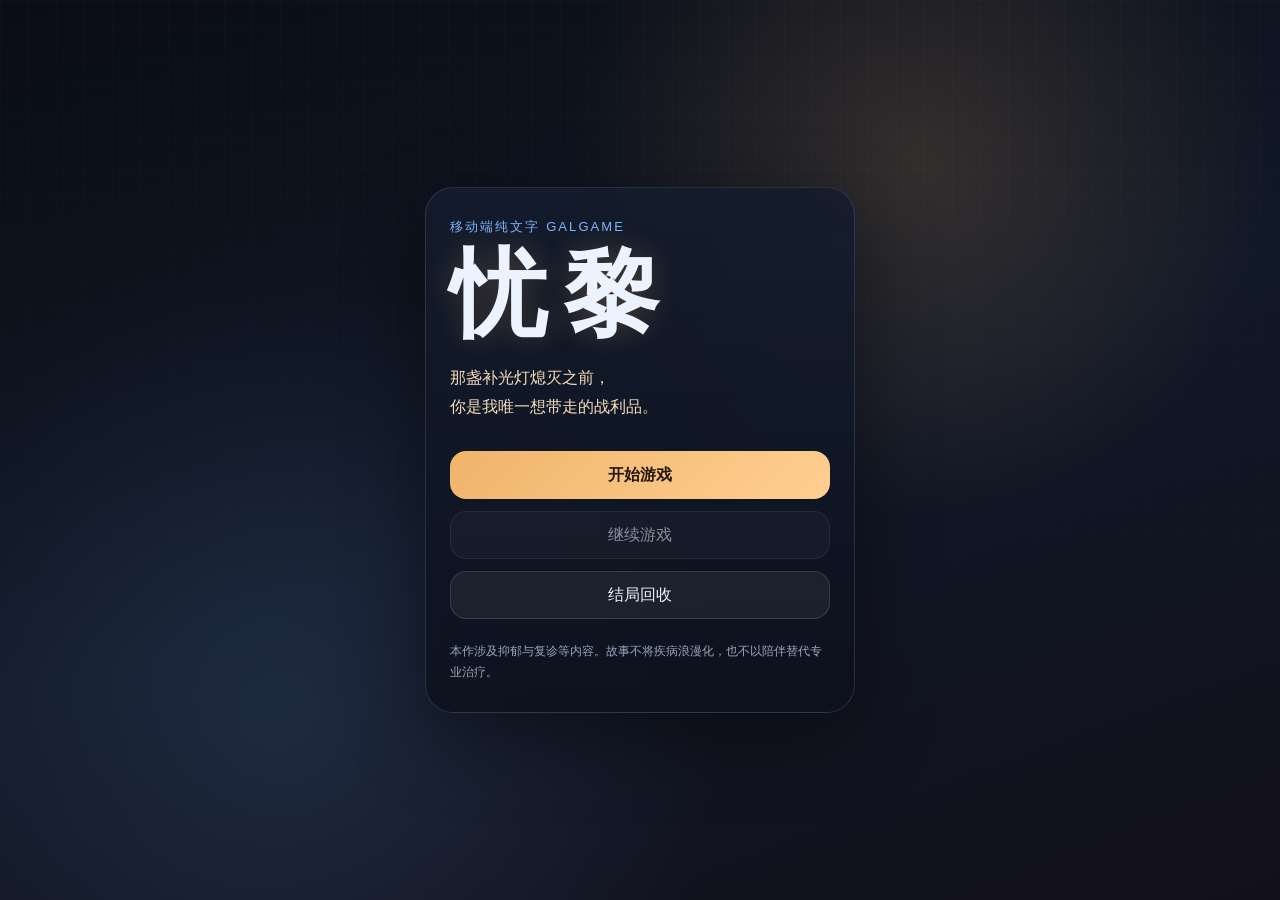
<file: index.html>
<!DOCTYPE html>
<html lang="zh-CN">
<head>
  <meta charset="UTF-8" />
  <meta name="viewport" content="width=device-width, initial-scale=1.0, maximum-scale=1.0, user-scalable=no" />
  <meta name="theme-color" content="#101522" />
  <title>忧黎</title>
  <link rel="stylesheet" href="./style.css" />
</head>
<body>
  <main id="app">
    <section id="title-screen" class="screen active">
      <div class="title-card">
        <p class="eyebrow">移动端纯文字 Galgame</p>
        <h1>忧黎</h1>
        <p class="tagline">那盏补光灯熄灭之前，<br />你是我唯一想带走的战利品。</p>
        <div class="menu-buttons">
          <button id="start-btn" class="primary-btn">开始游戏</button>
          <button id="continue-btn" class="ghost-btn">继续游戏</button>
          <button id="endings-btn" class="ghost-btn">结局回收</button>
        </div>
        <p class="notice">本作涉及抑郁与复诊等内容。故事不将疾病浪漫化，也不以陪伴替代专业治疗。</p>
      </div>
    </section>

    <section id="game-screen" class="screen">
      <header class="top-bar">
        <button id="back-title-btn" aria-label="返回标题">‹</button>
        <div>
          <p id="chapter-label">序章</p>
          <h2 id="scene-title">那把枪的配法</h2>
        </div>
        <button id="save-btn">存档</button>
      </header>

      <section id="story-panel">
        <div id="speaker" class="speaker hidden"></div>
        <div id="text-box" class="text-box"></div>
        <div id="choices" class="choices hidden"></div>
      </section>

      <footer class="hint-bar">
        <span id="hint">点击文字区域继续</span>
      </footer>
    </section>

    <section id="ending-screen" class="screen">
      <div class="ending-card">
        <p class="eyebrow">结局回收</p>
        <h2>已解锁结局</h2>
        <ul id="ending-list"></ul>
        <button id="ending-back-btn" class="primary-btn">返回标题</button>
      </div>
    </section>
  </main>

  <script src="./data/story.js"></script>
  <script src="./script.js"></script>
</body>
</html>
</file>
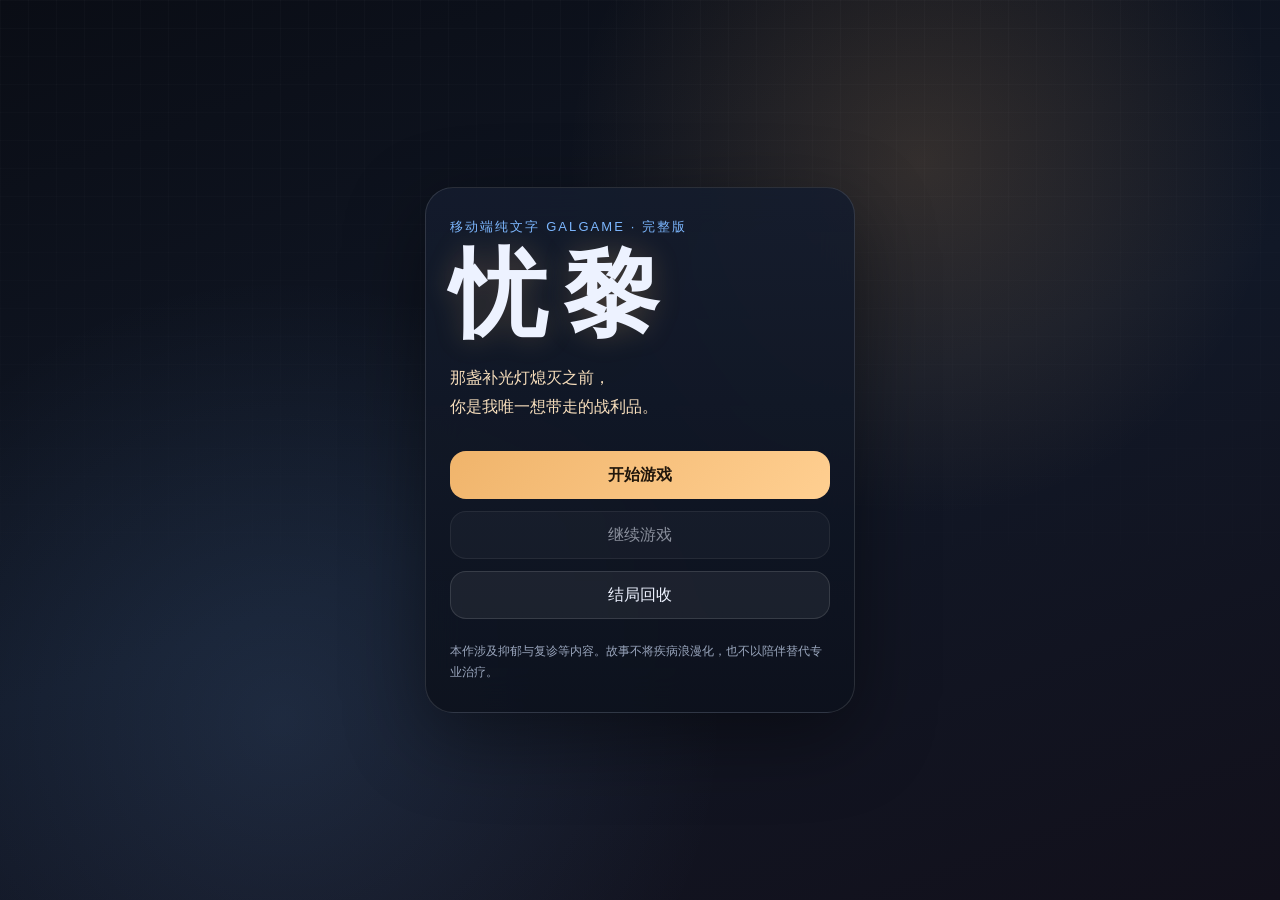
<file: youli-single.html>
<!DOCTYPE html>
<html lang="zh-CN">
<head>
  <meta charset="UTF-8" />
  <meta name="viewport" content="width=device-width, initial-scale=1.0, maximum-scale=1.0, user-scalable=no" />
  <meta name="theme-color" content="#101522" />
  <title>忧黎 - 完整版</title>
  <style>
:root {
  --bg: #0d111c;
  --panel: rgba(18, 24, 38, 0.86);
  --panel-strong: rgba(23, 31, 50, 0.96);
  --text: #edf2ff;
  --muted: #9aa6bd;
  --accent: #f0b46b;
  --accent-2: #7cb7ff;
  --danger: #ff8c9a;
  --border: rgba(255, 255, 255, 0.12);
  --shadow: 0 24px 80px rgba(0, 0, 0, 0.42);
}

* {
  box-sizing: border-box;
  -webkit-tap-highlight-color: transparent;
}

html,
body {
  width: 100%;
  min-height: 100%;
  margin: 0;
  background: var(--bg);
  color: var(--text);
  font-family: -apple-system, BlinkMacSystemFont, "Segoe UI", "PingFang SC", "Hiragino Sans GB", "Microsoft YaHei", sans-serif;
  overflow: hidden;
}

button {
  font: inherit;
  color: inherit;
  border: 0;
  cursor: pointer;
}

#app {
  position: relative;
  width: 100vw;
  height: 100vh;
  height: 100dvh;
  background:
    radial-gradient(circle at 72% 18%, rgba(240, 180, 107, 0.16), transparent 30%),
    radial-gradient(circle at 22% 80%, rgba(124, 183, 255, 0.12), transparent 36%),
    linear-gradient(160deg, #0a0d15 0%, #111827 52%, #12101b 100%);
}

#app::before {
  content: "";
  position: absolute;
  inset: 0;
  background-image:
    linear-gradient(rgba(255,255,255,0.025) 1px, transparent 1px),
    linear-gradient(90deg, rgba(255,255,255,0.025) 1px, transparent 1px);
  background-size: 28px 28px;
  mask-image: linear-gradient(to bottom, rgba(0,0,0,0.8), transparent 88%);
  pointer-events: none;
}

.screen {
  position: absolute;
  inset: 0;
  display: none;
  padding: max(18px, env(safe-area-inset-top)) 18px max(18px, env(safe-area-inset-bottom));
}

.screen.active {
  display: flex;
}

#title-screen,
#ending-screen {
  align-items: center;
  justify-content: center;
}

.title-card,
.ending-card {
  width: min(92vw, 430px);
  padding: 30px 24px;
  border: 1px solid var(--border);
  border-radius: 28px;
  background: linear-gradient(180deg, rgba(20, 28, 45, 0.9), rgba(12, 17, 28, 0.88));
  box-shadow: var(--shadow);
  backdrop-filter: blur(18px);
}

.eyebrow {
  margin: 0 0 10px;
  color: var(--accent-2);
  font-size: 13px;
  letter-spacing: 0.16em;
  text-transform: uppercase;
}

h1 {
  margin: 0;
  font-size: clamp(64px, 22vw, 96px);
  line-height: 1;
  letter-spacing: 0.18em;
  font-weight: 700;
  text-shadow: 0 0 28px rgba(240, 180, 107, 0.22);
}

.tagline {
  margin: 22px 0 30px;
  color: #f8dfbd;
  line-height: 1.8;
  font-size: 16px;
}

.menu-buttons {
  display: grid;
  gap: 12px;
}

.primary-btn,
.ghost-btn {
  width: 100%;
  min-height: 48px;
  padding: 12px 16px;
  border-radius: 16px;
  transition: transform 0.18s ease, opacity 0.18s ease, background 0.18s ease;
}

.primary-btn {
  background: linear-gradient(135deg, #f0b46b, #ffcf91);
  color: #21170c;
  font-weight: 700;
}

.ghost-btn {
  background: rgba(255, 255, 255, 0.06);
  border: 1px solid var(--border);
  color: var(--text);
}

.primary-btn:active,
.ghost-btn:active,
.choice-btn:active {
  transform: scale(0.98);
}

.notice {
  margin: 22px 0 0;
  color: var(--muted);
  font-size: 12px;
  line-height: 1.7;
}

#game-screen {
  flex-direction: column;
  gap: 14px;
}

.top-bar {
  position: relative;
  z-index: 2;
  display: grid;
  grid-template-columns: 44px 1fr 58px;
  gap: 10px;
  align-items: center;
}

.top-bar button {
  height: 42px;
  border-radius: 14px;
  background: rgba(255, 255, 255, 0.07);
  border: 1px solid var(--border);
  color: var(--muted);
}

#back-title-btn {
  font-size: 32px;
  line-height: 1;
}

#chapter-label {
  margin: 0 0 2px;
  color: var(--accent);
  font-size: 12px;
  letter-spacing: 0.12em;
}

#scene-title {
  margin: 0;
  font-size: 18px;
  font-weight: 650;
}

#story-panel {
  position: relative;
  z-index: 1;
  flex: 1;
  display: flex;
  flex-direction: column;
  justify-content: flex-end;
  min-height: 0;
  padding: 20px 0;
}

#story-panel::before {
  content: "REC · Li_QAQ · 00:30";
  position: absolute;
  top: 12px;
  left: 4px;
  color: rgba(255,255,255,0.18);
  font-size: 11px;
  letter-spacing: 0.16em;
}

.speaker {
  align-self: flex-start;
  margin: 0 0 8px 10px;
  padding: 7px 13px;
  border-radius: 999px;
  background: rgba(124, 183, 255, 0.16);
  border: 1px solid rgba(124, 183, 255, 0.24);
  color: #cde5ff;
  font-size: 14px;
}

.text-box {
  min-height: 190px;
  max-height: 48vh;
  overflow-y: auto;
  padding: 22px 20px;
  border: 1px solid var(--border);
  border-radius: 24px;
  background: var(--panel);
  box-shadow: var(--shadow);
  backdrop-filter: blur(18px);
  line-height: 1.9;
  font-size: 18px;
  white-space: pre-wrap;
}

.text-box::after {
  content: "▾";
  display: block;
  margin-top: 10px;
  color: var(--accent);
  text-align: right;
  animation: blink 1.2s infinite;
}

.choices {
  display: grid;
  gap: 10px;
  margin-top: 14px;
}

.choice-btn {
  width: 100%;
  padding: 15px 16px;
  border-radius: 18px;
  background: rgba(255, 255, 255, 0.08);
  border: 1px solid rgba(255, 255, 255, 0.16);
  text-align: left;
  line-height: 1.55;
}

.choice-btn:first-child {
  border-color: rgba(240, 180, 107, 0.35);
}

.hint-bar {
  min-height: 24px;
  color: var(--muted);
  text-align: center;
  font-size: 12px;
}

.hidden {
  display: none !important;
}

.ending-card h2 {
  margin: 0 0 18px;
}

#ending-list {
  min-height: 120px;
  margin: 0 0 22px;
  padding: 0;
  list-style: none;
}

#ending-list li {
  margin-bottom: 10px;
  padding: 12px 14px;
  border-radius: 14px;
  background: rgba(255,255,255,0.07);
  color: #f8dfbd;
}

.toast {
  position: fixed;
  left: 50%;
  bottom: calc(28px + env(safe-area-inset-bottom));
  z-index: 10;
  transform: translateX(-50%);
  padding: 10px 16px;
  border-radius: 999px;
  background: rgba(0,0,0,0.72);
  border: 1px solid var(--border);
  color: var(--text);
  font-size: 13px;
  animation: toast 1.8s ease forwards;
}

@keyframes blink {
  0%, 100% { opacity: 0.25; }
  50% { opacity: 1; }
}

@keyframes toast {
  0% { opacity: 0; transform: translate(-50%, 12px); }
  15%, 80% { opacity: 1; transform: translate(-50%, 0); }
  100% { opacity: 0; transform: translate(-50%, 8px); }
}

@media (min-width: 680px) {
  #game-screen {
    width: min(520px, 100vw);
    left: 50%;
    transform: translateX(-50%);
  }
}

  </style>
</head>
<body>
  <main id="app">
    <section id="title-screen" class="screen active">
      <div class="title-card">
        <p class="eyebrow">移动端纯文字 Galgame · 完整版</p>
        <h1>忧黎</h1>
        <p class="tagline">那盏补光灯熄灭之前，<br />你是我唯一想带走的战利品。</p>
        <div class="menu-buttons">
          <button id="start-btn" class="primary-btn">开始游戏</button>
          <button id="continue-btn" class="ghost-btn">继续游戏</button>
          <button id="endings-btn" class="ghost-btn">结局回收</button>
        </div>
        <p class="notice">本作涉及抑郁与复诊等内容。故事不将疾病浪漫化，也不以陪伴替代专业治疗。</p>
      </div>
    </section>

    <section id="game-screen" class="screen">
      <header class="top-bar">
        <button id="back-title-btn" aria-label="返回标题">‹</button>
        <div>
          <p id="chapter-label">序章</p>
          <h2 id="scene-title">那把枪的配法</h2>
        </div>
        <button id="save-btn">存档</button>
      </header>

      <section id="story-panel">
        <div id="speaker" class="speaker hidden"></div>
        <div id="text-box" class="text-box"></div>
        <div id="choices" class="choices hidden"></div>
      </section>

      <footer class="hint-bar">
        <span id="hint">点击文字区域继续</span>
      </footer>
    </section>

    <section id="ending-screen" class="screen">
      <div class="ending-card">
        <p class="eyebrow">结局回收</p>
        <h2>已解锁结局</h2>
        <ul id="ending-list"></ul>
        <button id="ending-back-btn" class="primary-btn">返回标题</button>
      </div>
    </section>
  </main>

  <script>
const STORY = {
  start: "prologue_001",
  endings: {
    ending_demo: "Demo 结局：下把一起",
    ending_ch3: "Demo 3 结局：复诊日",
    ending_ch4: "Demo 4 结局：主号",
    ending_ch5: "Demo 5 结局：双人视频",
    ending_ch6: "Demo 6 结局：期末周",
    ending_ch7: "Demo 7 结局：现实撤离点",
    ending_ch8: "Demo 8 结局：试运行",
    ending_ch9: "Demo 9 结局：低频联系",
    ending_ch10: "Demo 10 结局：开学再见",
    ending_normal: "普通结局：观众席",
    ending_good: "好结局：撤离点",
    ending_true: "真结局：组队成功",
    ending_hidden: "隐藏结局：主号"
  },
  nodes: {
    prologue_001: {
      chapter: "序章",
      title: "那把枪的配法",
      text: "选修课的投影仪发出很轻的电流声。你坐在第三排，笔记本摊开，页面却停在上一节课的标题。",
      next: "prologue_002"
    },
    prologue_002: {
      chapter: "序章",
      title: "那把枪的配法",
      text: "前排靠窗的位置，有个男生把电脑屏幕压得很低。不是在看课件。",
      next: "prologue_003"
    },
    prologue_003: {
      chapter: "序章",
      title: "那把枪的配法",
      text: "屏幕上是一张配装表。枪管、握把、枪托，密密麻麻的参数叠在一起，像一份只有玩家才看得懂的病历。",
      next: "prologue_004"
    },
    prologue_004: {
      chapter: "序章",
      title: "那把枪的配法",
      text: "你一眼认出了那把枪。也一眼看出了问题。",
      next: "choice_first_words"
    },
    choice_first_words: {
      chapter: "序章",
      title: "那把枪的配法",
      text: "你要怎么开口？",
      choices: [
        {
          label: "【报点】“这枪别这么配，后坐力会飘。”",
          next: "route_direct_001",
          effects: { trust: 1, honesty: 1 }
        },
        {
          label: "【试探】“你也玩搜打撤？”",
          next: "route_soft_001",
          effects: { trust: 1, distance: 1 }
        },
        {
          label: "【静步】假装没看见。",
          next: "route_silent_001",
          effects: { pressure: -1 }
        }
      ]
    },
    route_direct_001: {
      chapter: "序章",
      title: "那把枪的配法",
      speaker: "你",
      text: "“这枪别这么配，后坐力会飘。”",
      next: "first_meet_001"
    },
    route_soft_001: {
      chapter: "序章",
      title: "那把枪的配法",
      speaker: "你",
      text: "“你也玩搜打撤？”",
      next: "first_meet_001"
    },
    route_silent_001: {
      chapter: "序章",
      title: "那把枪的配法",
      text: "你原本打算把这句话咽回去。可他把鼠标停在了一个明显不该选的配件上。",
      next: "route_silent_002"
    },
    route_silent_002: {
      chapter: "序章",
      title: "那把枪的配法",
      speaker: "你",
      text: "“……那个握把不太适合这套。”",
      next: "first_meet_001"
    },
    first_meet_001: {
      chapter: "第一章",
      title: "匹配",
      text: "前排的男生肩膀很轻地僵了一下。",
      next: "first_meet_002"
    },
    first_meet_002: {
      chapter: "第一章",
      title: "匹配",
      text: "他转过头。黑色中长发被随手用鲨鱼夹别在脑后，几缕碎发落在耳机旁边。眼下有熬夜后的青色。",
      next: "first_meet_003"
    },
    first_meet_003: {
      chapter: "第一章",
      title: "匹配",
      speaker: "忧黎",
      text: "“……你玩这个？”",
      next: "first_meet_004"
    },
    first_meet_004: {
      chapter: "第一章",
      title: "匹配",
      text: "他的声音比你想象中低一点，尾音有些沙，像一台运行太久却还没关机的电脑。",
      next: "choice_reply_youli"
    },
    choice_reply_youli: {
      chapter: "第一章",
      title: "匹配",
      text: "你看着他屏幕右下角的配装数据，忽然觉得这不像一次搭话，更像一次匹配成功。",
      choices: [
        {
          label: "【架枪】“玩。虽然不算厉害。”",
          next: "reply_not_good_001",
          effects: { trust: 1, support: 1 }
        },
        {
          label: "【舔包】“只会看参数，实战经常白给。”",
          next: "reply_funny_001",
          effects: { trust: 1, distance: 1 }
        },
        {
          label: "【撤离】“嗯。随便玩玩。”",
          next: "reply_safe_001",
          effects: { distance: 1 }
        }
      ]
    },
    reply_not_good_001: {
      chapter: "第一章",
      title: "匹配",
      speaker: "你",
      text: "“玩。虽然不算厉害。”",
      next: "youli_smile_001"
    },
    reply_funny_001: {
      chapter: "第一章",
      title: "匹配",
      speaker: "你",
      text: "“只会看参数，实战经常白给。”",
      next: "youli_smile_001"
    },
    reply_safe_001: {
      chapter: "第一章",
      title: "匹配",
      speaker: "你",
      text: "“嗯。随便玩玩。”",
      next: "youli_smile_001"
    },
    youli_smile_001: {
      chapter: "第一章",
      title: "匹配",
      text: "他愣了很久。然后笑了一下。",
      next: "youli_smile_002"
    },
    youli_smile_002: {
      chapter: "第一章",
      title: "匹配",
      text: "那个笑容很短，像训练场里一闪而过的命中提示。可你还是记住了。",
      next: "bili_001"
    },
    bili_001: {
      chapter: "第一章",
      title: "匹配",
      text: "第二周课间，你又看见他在论坛里写配装回复。字很少，信息密度却高得离谱。",
      next: "bili_002"
    },
    bili_002: {
      chapter: "第一章",
      title: "匹配",
      speaker: "忧黎",
      text: "“我有时候会做视频。”",
      next: "bili_003"
    },
    bili_003: {
      chapter: "第一章",
      title: "匹配",
      text: "他说完这句，像是后悔暴露了自己的出生点，立刻把电脑合上。",
      next: "bili_004"
    },
    bili_004: {
      chapter: "第一章",
      title: "匹配",
      speaker: "忧黎",
      text: "“B站。忧黎official。”",
      next: "bili_005"
    },
    bili_005: {
      chapter: "第一章",
      title: "匹配",
      text: "晚上，你打开B站搜索他的ID。",
      next: "bili_006"
    },
    bili_006: {
      chapter: "第一章",
      title: "匹配",
      text: "忧黎official。粉丝7032。分区：FPS搜打撤游戏。最新投稿：《新版本M4配装思路：别只看面板》。",
      next: "bili_007"
    },
    bili_007: {
      chapter: "第一章",
      title: "匹配",
      text: "视频里没有脸。只有游戏画面和他的声音。冷静，沙哑，语速不快，却把每一个选择都讲得清清楚楚。",
      next: "bili_008"
    },
    bili_008: {
      chapter: "第一章",
      title: "匹配",
      speaker: "忧黎",
      text: "“如果你不是很确定自己能不能压住，那就别硬压。先保证能撤。”",
      next: "bili_009"
    },
    bili_009: {
      chapter: "第一章",
      title: "匹配",
      text: "你把他的视频一条条看下去。最早那条播放量只有三百。",
      next: "bili_010"
    },
    bili_010: {
      chapter: "第一章",
      title: "匹配",
      text: "他自己发了一条弹幕：第一条视频。录了五遍。就这样吧。",
      next: "id_001"
    },
    id_001: {
      chapter: "第一章",
      title: "匹配",
      text: "你在简介最底部找到了他的玩家ID。",
      next: "id_002"
    },
    id_002: {
      chapter: "第一章",
      title: "匹配",
      text: "Li_QAQ。后面写着：组队可加。但我不厉害。",
      next: "choice_add_friend"
    },
    choice_add_friend: {
      chapter: "第一章",
      title: "匹配",
      text: "好友申请框停在屏幕中央。你要发送吗？",
      choices: [
        {
          label: "【发起组队】发送申请。备注：同班，懂一点配装。",
          next: "add_friend_001",
          effects: { trust: 1, honesty: 1, support: 1 }
        },
        {
          label: "【低调摸点】发送申请。不写备注。",
          next: "add_friend_002",
          effects: { distance: 1, support: 1 }
        }
      ]
    },
    add_friend_001: {
      chapter: "第一章",
      title: "匹配",
      text: "申请发送后的第七秒，系统提示亮了起来。",
      next: "add_friend_003"
    },
    add_friend_002: {
      chapter: "第一章",
      title: "匹配",
      text: "申请发送后的第十九秒，系统提示亮了起来。",
      next: "add_friend_003"
    },
    add_friend_003: {
      chapter: "第一章",
      title: "匹配",
      text: "Li_QAQ 已通过你的好友申请。",
      next: "team_001"
    },
    team_001: {
      chapter: "第一章",
      title: "匹配",
      speaker: "忧黎",
      text: "“下把一起？”",
      next: "team_002"
    },
    team_002: {
      chapter: "第一章",
      title: "匹配",
      text: "你盯着那四个字。心跳忽然快得像撤离倒计时只剩三十秒。",
      next: "team_003"
    },
    team_003: {
      chapter: "第一章",
      title: "匹配",
      speaker: "忧黎",
      text: "“我掩护你。”",
      next: "chapter2_001"
    },
    chapter2_001: {
      chapter: "第二章",
      title: "组队",
      text: "你点下同意组队的瞬间，耳机里传来一声很轻的电流音。队伍语音接通了。",
      next: "chapter2_002"
    },
    chapter2_002: {
      chapter: "第二章",
      title: "组队",
      speaker: "忧黎",
      text: "“能听见吗？”",
      next: "chapter2_003"
    },
    chapter2_003: {
      chapter: "第二章",
      title: "组队",
      text: "他的声音从耳机里传出来，比视频里更近。近到你甚至能听见他按键时短促的机械轴声。",
      next: "choice_voice_reply"
    },
    choice_voice_reply: {
      chapter: "第二章",
      title: "组队",
      text: "第一次队伍语音，你要怎么回应？",
      choices: [
        {
          label: "【正常报麦】“能听见。你声音还挺清楚的。”",
          next: "voice_clear_001",
          effects: { trust: 1, honesty: 1 }
        },
        {
          label: "【开个玩笑】“听见了，主播老师请带带。”",
          next: "voice_joke_001",
          effects: { trust: 1, distance: -1 }
        },
        {
          label: "【小声一点】“嗯，能。”",
          next: "voice_soft_001",
          effects: { pressure: -1, support: 1 }
        }
      ]
    },
    voice_clear_001: {
      chapter: "第二章",
      title: "组队",
      speaker: "忧黎",
      text: "“那就好。我有点怕麦炸。”",
      next: "voice_common_001"
    },
    voice_joke_001: {
      chapter: "第二章",
      title: "组队",
      speaker: "忧黎",
      text: "“别叫老师。”\n\n他顿了一下。\n\n“……会紧张。”",
      next: "voice_common_001"
    },
    voice_soft_001: {
      chapter: "第二章",
      title: "组队",
      speaker: "忧黎",
      text: "“不用那么小声。我听得到。”\n\n他像是怕你误会，又补了一句。\n\n“不是嫌你小声。”",
      next: "voice_common_001"
    },
    voice_common_001: {
      chapter: "第二章",
      title: "组队",
      text: "地图载入。昏黄的厂区灯光铺在地面上，远处枪声像坏掉的烟花，忽近忽远。",
      next: "voice_common_002"
    },
    voice_common_002: {
      chapter: "第二章",
      title: "组队",
      speaker: "忧黎",
      text: "“这把别贪。”\n\n“你跟我半个身位。有人我先架。”",
      next: "voice_common_003"
    },
    voice_common_003: {
      chapter: "第二章",
      title: "组队",
      text: "你以前也和别人组过队。那些声音通常很吵，催促、责怪、抢物资，像一队临时拼起来的陌生人。",
      next: "voice_common_004"
    },
    voice_common_004: {
      chapter: "第二章",
      title: "组队",
      text: "可忧黎不一样。他说话很少，每一句都像提前量过距离。",
      next: "factory_001"
    },
    factory_001: {
      chapter: "第二章",
      title: "旧厂区",
      speaker: "忧黎",
      text: "“左边二楼有脚步。别上楼梯。”",
      next: "factory_002"
    },
    factory_002: {
      chapter: "第二章",
      title: "旧厂区",
      text: "你刚要切枪，二楼窗口就闪过一截枪管。下一秒，忧黎开火。",
      next: "factory_003"
    },
    factory_003: {
      chapter: "第二章",
      title: "旧厂区",
      text: "短点射。压得很稳。对面的影子从窗口后消失，像被屏幕直接擦掉。",
      next: "factory_004"
    },
    factory_004: {
      chapter: "第二章",
      title: "旧厂区",
      speaker: "忧黎",
      text: "“可以走。别看包。”",
      next: "choice_loot_or_follow"
    },
    choice_loot_or_follow: {
      chapter: "第二章",
      title: "旧厂区",
      text: "那个包就倒在楼下，离你只有几步。你要怎么办？",
      choices: [
        {
          label: "【听指挥】跟上忧黎，不看包。",
          next: "follow_001",
          effects: { trust: 1, support: 1 }
        },
        {
          label: "【贪一下】快速摸包，应该来得及。",
          next: "greed_001",
          effects: { pressure: 1, distance: 1 }
        },
        {
          label: "【问清楚】“为什么不能看？”",
          next: "ask_001",
          effects: { honesty: 1 }
        }
      ]
    },
    follow_001: {
      chapter: "第二章",
      title: "旧厂区",
      text: "你忍住了。那一瞬间你的手指甚至已经放在交互键上，但你还是转身跟上他。",
      next: "follow_002"
    },
    follow_002: {
      chapter: "第二章",
      title: "旧厂区",
      speaker: "忧黎",
      text: "“漂亮。”",
      next: "ambush_001"
    },
    greed_001: {
      chapter: "第二章",
      title: "旧厂区",
      text: "你蹲下摸包。第一格是高级护甲，第二格是改满的枪。你的心跳刚提起来，耳机里忽然传来忧黎压低的声音。",
      next: "greed_002"
    },
    greed_002: {
      chapter: "第二章",
      title: "旧厂区",
      speaker: "忧黎",
      text: "“别动。”",
      next: "ambush_001"
    },
    ask_001: {
      chapter: "第二章",
      title: "旧厂区",
      speaker: "忧黎",
      text: "“因为他倒得太干净了。”\n\n“像诱饵。”",
      next: "ambush_001"
    },
    ambush_001: {
      chapter: "第二章",
      title: "旧厂区",
      text: "话音刚落，右侧铁皮墙后爆出一串枪声。你的屏幕猛地一震，血条瞬间压到红线。",
      next: "ambush_002"
    },
    ambush_002: {
      chapter: "第二章",
      title: "旧厂区",
      speaker: "忧黎",
      text: "“趴下。看我标点。”",
      next: "ambush_003"
    },
    ambush_003: {
      chapter: "第二章",
      title: "旧厂区",
      text: "你几乎是本能地按下趴伏。子弹擦过头顶，在耳机里炸出一串尖锐的噪声。",
      next: "ambush_004"
    },
    ambush_004: {
      chapter: "第二章",
      title: "旧厂区",
      text: "忧黎没有骂你，也没有慌。他只是换了一个角度，像把整张地图都在脑子里重新折了一遍。",
      next: "ambush_005"
    },
    ambush_005: {
      chapter: "第二章",
      title: "旧厂区",
      speaker: "忧黎",
      text: "“三、二、一。”\n\n“跑。”",
      next: "run_001"
    },
    run_001: {
      chapter: "第二章",
      title: "旧厂区",
      text: "你冲出掩体。左下角的倒计时、右上角的枪声提示、屏幕边缘的红雾，全都挤在一起。",
      next: "run_002"
    },
    run_002: {
      chapter: "第二章",
      title: "旧厂区",
      text: "然后你听见忧黎替你开枪。不是视频里那种隔着屏幕的冷静，而是离你很近、把退路一点点打出来的声音。",
      next: "run_003"
    },
    run_003: {
      chapter: "第二章",
      title: "旧厂区",
      speaker: "忧黎",
      text: "“别回头。”",
      next: "safe_001"
    },
    safe_001: {
      chapter: "第二章",
      title: "旧厂区",
      text: "你躲进仓库，终于打上止血。耳机里只剩你们两个人的呼吸声。",
      next: "safe_002"
    },
    safe_002: {
      chapter: "第二章",
      title: "旧厂区",
      speaker: "你",
      text: "“抱歉。”",
      next: "safe_003"
    },
    safe_003: {
      chapter: "第二章",
      title: "旧厂区",
      text: "忧黎沉默了几秒。你以为他会说“没事”，或者说“下次注意”。",
      next: "safe_004"
    },
    safe_004: {
      chapter: "第二章",
      title: "旧厂区",
      speaker: "忧黎",
      text: "“不要先道歉。”\n\n“先确认自己还活着。”",
      next: "safe_005"
    },
    safe_005: {
      chapter: "第二章",
      title: "旧厂区",
      text: "这句话听起来像游戏建议。可你不知道为什么，忽然觉得它不像只是在说游戏。",
      next: "choice_after_rescue"
    },
    choice_after_rescue: {
      chapter: "第二章",
      title: "旧厂区",
      text: "仓库外还有脚步。你该说些什么？",
      choices: [
        {
          label: "【认真回应】“我还活着。谢谢你。”",
          next: "thanks_001",
          effects: { trust: 1, support: 1, honesty: 1 }
        },
        {
          label: "【缓和气氛】“活着，但差点把键盘抠穿。”",
          next: "keyboard_001",
          effects: { trust: 1, pressure: -1 }
        },
        {
          label: "【担心他】“你那边没事吧？”",
          next: "worry_001",
          effects: { support: 1, honesty: 1 }
        }
      ]
    },
    thanks_001: {
      chapter: "第二章",
      title: "旧厂区",
      speaker: "忧黎",
      text: "“嗯。”\n\n他的声音低下去一点。\n\n“那就继续活着。”",
      next: "medicine_001"
    },
    keyboard_001: {
      chapter: "第二章",
      title: "旧厂区",
      speaker: "忧黎",
      text: "“别抠键盘。”\n\n“贵。”\n\n他停了停。\n\n“手也贵。”",
      next: "medicine_001"
    },
    worry_001: {
      chapter: "第二章",
      title: "旧厂区",
      speaker: "忧黎",
      text: "“我没事。”\n\n他说得很快。过了一会儿，又像补票一样补上。\n\n“谢谢。”",
      next: "medicine_001"
    },
    medicine_001: {
      chapter: "第二章",
      title: "旧厂区",
      text: "你们在仓库角落短暂停下。忧黎那边忽然传来一声很轻的塑料瓶响。",
      next: "medicine_002"
    },
    medicine_002: {
      chapter: "第二章",
      title: "旧厂区",
      speaker: "忧黎",
      text: "“等我十秒。”",
      next: "medicine_003"
    },
    medicine_003: {
      chapter: "第二章",
      title: "旧厂区",
      text: "他关了麦。十秒变成了二十秒。游戏里，角色安静地蹲在阴影里；游戏外，你听见自己的心跳慢慢降下来。",
      next: "medicine_004"
    },
    medicine_004: {
      chapter: "第二章",
      title: "旧厂区",
      speaker: "忧黎",
      text: "“回来了。”",
      next: "medicine_005"
    },
    medicine_005: {
      chapter: "第二章",
      title: "旧厂区",
      text: "你没有问他刚才做了什么。他也没有解释。只是下一句报点依旧准确，像一个人把自己重新校准。",
      next: "extract_001"
    },
    extract_001: {
      chapter: "第二章",
      title: "撤离倒计时",
      text: "撤离点刷新在地图另一侧。倒计时还剩七分钟。你们身上的物资不算多，但足够证明这把不是白来。",
      next: "extract_002"
    },
    extract_002: {
      chapter: "第二章",
      title: "撤离倒计时",
      speaker: "忧黎",
      text: "“走北线。”\n\n“那里脏，但能活。”",
      next: "extract_003"
    },
    extract_003: {
      chapter: "第二章",
      title: "撤离倒计时",
      text: "你们穿过废弃车棚。远处又有交火声，像有人把夜色撕开一道口子。",
      next: "extract_004"
    },
    extract_004: {
      chapter: "第二章",
      title: "撤离倒计时",
      text: "离撤离点还有一百米时，忧黎忽然停下。",
      next: "extract_005"
    },
    extract_005: {
      chapter: "第二章",
      title: "撤离倒计时",
      speaker: "忧黎",
      text: "“前面有人蹲。”",
      next: "choice_final_push"
    },
    choice_final_push: {
      chapter: "第二章",
      title: "撤离倒计时",
      text: "最后一段路，你要怎么配合他？",
      choices: [
        {
          label: "【听他指挥】“你说，我做。”",
          next: "final_trust_001",
          effects: { trust: 1, support: 1 }
        },
        {
          label: "【主动分担】“我丢烟，你先走。”",
          next: "final_share_001",
          effects: { support: 2, honesty: 1 }
        },
        {
          label: "【害怕但坦白】“我有点慌，但我能跟。”",
          next: "final_honest_001",
          effects: { honesty: 2, trust: 1 }
        }
      ]
    },
    final_trust_001: {
      chapter: "第二章",
      title: "撤离倒计时",
      speaker: "忧黎",
      text: "“好。”\n\n“那我数三秒。”",
      next: "final_common_001"
    },
    final_share_001: {
      chapter: "第二章",
      title: "撤离倒计时",
      speaker: "忧黎",
      text: "“不用你先走。”\n\n“但烟可以丢。”",
      next: "final_common_001"
    },
    final_honest_001: {
      chapter: "第二章",
      title: "撤离倒计时",
      speaker: "忧黎",
      text: "“慌也没事。”\n\n“跟着我呼吸。”",
      next: "final_common_001"
    },
    final_common_001: {
      chapter: "第二章",
      title: "撤离倒计时",
      text: "烟雾弹滚出去，白色的雾铺开。你们同时冲进撤离区。脚步、枪声、倒计时，所有声音都贴在耳边。",
      next: "final_common_002"
    },
    final_common_002: {
      chapter: "第二章",
      title: "撤离倒计时",
      text: "五。四。三。",
      next: "final_common_003"
    },
    final_common_003: {
      chapter: "第二章",
      title: "撤离倒计时",
      text: "屏幕边缘再次泛红。你差一点就要下意识回头。",
      next: "final_common_004"
    },
    final_common_004: {
      chapter: "第二章",
      title: "撤离倒计时",
      speaker: "忧黎",
      text: "“看前面。”",
      next: "final_common_005"
    },
    final_common_005: {
      chapter: "第二章",
      title: "撤离倒计时",
      text: "二。一。撤离成功。",
      next: "after_game_001"
    },
    after_game_001: {
      chapter: "第二章",
      title: "谢谢组队",
      text: "结算界面弹出。你的收益不高，战绩也不漂亮。可你盯着“撤离成功”四个字，看了很久。",
      next: "after_game_002"
    },
    after_game_002: {
      chapter: "第二章",
      title: "谢谢组队",
      speaker: "忧黎",
      text: "“你刚才跟得很好。”",
      next: "after_game_003"
    },
    after_game_003: {
      chapter: "第二章",
      title: "谢谢组队",
      text: "这句话比任何稀有物资都更轻，却更难从背包里放下。",
      next: "after_game_004"
    },
    after_game_004: {
      chapter: "第二章",
      title: "谢谢组队",
      speaker: "你",
      text: "“下次还能一起吗？”",
      next: "after_game_005"
    },
    after_game_005: {
      chapter: "第二章",
      title: "谢谢组队",
      text: "队伍语音里安静了很久。久到你开始怀疑自己是不是越过了安全线。",
      next: "after_game_006"
    },
    after_game_006: {
      chapter: "第二章",
      title: "谢谢组队",
      speaker: "忧黎",
      text: "“可以。”\n\n“但我有时候状态不稳定。”",
      next: "after_game_007"
    },
    after_game_007: {
      chapter: "第二章",
      title: "谢谢组队",
      text: "他说这句话时没有卖惨，也没有解释。像是在告诉你一个需要提前知道的地图机制。",
      next: "choice_state_reply"
    },
    choice_state_reply: {
      chapter: "第二章",
      title: "谢谢组队",
      text: "你想认真回应他。",
      choices: [
        {
          label: "【边界感】“如果不想打，可以直接说。”",
          next: "state_boundary_001",
          effects: { support: 2, trust: 1 }
        },
        {
          label: "【坦诚】“我也不是每天都很稳定。”",
          next: "state_honest_001",
          effects: { honesty: 2, trust: 1 }
        },
        {
          label: "【陪伴】“那就状态好的时候打，状态不好就休息。”",
          next: "state_support_001",
          effects: { support: 2, pressure: -1 }
        }
      ]
    },
    state_boundary_001: {
      chapter: "第二章",
      title: "谢谢组队",
      speaker: "忧黎",
      text: "“……嗯。”\n\n“我会说。”",
      next: "night_msg_001"
    },
    state_honest_001: {
      chapter: "第二章",
      title: "谢谢组队",
      speaker: "忧黎",
      text: "“那我们别互相装满状态。”\n\n他说完，轻轻笑了一声。",
      next: "night_msg_001"
    },
    state_support_001: {
      chapter: "第二章",
      title: "谢谢组队",
      speaker: "忧黎",
      text: "“听起来很简单。”\n\n“但我可能需要练。”",
      next: "night_msg_001"
    },
    night_msg_001: {
      chapter: "第二章",
      title: "夜间消息",
      text: "那天晚上十一点四十七分，你准备关电脑时，收到了忧黎发来的消息。",
      next: "night_msg_002"
    },
    night_msg_002: {
      chapter: "第二章",
      title: "夜间消息",
      speaker: "忧黎",
      text: "“今天谢谢组队。”",
      next: "night_msg_003"
    },
    night_msg_003: {
      chapter: "第二章",
      title: "夜间消息",
      text: "三秒后，他又补了一句。",
      next: "night_msg_004"
    },
    night_msg_004: {
      chapter: "第二章",
      title: "夜间消息",
      speaker: "忧黎",
      text: "“不是客套。”",
      next: "night_msg_005"
    },
    night_msg_005: {
      chapter: "第二章",
      title: "夜间消息",
      text: "你看着那四个字，忽然想起撤离前他对你说的那句“看前面”。",
      next: "demo_end"
    },
    demo_end: {
      chapter: "第三章",
      title: "复诊日",
      text: "第二天上午，你在教学楼一层的自动贩卖机前看见了忧黎。",
      next: "clinic_001"
    },
    clinic_001: {
      chapter: "第三章",
      title: "复诊日",
      text: "他站在一排饮料前，黑色外套拉链拉到下巴，头发还是被鲨鱼夹松松别着。手里握着一瓶没拧开的矿泉水。",
      next: "clinic_002"
    },
    clinic_002: {
      chapter: "第三章",
      title: "复诊日",
      speaker: "忧黎",
      text: "“早。”",
      next: "clinic_003"
    },
    clinic_003: {
      chapter: "第三章",
      title: "复诊日",
      text: "他的声音比昨晚更哑一点。不是熬夜打游戏那种哑，而像是刚从一场没有观众的长跑里回来。",
      next: "choice_morning_reply"
    },
    choice_morning_reply: {
      chapter: "第三章",
      title: "复诊日",
      text: "你该怎么回应他？",
      choices: [
        {
          label: "【自然一点】“早。昨晚睡得怎么样？”",
          next: "morning_sleep_001",
          effects: { support: 1, honesty: 1 }
        },
        {
          label: "【轻松一点】“早，撤离点优秀指挥官。”",
          next: "morning_joke_001",
          effects: { trust: 1, pressure: -1 }
        },
        {
          label: "【只打招呼】“早。”",
          next: "morning_safe_001",
          effects: { distance: 1 }
        }
      ]
    },
    morning_sleep_001: {
      chapter: "第三章",
      title: "复诊日",
      speaker: "忧黎",
      text: "“睡了。”\n\n他停顿得很明显。\n\n“睡没睡好是另一个问题。”",
      next: "clinic_common_001"
    },
    morning_joke_001: {
      chapter: "第三章",
      title: "复诊日",
      speaker: "忧黎",
      text: "“这个称号听起来像会被队友举报。”\n\n他嘴角动了一下。至少不像完全没电。",
      next: "clinic_common_001"
    },
    morning_safe_001: {
      chapter: "第三章",
      title: "复诊日",
      text: "你们短暂地沉默。自动贩卖机的灯光照在他脸上，把他的眼下映得更白。",
      next: "clinic_common_001"
    },
    clinic_common_001: {
      chapter: "第三章",
      title: "复诊日",
      text: "你注意到他另一只手里捏着一张预约单。纸张被折过两次，边角已经有些发软。",
      next: "clinic_common_002"
    },
    clinic_common_002: {
      chapter: "第三章",
      title: "复诊日",
      speaker: "忧黎",
      text: "“我上午不去课了。”",
      next: "clinic_common_003"
    },
    clinic_common_003: {
      chapter: "第三章",
      title: "复诊日",
      text: "他说完，把预约单往袖口里藏了藏。这个动作很轻，却比昨晚任何一声枪响都更明显。",
      next: "choice_notice_paper"
    },
    choice_notice_paper: {
      chapter: "第三章",
      title: "复诊日",
      text: "你看见了那张预约单。你要怎么做？",
      choices: [
        {
          label: "【不追问】“好。那你路上注意安全。”",
          next: "paper_boundary_001",
          effects: { support: 2, trust: 1 }
        },
        {
          label: "【给选择权】“如果需要人陪，可以叫我。不需要也没关系。”",
          next: "paper_choice_001",
          effects: { support: 2, honesty: 1 }
        },
        {
          label: "【直接担心】“你身体不舒服吗？”",
          next: "paper_worry_001",
          effects: { honesty: 1, pressure: 1 }
        }
      ]
    },
    paper_boundary_001: {
      chapter: "第三章",
      title: "复诊日",
      speaker: "忧黎",
      text: "“嗯。”\n\n他低头看了看矿泉水瓶。\n\n“你不问吗？”",
      next: "paper_boundary_002"
    },
    paper_boundary_002: {
      chapter: "第三章",
      title: "复诊日",
      speaker: "你",
      text: "“你想说的时候再说。”",
      next: "paper_common_001"
    },
    paper_choice_001: {
      chapter: "第三章",
      title: "复诊日",
      text: "忧黎的手指在瓶盖上停了一下，像游戏里人物突然卡住的一帧。",
      next: "paper_choice_002"
    },
    paper_choice_002: {
      chapter: "第三章",
      title: "复诊日",
      speaker: "忧黎",
      text: "“你这句话很像安全屋。”",
      next: "paper_common_001"
    },
    paper_worry_001: {
      chapter: "第三章",
      title: "复诊日",
      speaker: "忧黎",
      text: "“不是身体。”\n\n他把视线移开。\n\n“也算身体。”",
      next: "paper_common_001"
    },
    paper_common_001: {
      chapter: "第三章",
      title: "复诊日",
      text: "他终于拧开矿泉水，喝了一小口。然后像下定决心一样，把预约单从袖口里拿出来。",
      next: "paper_common_002"
    },
    paper_common_002: {
      chapter: "第三章",
      title: "复诊日",
      speaker: "忧黎",
      text: "“复诊。”",
      next: "paper_common_003"
    },
    paper_common_003: {
      chapter: "第三章",
      title: "复诊日",
      text: "两个字落在你们之间，没有配乐，没有特写，也没有任何戏剧化的雷声。只是很普通的一张纸，很普通的一个上午。",
      next: "paper_common_004"
    },
    paper_common_004: {
      chapter: "第三章",
      title: "复诊日",
      speaker: "忧黎",
      text: "“不是第一次。也不是最后一次。”\n\n“我只是……今天不太想一个人去。”",
      next: "choice_go_clinic"
    },
    choice_go_clinic: {
      chapter: "第三章",
      title: "复诊日",
      text: "他没有直接说“陪我”。但你听懂了。",
      choices: [
        {
          label: "【陪他去】“我上午没重要课。一起走？”",
          next: "go_together_001",
          effects: { support: 2, trust: 1 }
        },
        {
          label: "【先确认】“你确定希望我去吗？”",
          next: "confirm_go_001",
          effects: { honesty: 1, support: 1 }
        },
        {
          label: "【远程陪伴】“我可能不能进诊室，但可以在外面等你。”",
          next: "wait_outside_001",
          effects: { support: 2, pressure: -1 }
        }
      ]
    },
    go_together_001: {
      chapter: "第三章",
      title: "复诊日",
      speaker: "忧黎",
      text: "“你不用逃课。”",
      next: "go_together_002"
    },
    go_together_002: {
      chapter: "第三章",
      title: "复诊日",
      speaker: "你",
      text: "“不是逃课。是路线调整。”",
      next: "clinic_way_001"
    },
    confirm_go_001: {
      chapter: "第三章",
      title: "复诊日",
      text: "忧黎沉默了一会儿，认真地点了点头。",
      next: "confirm_go_002"
    },
    confirm_go_002: {
      chapter: "第三章",
      title: "复诊日",
      speaker: "忧黎",
      text: "“嗯。希望。”",
      next: "clinic_way_001"
    },
    wait_outside_001: {
      chapter: "第三章",
      title: "复诊日",
      speaker: "忧黎",
      text: "“这样就够了。”\n\n他说。\n\n“真的。”",
      next: "clinic_way_001"
    },
    clinic_way_001: {
      chapter: "第三章",
      title: "去医院的路",
      text: "去医院的路上，你们没有聊游戏。公交车摇摇晃晃，窗外的城市像一张被雨水擦过的地图。",
      next: "clinic_way_002"
    },
    clinic_way_002: {
      chapter: "第三章",
      title: "去医院的路",
      speaker: "忧黎",
      text: "“我以前不太喜欢别人陪。”",
      next: "clinic_way_003"
    },
    clinic_way_003: {
      chapter: "第三章",
      title: "去医院的路",
      speaker: "你",
      text: "“为什么？”",
      next: "clinic_way_004"
    },
    clinic_way_004: {
      chapter: "第三章",
      title: "去医院的路",
      speaker: "忧黎",
      text: "“因为别人会想赢。”",
      next: "clinic_way_005"
    },
    clinic_way_005: {
      chapter: "第三章",
      title: "去医院的路",
      text: "你一时没听懂。",
      next: "clinic_way_006"
    },
    clinic_way_006: {
      chapter: "第三章",
      title: "去医院的路",
      speaker: "忧黎",
      text: "“想赢过我的低落，赢过我的失眠，赢过我的复诊记录。”\n\n“好像只要赢了，我就会变成一个正常掉落物。”",
      next: "clinic_way_007"
    },
    clinic_way_007: {
      chapter: "第三章",
      title: "去医院的路",
      text: "他说得很平静。但你知道，平静有时候不是没事，只是一个人把枪口压得很稳。",
      next: "choice_no_win"
    },
    choice_no_win: {
      chapter: "第三章",
      title: "去医院的路",
      text: "你想告诉他，你不是来赢的。",
      choices: [
        {
          label: "【并肩】“我不是来赢的。我是来排你旁边的。”",
          next: "no_win_side_001",
          effects: { trust: 1, support: 2 }
        },
        {
          label: "【诚实】“我可能也会做错，但我会学。”",
          next: "no_win_learn_001",
          effects: { honesty: 2, support: 1 }
        },
        {
          label: "【轻声】“你不是掉落物。”",
          next: "no_win_notloot_001",
          effects: { trust: 1, honesty: 1 }
        }
      ]
    },
    no_win_side_001: {
      chapter: "第三章",
      title: "去医院的路",
      speaker: "忧黎",
      text: "“排我旁边？”\n\n他想了想。\n\n“那你要小心，我匹配时间很长。”",
      next: "hospital_001"
    },
    no_win_learn_001: {
      chapter: "第三章",
      title: "去医院的路",
      speaker: "忧黎",
      text: "“学费很贵。”\n\n“不是钱。”",
      next: "hospital_001"
    },
    no_win_notloot_001: {
      chapter: "第三章",
      title: "去医院的路",
      text: "忧黎看向窗外。玻璃上映出他很浅的表情。",
      next: "no_win_notloot_002"
    },
    no_win_notloot_002: {
      chapter: "第三章",
      title: "去医院的路",
      speaker: "忧黎",
      text: "“嗯。”\n\n“我知道。只是有时候会忘。”",
      next: "hospital_001"
    },
    hospital_001: {
      chapter: "第三章",
      title: "候诊区",
      text: "医院的候诊区比你想象中安静。叫号屏幕每隔一会儿跳动一次，像游戏里刷新任务。",
      next: "hospital_002"
    },
    hospital_002: {
      chapter: "第三章",
      title: "候诊区",
      text: "忧黎坐在你旁边，把预约单摊在膝盖上。你没有偷看诊断，也没有问药名。",
      next: "hospital_003"
    },
    hospital_003: {
      chapter: "第三章",
      title: "候诊区",
      speaker: "忧黎",
      text: "“其实我有点怕医生问我最近怎么样。”",
      next: "hospital_004"
    },
    hospital_004: {
      chapter: "第三章",
      title: "候诊区",
      speaker: "你",
      text: "“为什么？”",
      next: "hospital_005"
    },
    hospital_005: {
      chapter: "第三章",
      title: "候诊区",
      speaker: "忧黎",
      text: "“因为我不知道怎么回答。”\n\n“说好，好像骗人。说不好，又好像我这段时间什么都没做成。”",
      next: "choice_waiting_room"
    },
    choice_waiting_room: {
      chapter: "第三章",
      title: "候诊区",
      text: "你看见他的手指慢慢收紧。",
      choices: [
        {
          label: "【具体化】“可以说：有几天不好，但今天你来了。”",
          next: "waiting_specific_001",
          effects: { support: 2, honesty: 1 }
        },
        {
          label: "【肯定】“来复诊本身就是在做事。”",
          next: "waiting_affirm_001",
          effects: { support: 2, trust: 1 }
        },
        {
          label: "【陪他沉默】什么都不说，只把矿泉水递给他。",
          next: "waiting_silence_001",
          effects: { pressure: -1, support: 1 }
        }
      ]
    },
    waiting_specific_001: {
      chapter: "第三章",
      title: "候诊区",
      speaker: "忧黎",
      text: "“有几天不好，但今天我来了。”\n\n他小声重复了一遍，像在给自己试麦。",
      next: "call_number_001"
    },
    waiting_affirm_001: {
      chapter: "第三章",
      title: "候诊区",
      text: "忧黎看着你，眼神有一点发愣。",
      next: "waiting_affirm_002"
    },
    waiting_affirm_002: {
      chapter: "第三章",
      title: "候诊区",
      speaker: "忧黎",
      text: "“你这个人……”\n\n“报点还挺准。”",
      next: "call_number_001"
    },
    waiting_silence_001: {
      chapter: "第三章",
      title: "候诊区",
      text: "他接过水，没有道谢。只是把肩膀慢慢放低了一点。",
      next: "call_number_001"
    },
    call_number_001: {
      chapter: "第三章",
      title: "候诊区",
      text: "屏幕上跳出他的号码。",
      next: "call_number_002"
    },
    call_number_002: {
      chapter: "第三章",
      title: "候诊区",
      speaker: "忧黎",
      text: "“我进去了。”",
      next: "call_number_003"
    },
    call_number_003: {
      chapter: "第三章",
      title: "候诊区",
      speaker: "你",
      text: "“我在外面。”",
      next: "call_number_004"
    },
    call_number_004: {
      chapter: "第三章",
      title: "候诊区",
      text: "他点点头，走进诊室。门关上的那一刻，你忽然意识到，陪伴有时候不是闯进去，而是在门外稳定地存在。",
      next: "outside_001"
    },
    outside_001: {
      chapter: "第三章",
      title: "门外",
      text: "你坐在候诊区，手机屏幕亮了一下。是B站推送。",
      next: "outside_002"
    },
    outside_002: {
      chapter: "第三章",
      title: "门外",
      text: "忧黎official 更新了动态。发布时间是昨晚两点十六分。",
      next: "outside_003"
    },
    outside_003: {
      chapter: "第三章",
      title: "门外",
      speaker: "忧黎official",
      text: "“有时候觉得自己像撤离失败的队友。谢谢今晚没有被放弃。”",
      next: "outside_004"
    },
    outside_004: {
      chapter: "第三章",
      title: "门外",
      text: "评论区已经有几十条回复。有人问他是不是遇到好队友了，有人发猫猫抱抱表情，也有人开玩笑说主播终于脱单了。",
      next: "outside_005"
    },
    outside_005: {
      chapter: "第三章",
      title: "门外",
      text: "你手指停在评论框上。这里是他的公开账号，也是他的私人缝隙。",
      next: "choice_bili_comment"
    },
    choice_bili_comment: {
      chapter: "第三章",
      title: "门外",
      text: "你要留言吗？",
      choices: [
        {
          label: "【不留言】不在公开区暴露自己。",
          next: "comment_none_001",
          effects: { support: 2, trust: 1 }
        },
        {
          label: "【普通粉丝】“主播加油，能撤就好。”",
          next: "comment_fan_001",
          effects: { distance: 1, support: 1 }
        },
        {
          label: "【暗号】“看前面。”",
          next: "comment_code_001",
          effects: { honesty: 1, trust: 1 }
        }
      ]
    },
    comment_none_001: {
      chapter: "第三章",
      title: "门外",
      text: "你关掉评论框。不是每一句想说的话都需要放到人群里。",
      next: "after_clinic_001"
    },
    comment_fan_001: {
      chapter: "第三章",
      title: "门外",
      text: "你发出评论。几秒后，评论区多了一条很普通的鼓励。普通到不会给他添麻烦。",
      next: "after_clinic_001"
    },
    comment_code_001: {
      chapter: "第三章",
      title: "门外",
      text: "你打下那三个字，又删掉，又重新打上。最后还是发了出去。",
      next: "comment_code_002"
    },
    comment_code_002: {
      chapter: "第三章",
      title: "门外",
      text: "它像一颗很小的烟雾弹，落在公开的评论区里，却只有你们知道白雾后面藏着什么。",
      next: "after_clinic_001"
    },
    after_clinic_001: {
      chapter: "第三章",
      title: "门外",
      text: "四十分钟后，诊室门打开。忧黎走出来，表情看不出轻松，也看不出糟糕。",
      next: "after_clinic_002"
    },
    after_clinic_002: {
      chapter: "第三章",
      title: "门外",
      speaker: "忧黎",
      text: "“调整了一点药。”\n\n“医生说，最近能维持作息就先维持作息。”",
      next: "after_clinic_003"
    },
    after_clinic_003: {
      chapter: "第三章",
      title: "门外",
      text: "他说得像在复述任务目标。你知道自己不需要评价它，不需要把它包装成励志故事。",
      next: "choice_after_doctor"
    },
    choice_after_doctor: {
      chapter: "第三章",
      title: "门外",
      text: "你应该怎么接住这句话？",
      choices: [
        {
          label: "【现实支持】“那今天先吃饭，再回去休息？”",
          next: "doctor_meal_001",
          effects: { support: 2, pressure: -1 }
        },
        {
          label: "【尊重决定】“你想现在回学校，还是在这边坐一会儿？”",
          next: "doctor_choice_001",
          effects: { trust: 1, support: 1 }
        },
        {
          label: "【轻轻吐槽】“任务目标：吃饭、睡觉、别硬压。”",
          next: "doctor_joke_001",
          effects: { trust: 1, pressure: -1 }
        }
      ]
    },
    doctor_meal_001: {
      chapter: "第三章",
      title: "门外",
      speaker: "忧黎",
      text: "“吃饭可以。”\n\n“但我想吃清淡一点的。”",
      next: "walk_back_001"
    },
    doctor_choice_001: {
      chapter: "第三章",
      title: "门外",
      speaker: "忧黎",
      text: "“坐一会儿。”\n\n他看向你。\n\n“十分钟。”",
      next: "walk_back_001"
    },
    doctor_joke_001: {
      chapter: "第三章",
      title: "门外",
      text: "忧黎很轻地笑了一下。",
      next: "doctor_joke_002"
    },
    doctor_joke_002: {
      chapter: "第三章",
      title: "门外",
      speaker: "忧黎",
      text: "“别硬压这个版本答案可以做一期视频。”",
      next: "walk_back_001"
    },
    walk_back_001: {
      chapter: "第三章",
      title: "回程",
      text: "回程时天色亮了一点。忧黎坐在靠窗的位置，手里拿着医院开的单子，没有再把它藏起来。",
      next: "walk_back_002"
    },
    walk_back_002: {
      chapter: "第三章",
      title: "回程",
      speaker: "忧黎",
      text: "“今天麻烦你了。”",
      next: "walk_back_003"
    },
    walk_back_003: {
      chapter: "第三章",
      title: "回程",
      speaker: "你",
      text: "“不是麻烦。”",
      next: "walk_back_004"
    },
    walk_back_004: {
      chapter: "第三章",
      title: "回程",
      speaker: "忧黎",
      text: "“那是什么？”",
      next: "choice_what_is_it"
    },
    choice_what_is_it: {
      chapter: "第三章",
      title: "回程",
      text: "不是麻烦。那这到底是什么？",
      choices: [
        {
          label: "【队友】“队友正常补位。”",
          next: "it_teammate_001",
          effects: { trust: 1, support: 1 }
        },
        {
          label: "【朋友】“朋友之间可以这样。”",
          next: "it_friend_001",
          effects: { honesty: 1, support: 1 }
        },
        {
          label: "【还说不清】“我也还在想。”",
          next: "it_unsure_001",
          effects: { honesty: 2 }
        }
      ]
    },
    it_teammate_001: {
      chapter: "第三章",
      title: "回程",
      speaker: "忧黎",
      text: "“队友。”\n\n他重复了一遍。\n\n“这个词不错。”",
      next: "room_001"
    },
    it_friend_001: {
      chapter: "第三章",
      title: "回程",
      speaker: "忧黎",
      text: "“朋友……”\n\n他像是在给这个词调参数。\n\n“可以。”",
      next: "room_001"
    },
    it_unsure_001: {
      chapter: "第三章",
      title: "回程",
      speaker: "忧黎",
      text: "“那先别急着命名。”\n\n“有些东西命名太早，会紧张。”",
      next: "room_001"
    },
    room_001: {
      chapter: "第三章",
      title: "补光灯",
      text: "晚上，忧黎照常开了直播录素材。你没有进语音，只是挂在他的直播间里。",
      next: "room_002"
    },
    room_002: {
      chapter: "第三章",
      title: "补光灯",
      text: "他的画面依旧没有露脸。桌面边缘能看见一点暖色补光灯，和一只贴着创可贴的手。",
      next: "room_003"
    },
    room_003: {
      chapter: "第三章",
      title: "补光灯",
      speaker: "忧黎official",
      text: "“今天不打高强度。”\n\n“讲一把撤离路线。”",
      next: "room_004"
    },
    room_004: {
      chapter: "第三章",
      title: "补光灯",
      text: "弹幕有人问：主播今天声音怎么这么温柔？",
      next: "room_005"
    },
    room_005: {
      chapter: "第三章",
      title: "补光灯",
      text: "忧黎停顿了一下。你几乎能想象他垂下眼睛的样子。",
      next: "room_006"
    },
    room_006: {
      chapter: "第三章",
      title: "补光灯",
      speaker: "忧黎official",
      text: "“因为今天撤出来了。”",
      next: "room_007"
    },
    room_007: {
      chapter: "第三章",
      title: "补光灯",
      text: "你坐在屏幕另一端，忽然觉得这句话很轻，也很重。",
      next: "room_008"
    },
    room_008: {
      chapter: "第三章",
      title: "补光灯",
      text: "直播结束前，他照例说晚安。然后又多说了一句。",
      next: "room_009"
    },
    room_009: {
      chapter: "第三章",
      title: "补光灯",
      speaker: "忧黎official",
      text: "“如果你今天也只是勉强撤离，那也算撤离成功。”",
      next: "demo_end_002"
    },
    demo_end_002: {
      chapter: "Demo 3 完成",
      title: "复诊日",
      text: "第三版 Demo 到这里结束。忧黎没有被治愈，也没有被拯救；但今天，他不是一个人去复诊，也不是一个人撤离。",
      unlockEnding: "ending_ch3",
      next: "demo_end_003"
    },
    demo_end_003: {
      chapter: "第四章",
      title: "旧视频",
      text: "你原本以为，复诊日之后，一切会变得更容易一点。",
      next: "old_video_001"
    },
    old_video_001: {
      chapter: "第四章",
      title: "旧视频",
      text: "事实并不是。生活不会因为一次陪伴就自动调低难度，作息也不会因为一句晚安就恢复满血。",
      next: "old_video_002"
    },
    old_video_002: {
      chapter: "第四章",
      title: "旧视频",
      text: "接下来的几天，忧黎还是会发视频，还是会在课堂上坐在靠窗的位置，只是有时候回复很慢。",
      next: "old_video_003"
    },
    old_video_003: {
      chapter: "第四章",
      title: "旧视频",
      text: "慢到你发出“今晚打吗”之后，聊天框上方的“对方正在输入”出现又消失，像一盏反复接触不良的灯。",
      next: "old_video_004"
    },
    old_video_004: {
      chapter: "第四章",
      title: "旧视频",
      speaker: "忧黎",
      text: "“今天不打。”",
      next: "old_video_005"
    },
    old_video_005: {
      chapter: "第四章",
      title: "旧视频",
      text: "过了两分钟，他又发来一条。",
      next: "old_video_006"
    },
    old_video_006: {
      chapter: "第四章",
      title: "旧视频",
      speaker: "忧黎",
      text: "“不是不想和你打。”",
      next: "choice_no_game_reply"
    },
    choice_no_game_reply: {
      chapter: "第四章",
      title: "旧视频",
      text: "你盯着这句话。你知道它背后可能藏着很多没说出口的解释。",
      choices: [
        {
          label: "【稳住边界】“不用解释。你休息就好。”",
          next: "nogame_boundary_001",
          effects: { support: 2, pressure: -1 }
        },
        {
          label: "【表达想念】“我知道。只是会有点想和你说话。”",
          next: "nogame_miss_001",
          effects: { honesty: 2, trust: 1 }
        },
        {
          label: "【换个方式】“不打也行，要不要只挂语音？”",
          next: "nogame_voice_001",
          effects: { support: 1, trust: 1 }
        }
      ]
    },
    nogame_boundary_001: {
      chapter: "第四章",
      title: "旧视频",
      speaker: "忧黎",
      text: "“嗯。”\n\n“谢谢你不把我当任务。”",
      next: "old_video_common_001"
    },
    nogame_miss_001: {
      chapter: "第四章",
      title: "旧视频",
      text: "聊天框安静了很久。你差点以为自己说得太直。",
      next: "nogame_miss_002"
    },
    nogame_miss_002: {
      chapter: "第四章",
      title: "旧视频",
      speaker: "忧黎",
      text: "“我也是。”\n\n“但我今天说话会很卡。”",
      next: "old_video_common_001"
    },
    nogame_voice_001: {
      chapter: "第四章",
      title: "旧视频",
      speaker: "忧黎",
      text: "“可以。”\n\n“但如果我不说话，不是挂你。”",
      next: "old_video_common_001"
    },
    old_video_common_001: {
      chapter: "第四章",
      title: "旧视频",
      text: "那晚，你没有和他开游戏。你打开了他的B站主页，从最早的视频一条条往后翻。",
      next: "old_video_common_002"
    },
    old_video_common_002: {
      chapter: "第四章",
      title: "旧视频",
      text: "第一个月，他的视频标题都很普通：配装思路、路线复盘、撤离点教学。播放量不高，弹幕也很少。",
      next: "old_video_common_003"
    },
    old_video_common_003: {
      chapter: "第四章",
      title: "旧视频",
      text: "直到你翻到一条已经隐藏在合集深处的视频。标题是：《不要硬压》。",
      next: "old_video_common_004"
    },
    old_video_common_004: {
      chapter: "第四章",
      title: "旧视频",
      text: "封面很简陋，只有游戏里的仓库门和一行白字：能撤就撤。",
      next: "old_video_common_005"
    },
    old_video_common_005: {
      chapter: "第四章",
      title: "旧视频",
      text: "你点开。视频开头沉默了整整七秒。然后是忧黎比现在更青涩、更低的声音。",
      next: "old_video_common_006"
    },
    old_video_common_006: {
      chapter: "第四章",
      title: "旧视频",
      speaker: "旧视频里的忧黎",
      text: "“这期不是教学。”\n\n“只是想说，如果状态不好，不要硬压。”",
      next: "old_video_common_007"
    },
    old_video_common_007: {
      chapter: "第四章",
      title: "旧视频",
      text: "画面里，他的角色没有进高价值区，只是在地图边缘绕了一圈，最后带着几件普通物资撤离。",
      next: "old_video_common_008"
    },
    old_video_common_008: {
      chapter: "第四章",
      title: "旧视频",
      speaker: "旧视频里的忧黎",
      text: "“有时候撤离成功不是因为赚了多少。”\n\n“是因为你明明很想倒在原地，但还是走到了出口。”",
      next: "old_video_common_009"
    },
    old_video_common_009: {
      chapter: "第四章",
      title: "旧视频",
      text: "你忽然明白，昨晚直播最后那句话并不是临时想到的。那是他很早以前就对自己说过的话。",
      next: "old_video_common_010"
    },
    old_video_common_010: {
      chapter: "第四章",
      title: "旧视频",
      text: "视频进度条走到最后，屏幕上弹出相关推荐。你却没有马上关掉。",
      next: "old_video_common_011"
    },
    old_video_common_011: {
      chapter: "第四章",
      title: "旧视频",
      text: "评论区最底部，有一条两年前的置顶评论。账号名不是忧黎official，而是另一个ID。",
      next: "main_id_001"
    },
    main_id_001: {
      chapter: "第四章",
      title: "主号",
      text: "Li_QAQ_main。",
      next: "main_id_002"
    },
    main_id_002: {
      chapter: "第四章",
      title: "主号",
      speaker: "Li_QAQ_main",
      text: "“如果哪天有人翻到这里，说明我至少留下了一条撤离路线。”",
      next: "main_id_003"
    },
    main_id_003: {
      chapter: "第四章",
      title: "主号",
      text: "你点进那个账号。主页几乎是空的，头像是一张灰色默认图，投稿为零，关注列表不可见。",
      next: "main_id_004"
    },
    main_id_004: {
      chapter: "第四章",
      title: "主号",
      text: "但动态栏里有几条很旧的文字。它们没有游戏术语，没有配装表，像一个人把最糟糕的夜晚折起来，塞进没人会看的角落。",
      next: "main_id_005"
    },
    main_id_005: {
      chapter: "第四章",
      title: "主号",
      text: "你意识到自己可能闯进了忧黎没有准备好给你看的房间。",
      next: "choice_main_account"
    },
    choice_main_account: {
      chapter: "第四章",
      title: "主号",
      text: "你要继续看吗？",
      choices: [
        {
          label: "【立刻退出】这是他的私人空间。",
          next: "main_exit_001",
          effects: { support: 2, trust: 1, pressure: -1 }
        },
        {
          label: "【只看置顶】只看最上面那条，确认没有危险信息。",
          next: "main_pin_001",
          effects: { honesty: 1, support: 1 }
        },
        {
          label: "【继续下翻】你太担心他了，想知道更多。",
          next: "main_scroll_001",
          effects: { pressure: 2, distance: 1 }
        }
      ]
    },
    main_exit_001: {
      chapter: "第四章",
      title: "主号",
      text: "你退出了主页。屏幕回到旧视频的评论区，像从一扇门前安静地退后半步。",
      next: "main_exit_002"
    },
    main_exit_002: {
      chapter: "第四章",
      title: "主号",
      text: "担心没有消失，但你把它放在了边界之外。",
      next: "message_after_main_001"
    },
    main_pin_001: {
      chapter: "第四章",
      title: "主号",
      text: "你只看了置顶。那是一条很短的动态。",
      next: "main_pin_002"
    },
    main_pin_002: {
      chapter: "第四章",
      title: "主号",
      speaker: "Li_QAQ_main",
      text: "“如果状态很差，请先联系医生或者身边可信任的人。不要把互联网当急救箱。”",
      next: "main_pin_003"
    },
    main_pin_003: {
      chapter: "第四章",
      title: "主号",
      text: "你松了一口气，又因为这口气而有些难过。原来他早就知道怎么提醒别人，却未必总能提醒自己。",
      next: "message_after_main_001"
    },
    main_scroll_001: {
      chapter: "第四章",
      title: "主号",
      text: "你继续往下翻。每一条动态都很短，却像在深水里摸到一截冰冷的栏杆。",
      next: "main_scroll_002"
    },
    main_scroll_002: {
      chapter: "第四章",
      title: "主号",
      text: "越看，你越觉得自己不该继续。可担心像一种失控的自动寻路，把你往更深处带。",
      next: "main_scroll_003"
    },
    main_scroll_003: {
      chapter: "第四章",
      title: "主号",
      text: "直到你看见一条动态：\n\n“被关心有时候也很累。因为我会害怕自己不能回报。”",
      next: "main_scroll_004"
    },
    main_scroll_004: {
      chapter: "第四章",
      title: "主号",
      text: "你终于停下。不是因为看够了，而是因为这句话像一面镜子。",
      next: "message_after_main_001"
    },
    message_after_main_001: {
      chapter: "第四章",
      title: "未发送消息",
      text: "聊天软件里，忧黎的头像安静地停在列表顶端。你打开对话框，输入又删除。",
      next: "message_after_main_002"
    },
    message_after_main_002: {
      chapter: "第四章",
      title: "未发送消息",
      text: "你想问他：你还好吗？想问他：那个主号是你吗？想问他：我是不是知道得太多了？",
      next: "choice_send_message"
    },
    choice_send_message: {
      chapter: "第四章",
      title: "未发送消息",
      text: "最后，你决定发什么？",
      choices: [
        {
          label: "【普通问候】“今天早点睡。晚安。”",
          next: "send_goodnight_001",
          effects: { support: 1, pressure: -1 }
        },
        {
          label: "【诚实但不逼问】“我看了你很早的视频。有点想抱抱那时候的你。”",
          next: "send_oldvideo_001",
          effects: { honesty: 2, trust: 1 }
        },
        {
          label: "【直接摊牌】“Li_QAQ_main 是你吗？”",
          next: "send_main_001",
          effects: { honesty: 1, pressure: 2 }
        }
      ]
    },
    send_goodnight_001: {
      chapter: "第四章",
      title: "未发送消息",
      text: "你发出晚安。没有提旧视频，没有提主号。只是把一盏灯放在门外。",
      next: "reply_late_001"
    },
    send_oldvideo_001: {
      chapter: "第四章",
      title: "未发送消息",
      text: "消息发出后，你的心跳快了一点。它没有追问，却也没有假装什么都没发生。",
      next: "reply_late_001"
    },
    send_main_001: {
      chapter: "第四章",
      title: "未发送消息",
      text: "你发出问题。发送成功的瞬间，你就后悔得像踩响了不该碰的警报。",
      next: "reply_late_001"
    },
    reply_late_001: {
      chapter: "第四章",
      title: "凌晨回复",
      text: "凌晨一点二十三分，手机震了一下。",
      next: "reply_late_002"
    },
    reply_late_002: {
      chapter: "第四章",
      title: "凌晨回复",
      speaker: "忧黎",
      text: "“我今天没睡着。”",
      next: "reply_late_003"
    },
    reply_late_003: {
      chapter: "第四章",
      title: "凌晨回复",
      text: "你几乎立刻坐起来。窗外很安静，宿舍里只有空调运行的声音。",
      next: "reply_late_004"
    },
    reply_late_004: {
      chapter: "第四章",
      title: "凌晨回复",
      speaker: "忧黎",
      text: "“不是很危险的那种。”\n\n“只是脑子停不下来。”",
      next: "choice_late_reply"
    },
    choice_late_reply: {
      chapter: "第四章",
      title: "凌晨回复",
      text: "你该怎么回复这个凌晨一点的忧黎？",
      choices: [
        {
          label: "【陪他落地】“我们先做一件很小的事：喝水，然后把灯调暗。”",
          next: "late_ground_001",
          effects: { support: 2, pressure: -1 }
        },
        {
          label: "【确认安全】“你现在安全吗？身边有没有会伤到自己的东西？”",
          next: "late_safety_001",
          effects: { support: 2, honesty: 1 }
        },
        {
          label: "【开语音】“要不要我陪你挂语音，不说话也行。”",
          next: "late_voice_001",
          effects: { trust: 1, support: 1 }
        }
      ]
    },
    late_ground_001: {
      chapter: "第四章",
      title: "凌晨回复",
      speaker: "忧黎",
      text: "“好。”\n\n三分钟后。\n\n“喝了。灯也关小了。”",
      next: "late_common_001"
    },
    late_safety_001: {
      chapter: "第四章",
      title: "凌晨回复",
      text: "这句话发出去时，你很紧张。可你知道，比起害怕冒犯，确认安全更重要。",
      next: "late_safety_002"
    },
    late_safety_002: {
      chapter: "第四章",
      title: "凌晨回复",
      speaker: "忧黎",
      text: "“安全。”\n\n“我知道你为什么问。谢谢。”",
      next: "late_common_001"
    },
    late_voice_001: {
      chapter: "第四章",
      title: "凌晨回复",
      text: "语音电话接通了。你们谁都没有先说话。",
      next: "late_voice_002"
    },
    late_voice_002: {
      chapter: "第四章",
      title: "凌晨回复",
      speaker: "忧黎",
      text: "“这样也可以。”\n\n“有人在就可以。”",
      next: "late_common_001"
    },
    late_common_001: {
      chapter: "第四章",
      title: "凌晨回复",
      text: "你没有说“都会好起来的”。你只是陪他把这一小段夜路走完。",
      next: "late_common_002"
    },
    late_common_002: {
      chapter: "第四章",
      title: "凌晨回复",
      speaker: "忧黎",
      text: "“我有个以前的号。”",
      next: "late_common_003"
    },
    late_common_003: {
      chapter: "第四章",
      title: "凌晨回复",
      text: "你的指尖停住。",
      next: "late_common_004"
    },
    late_common_004: {
      chapter: "第四章",
      title: "凌晨回复",
      speaker: "忧黎",
      text: "“不是秘密。”\n\n“只是我还没想好怎么给别人看。”",
      next: "choice_main_confess"
    },
    choice_main_confess: {
      chapter: "第四章",
      title: "凌晨回复",
      text: "你知道他在说什么。你要怎么回应？",
      choices: [
        {
          label: "【承认边界】“我可能看到了入口，但我会等你愿意带我进去。”",
          next: "confess_wait_001",
          effects: { trust: 2, support: 1 }
        },
        {
          label: "【道歉】“如果我看得太多了，对不起。”",
          next: "confess_sorry_001",
          effects: { honesty: 1, support: 1 }
        },
        {
          label: "【坦率】“我会好奇，也会担心。但我不想用担心越界。”",
          next: "confess_honest_001",
          effects: { honesty: 2, trust: 1 }
        }
      ]
    },
    confess_wait_001: {
      chapter: "第四章",
      title: "凌晨回复",
      speaker: "忧黎",
      text: "“入口。”\n\n“这个说法好像副本。”\n\n他停了停。\n\n“那你先在门口等等我。”",
      next: "next_day_001"
    },
    confess_sorry_001: {
      chapter: "第四章",
      title: "凌晨回复",
      speaker: "忧黎",
      text: "“不用一直道歉。”\n\n“你不是敌人。”",
      next: "next_day_001"
    },
    confess_honest_001: {
      chapter: "第四章",
      title: "凌晨回复",
      speaker: "忧黎",
      text: "“担心也有边界。”\n\n“你能这么说，我会轻松一点。”",
      next: "next_day_001"
    },
    next_day_001: {
      chapter: "第四章",
      title: "掉马预警",
      text: "第二天下午，事情突然失控。",
      next: "next_day_002"
    },
    next_day_002: {
      chapter: "第四章",
      title: "掉马预警",
      text: "某个游戏论坛有人发帖：\n\n《忧黎official是不是以前那个Li_QAQ_main？声音太像了吧》",
      next: "next_day_003"
    },
    next_day_003: {
      chapter: "第四章",
      title: "掉马预警",
      text: "帖子被顶得很快。有人只是吃瓜，有人翻旧动态，有人把那些本该沉在角落里的句子截图搬出来。",
      next: "next_day_004"
    },
    next_day_004: {
      chapter: "第四章",
      title: "掉马预警",
      text: "你给忧黎发消息，没有回复。",
      next: "next_day_005"
    },
    next_day_005: {
      chapter: "第四章",
      title: "掉马预警",
      text: "十分钟后，他的B站动态更新了。",
      next: "next_day_006"
    },
    next_day_006: {
      chapter: "第四章",
      title: "掉马预警",
      speaker: "忧黎official",
      text: "“旧号是我。请不要继续搬旧动态。谢谢。”",
      next: "next_day_007"
    },
    next_day_007: {
      chapter: "第四章",
      title: "掉马预警",
      text: "这条动态很快被转发。你能想象他打下这些字时的表情：平静、僵硬、像一个人在枪声里努力换弹。",
      next: "choice_public_crisis"
    },
    choice_public_crisis: {
      chapter: "第四章",
      title: "掉马预警",
      text: "你能做的事情有限，但不是没有。",
      choices: [
        {
          label: "【私信他】“我在。你不用立刻处理所有人。”",
          next: "crisis_private_001",
          effects: { support: 2, trust: 1 }
        },
        {
          label: "【帮忙控评】在评论区提醒大家别搬旧动态。",
          next: "crisis_comment_001",
          effects: { support: 1, pressure: 1 }
        },
        {
          label: "【先问需求】“你希望我做什么？私下陪你，还是公开帮忙说话？”",
          next: "crisis_ask_001",
          effects: { honesty: 1, support: 2 }
        }
      ]
    },
    crisis_private_001: {
      chapter: "第四章",
      title: "掉马预警",
      text: "消息发出去后，过了很久，他回了一个句号。",
      next: "crisis_private_002"
    },
    crisis_private_002: {
      chapter: "第四章",
      title: "掉马预警",
      speaker: "忧黎",
      text: "“。”\n\n“我看见了。”",
      next: "crisis_common_001"
    },
    crisis_comment_001: {
      chapter: "第四章",
      title: "掉马预警",
      text: "你在评论区发了提醒。有人赞同，也有人说你多管闲事。互联网的风向像毒圈，缩得又快又没有道理。",
      next: "crisis_common_001"
    },
    crisis_ask_001: {
      chapter: "第四章",
      title: "掉马预警",
      text: "这次他回复得很快。",
      next: "crisis_ask_002"
    },
    crisis_ask_002: {
      chapter: "第四章",
      title: "掉马预警",
      speaker: "忧黎",
      text: "“私下。”\n\n“公开的声音太多了。”",
      next: "crisis_common_001"
    },
    crisis_common_001: {
      chapter: "第四章",
      title: "掉马预警",
      text: "傍晚，你在图书馆侧门见到忧黎。那里人少，风从楼缝里穿过去，带着一点潮湿的凉意。",
      next: "crisis_common_002"
    },
    crisis_common_002: {
      chapter: "第四章",
      title: "掉马预警",
      text: "他戴着口罩，鲨鱼夹没有夹稳，几缕黑发散下来。看见你时，他没有说话，只是把手机递给你看。",
      next: "crisis_common_003"
    },
    crisis_common_003: {
      chapter: "第四章",
      title: "掉马预警",
      text: "屏幕上是后台私信。红点多得像地图上密密麻麻的敌人标记。",
      next: "crisis_common_004"
    },
    crisis_common_004: {
      chapter: "第四章",
      title: "掉马预警",
      speaker: "忧黎",
      text: "“我删不完。”",
      next: "choice_phone_help"
    },
    choice_phone_help: {
      chapter: "第四章",
      title: "掉马预警",
      text: "他把手机递过来。你要怎么帮他？",
      choices: [
        {
          label: "【保护隐私】“我不看内容。你可以先关私信通知。”",
          next: "phone_notify_001",
          effects: { trust: 2, support: 1 }
        },
        {
          label: "【一起处理】“我陪你筛，骂人的直接拉黑。”",
          next: "phone_filter_001",
          effects: { support: 2, pressure: 1 }
        },
        {
          label: "【交还选择权】“手机你拿着，我只告诉你怎么设置。”",
          next: "phone_choice_001",
          effects: { trust: 1, pressure: -1 }
        }
      ]
    },
    phone_notify_001: {
      chapter: "第四章",
      title: "掉马预警",
      text: "你没有接手机，只是一步步告诉他在哪里关闭私信通知。",
      next: "phone_notify_002"
    },
    phone_notify_002: {
      chapter: "第四章",
      title: "掉马预警",
      speaker: "忧黎",
      text: "“原来可以先关声音。”",
      next: "phone_common_001"
    },
    phone_filter_001: {
      chapter: "第四章",
      title: "掉马预警",
      text: "你接过手机前先问了一句“可以吗”。他点头。你们坐在台阶上，把恶意私信一条条拉黑。",
      next: "phone_filter_002"
    },
    phone_filter_002: {
      chapter: "第四章",
      title: "掉马预警",
      speaker: "忧黎",
      text: "“你拉黑得好果断。”",
      next: "phone_common_001"
    },
    phone_choice_001: {
      chapter: "第四章",
      title: "掉马预警",
      text: "他把手机重新握回手里。你坐在旁边，像组队时站在半个身位的位置。",
      next: "phone_choice_002"
    },
    phone_choice_002: {
      chapter: "第四章",
      title: "掉马预警",
      speaker: "忧黎",
      text: "“这样我比较安心。”",
      next: "phone_common_001"
    },
    phone_common_001: {
      chapter: "第四章",
      title: "掉马预警",
      text: "通知终于安静下来。忧黎垂着头，长长地呼出一口气。",
      next: "phone_common_002"
    },
    phone_common_002: {
      chapter: "第四章",
      title: "掉马预警",
      speaker: "忧黎",
      text: "“我不想让你看见那个号。”",
      next: "phone_common_003"
    },
    phone_common_003: {
      chapter: "第四章",
      title: "掉马预警",
      text: "你没有急着解释。因为解释有时候像烟雾弹，能遮住尴尬，也能遮住真正该看的东西。",
      next: "choice_seen_account"
    },
    choice_seen_account: {
      chapter: "第四章",
      title: "掉马预警",
      text: "关于旧号，你要怎么回应？",
      choices: [
        {
          label: "【坦白】“我看见了入口，但没有继续进去。”",
          next: "seen_entrance_001",
          effects: { honesty: 2, trust: 1 }
        },
        {
          label: "【保护他】“我不会把它当成认识你的捷径。”",
          next: "seen_protect_001",
          effects: { support: 2, trust: 1 }
        },
        {
          label: "【道歉】“对不起，我应该更早告诉你。”",
          next: "seen_sorry_001",
          effects: { honesty: 1, pressure: -1 }
        }
      ]
    },
    seen_entrance_001: {
      chapter: "第四章",
      title: "掉马预警",
      speaker: "忧黎",
      text: "“那你现在还在门口吗？”",
      next: "seen_entrance_002"
    },
    seen_entrance_002: {
      chapter: "第四章",
      title: "掉马预警",
      speaker: "你",
      text: "“嗯。等你开门。”",
      next: "library_steps_001"
    },
    seen_protect_001: {
      chapter: "第四章",
      title: "掉马预警",
      speaker: "忧黎",
      text: "“认识我的捷径……”\n\n“那条路其实很绕。”",
      next: "library_steps_001"
    },
    seen_sorry_001: {
      chapter: "第四章",
      title: "掉马预警",
      speaker: "忧黎",
      text: "“我也没有提前告诉你。”\n\n“我们扯平一点？”",
      next: "library_steps_001"
    },
    library_steps_001: {
      chapter: "第四章",
      title: "图书馆台阶",
      text: "图书馆外的灯一盏盏亮起来。忧黎坐在台阶上，终于把口罩拉下来一点。",
      next: "library_steps_002"
    },
    library_steps_002: {
      chapter: "第四章",
      title: "图书馆台阶",
      speaker: "忧黎",
      text: "“我以前用那个号发过很多不太好的东西。”",
      next: "library_steps_003"
    },
    library_steps_003: {
      chapter: "第四章",
      title: "图书馆台阶",
      speaker: "你",
      text: "“不太好，是指会伤害别人吗？”",
      next: "library_steps_004"
    },
    library_steps_004: {
      chapter: "第四章",
      title: "图书馆台阶",
      speaker: "忧黎",
      text: "“不是。”\n\n“是会让别人担心。”",
      next: "library_steps_005"
    },
    library_steps_005: {
      chapter: "第四章",
      title: "图书馆台阶",
      text: "你看着他的侧脸，忽然觉得他把“让别人担心”说得像一种罪名。",
      next: "choice_worry_is_not_crime"
    },
    choice_worry_is_not_crime: {
      chapter: "第四章",
      title: "图书馆台阶",
      text: "你想纠正他，又不想把话说得太重。",
      choices: [
        {
          label: "【温和纠正】“让人担心不是犯罪。”",
          next: "worry_not_crime_001",
          effects: { support: 2, honesty: 1 }
        },
        {
          label: "【具体一点】“我担心你，不等于你做错了。”",
          next: "worry_not_fault_001",
          effects: { trust: 1, support: 2 }
        },
        {
          label: "【幽默一点】“真要判，也只能判你今晚必须吃饭。”",
          next: "worry_joke_001",
          effects: { pressure: -1, trust: 1 }
        }
      ]
    },
    worry_not_crime_001: {
      chapter: "第四章",
      title: "图书馆台阶",
      speaker: "忧黎",
      text: "“可是会给别人添麻烦。”",
      next: "worry_common_001"
    },
    worry_not_fault_001: {
      chapter: "第四章",
      title: "图书馆台阶",
      text: "忧黎抬头看你。那一眼很短，却像确认你有没有真的这么想。",
      next: "worry_common_001"
    },
    worry_joke_001: {
      chapter: "第四章",
      title: "图书馆台阶",
      speaker: "忧黎",
      text: "“这个判决有点重。”\n\n“但可以执行。”",
      next: "worry_common_001"
    },
    worry_common_001: {
      chapter: "第四章",
      title: "图书馆台阶",
      speaker: "你",
      text: "“麻烦是可以商量的。边界也是。”",
      next: "worry_common_002"
    },
    worry_common_002: {
      chapter: "第四章",
      title: "图书馆台阶",
      speaker: "忧黎",
      text: "“那如果有一天，我又变得很麻烦呢？”",
      next: "choice_future_trouble"
    },
    choice_future_trouble: {
      chapter: "第四章",
      title: "图书馆台阶",
      text: "这个问题没有漂亮答案。你只能给出真实答案。",
      choices: [
        {
          label: "【真实】“我会累，也会需要休息。但我不会因为你需要帮助就讨厌你。”",
          next: "future_real_001",
          effects: { honesty: 2, trust: 2 }
        },
        {
          label: "【承诺边界】“我们可以提前约定：撑不住就找专业的人，不互相硬扛。”",
          next: "future_plan_001",
          effects: { support: 2, honesty: 1 }
        },
        {
          label: "【队友比喻】“那就重新分工。不是一个人背满包跑全图。”",
          next: "future_team_001",
          effects: { trust: 1, support: 1 }
        }
      ]
    },
    future_real_001: {
      chapter: "第四章",
      title: "图书馆台阶",
      text: "忧黎安静地听完。你第一次觉得，诚实比安慰更像一把能用的枪。",
      next: "future_common_001"
    },
    future_plan_001: {
      chapter: "第四章",
      title: "图书馆台阶",
      speaker: "忧黎",
      text: "“不互相硬扛。”\n\n“这个可以写进队规。”",
      next: "future_common_001"
    },
    future_team_001: {
      chapter: "第四章",
      title: "图书馆台阶",
      speaker: "忧黎",
      text: "“那你别捡太多。”\n\n“我也会学着丢东西。”",
      next: "future_common_001"
    },
    future_common_001: {
      chapter: "第四章",
      title: "图书馆台阶",
      text: "那天晚上，你们没有解决所有问题。论坛帖子还在，私信红点还会回来，旧号也不会因为一句话就不再刺眼。",
      next: "future_common_002"
    },
    future_common_002: {
      chapter: "第四章",
      title: "图书馆台阶",
      text: "但忧黎把手机通知关掉，把口罩收进外套口袋，然后问你附近有没有粥店。",
      next: "future_common_003"
    },
    future_common_003: {
      chapter: "第四章",
      title: "图书馆台阶",
      speaker: "忧黎",
      text: "“判决不是要吃饭吗？”",
      next: "future_common_004"
    },
    future_common_004: {
      chapter: "第四章",
      title: "图书馆台阶",
      text: "你笑出来。风从台阶下吹过来，带着一点夜色里的凉。",
      next: "future_common_005"
    },
    future_common_005: {
      chapter: "第四章",
      title: "图书馆台阶",
      text: "忧黎站起身，走在你旁边。不是前面，也不是后面。是旁边。",
      next: "demo4_end_001"
    },
    demo4_end_001: {
      chapter: "Demo 4 完成",
      title: "主号",
      text: "第四版 Demo 到这里结束。你看见了忧黎的旧号，也看见了“关心”这件事真正需要的边界：不是闯入，不是拯救，而是在对方同意的距离里并肩。",
      unlockEnding: "ending_ch4",
      next: "demo4_end_002"
    },
    demo4_end_002: {
      chapter: "第五章",
      title: "双人视频",
      text: "掉马风波后的第三天，论坛热度终于降了一点。不是因为大家都懂得了边界，而是互联网有了新的热闹。",
      next: "video_pair_001"
    },
    video_pair_001: {
      chapter: "第五章",
      title: "双人视频",
      text: "忧黎的B站主页停更了四十八小时。粉丝群里有人担心，有人催更，也有人把他上一条动态反复截图分析。",
      next: "video_pair_002"
    },
    video_pair_002: {
      chapter: "第五章",
      title: "双人视频",
      text: "你没有去看那些分析。你只是每天给他发一条很普通的消息：吃饭了吗，睡了吗，今天风有点大。",
      next: "video_pair_003"
    },
    video_pair_003: {
      chapter: "第五章",
      title: "双人视频",
      speaker: "忧黎",
      text: "“我在剪视频。”",
      next: "video_pair_004"
    },
    video_pair_004: {
      chapter: "第五章",
      title: "双人视频",
      text: "这条消息在晚上八点零三分跳出来。后面跟着一张截图：剪辑软件的时间线密密麻麻，像一张被切碎又重新拼起来的地图。",
      next: "video_pair_005"
    },
    video_pair_005: {
      chapter: "第五章",
      title: "双人视频",
      speaker: "忧黎",
      text: "“想做一期关于组队边界的视频。”\n\n“不是卖惨，也不是回应所有人。”",
      next: "video_pair_006"
    },
    video_pair_006: {
      chapter: "第五章",
      title: "双人视频",
      speaker: "忧黎",
      text: "“只是觉得，应该有人讲一下：队友不是急救箱，也不是负重背包。”",
      next: "choice_video_first_reply"
    },
    choice_video_first_reply: {
      chapter: "第五章",
      title: "双人视频",
      text: "你看着这句话，心里忽然很安静。",
      choices: [
        {
          label: "【支持】“这个主题很好。你不用一次讲完。”",
          next: "video_support_001",
          effects: { support: 2, pressure: -1 }
        },
        {
          label: "【参与】“如果需要，我可以帮你看脚本。”",
          next: "video_help_001",
          effects: { trust: 1, support: 1 }
        },
        {
          label: "【担心】“你确定现在做这个不会太累吗？”",
          next: "video_worry_001",
          effects: { honesty: 1, pressure: 1 }
        }
      ]
    },
    video_support_001: {
      chapter: "第五章",
      title: "双人视频",
      speaker: "忧黎",
      text: "“嗯。”\n\n“我想把它剪短一点。不要变成一小时心理讲座。”",
      next: "video_common_001"
    },
    video_help_001: {
      chapter: "第五章",
      title: "双人视频",
      speaker: "忧黎",
      text: "“可以。”\n\n他很快又补了一句。\n\n“但你只看你舒服看的部分。”",
      next: "video_common_001"
    },
    video_worry_001: {
      chapter: "第五章",
      title: "双人视频",
      speaker: "忧黎",
      text: "“会累。”\n\n“所以我想做得慢一点，也做得清楚一点。”",
      next: "video_common_001"
    },
    video_common_001: {
      chapter: "第五章",
      title: "脚本",
      text: "十分钟后，他发来一个在线文档链接。标题很朴素：《组队不是拯救》。",
      next: "script_doc_001"
    },
    script_doc_001: {
      chapter: "第五章",
      title: "脚本",
      text: "文档第一行写着：\n\n“本期不是教学视频。或者说，它教学的不是怎么赢，而是怎么不要把人当成必须赢下来的副本。”",
      next: "script_doc_002"
    },
    script_doc_002: {
      chapter: "第五章",
      title: "脚本",
      text: "你往下看。忧黎把脚本分成三段：确认边界、确认安全、确认自己也有退出权。",
      next: "script_doc_003"
    },
    script_doc_003: {
      chapter: "第五章",
      title: "脚本",
      text: "有些句子旁边被他标了红：太重。太说教。像装懂。删。",
      next: "script_doc_004"
    },
    script_doc_004: {
      chapter: "第五章",
      title: "脚本",
      text: "还有一处空白，被他留了很久。前面写着：这里需要一个真实的队友视角。",
      next: "script_doc_005"
    },
    script_doc_005: {
      chapter: "第五章",
      title: "脚本",
      speaker: "忧黎",
      text: "“你愿意录一小段吗？”\n\n“不露脸，不用真名。变声也可以。”",
      next: "choice_record_voice"
    },
    choice_record_voice: {
      chapter: "第五章",
      title: "脚本",
      text: "他邀请你成为视频的一部分。不是观众，不是评论区，而是真正的一部分。",
      choices: [
        {
          label: "【答应录音】“可以。我录队友视角。”",
          next: "record_yes_001",
          effects: { trust: 2, honesty: 1 }
        },
        {
          label: "【文字参与】“我可以写文字稿，但暂时不想出声。”",
          next: "record_text_001",
          effects: { honesty: 1, support: 1 }
        },
        {
          label: "【先确认】“你是希望我帮忙，还是希望我也被看见？”",
          next: "record_confirm_001",
          effects: { honesty: 2, trust: 1 }
        }
      ]
    },
    record_yes_001: {
      chapter: "第五章",
      title: "脚本",
      speaker: "忧黎",
      text: "“好。”\n\n“我会把你的音轨放得很轻，不让它像被公开处刑。”",
      next: "record_common_001"
    },
    record_text_001: {
      chapter: "第五章",
      title: "脚本",
      speaker: "忧黎",
      text: "“可以。文字也很好。”\n\n“不是所有人都必须开麦。”",
      next: "record_common_001"
    },
    record_confirm_001: {
      chapter: "第五章",
      title: "脚本",
      text: "对面安静了一会儿。你能想象他在屏幕前认真读这句话的样子。",
      next: "record_confirm_002"
    },
    record_confirm_002: {
      chapter: "第五章",
      title: "脚本",
      speaker: "忧黎",
      text: "“都有。”\n\n“但如果你不想被看见，只帮忙也可以。”",
      next: "record_common_001"
    },
    record_common_001: {
      chapter: "第五章",
      title: "录音",
      text: "你坐在宿舍桌前，打开录音软件。屏幕上的红点亮起来，你忽然有点理解忧黎第一次投稿时的紧张。",
      next: "record_common_002"
    },
    record_common_002: {
      chapter: "第五章",
      title: "录音",
      text: "你录了三遍。第一遍太像背书，第二遍声音发抖，第三遍才稍微像你自己。",
      next: "record_common_003"
    },
    record_common_003: {
      chapter: "第五章",
      title: "录音",
      speaker: "你",
      text: "“我觉得好的队友不是永远满状态的人。”\n\n“是知道什么时候该说‘我不行了’，也知道对方说这句话时，不急着把它判成失败的人。”",
      next: "record_common_004"
    },
    record_common_004: {
      chapter: "第五章",
      title: "录音",
      text: "你把音频发过去。五分钟，十分钟，十五分钟。忧黎没有回复。",
      next: "record_common_005"
    },
    record_common_005: {
      chapter: "第五章",
      title: "录音",
      text: "你开始怀疑是不是太矫情。就在你准备撤回时，他发来一条语音。",
      next: "record_common_006"
    },
    record_common_006: {
      chapter: "第五章",
      title: "录音",
      speaker: "忧黎",
      text: "“别撤。”\n\n他的声音很低。\n\n“这段很好。”",
      next: "edit_room_001"
    },
    edit_room_001: {
      chapter: "第五章",
      title: "剪辑室",
      text: "周六下午，你去忧黎宿舍楼下的自习室找他。那里被他临时称为“剪辑室”，其实只有一张靠墙的桌子和两杯无糖茶。",
      next: "edit_room_002"
    },
    edit_room_002: {
      chapter: "第五章",
      title: "剪辑室",
      text: "他的电脑屏幕上，你的音轨被放在第二轨。第一轨是他的声音，第三轨是游戏画面。",
      next: "edit_room_003"
    },
    edit_room_003: {
      chapter: "第五章",
      title: "剪辑室",
      speaker: "忧黎",
      text: "“这里我想接你那句‘不急着判成失败’。”\n\n“然后画面切撤离成功。”",
      next: "edit_room_004"
    },
    edit_room_004: {
      chapter: "第五章",
      title: "剪辑室",
      text: "你看着时间线上的两个声音交错在一起，忽然觉得这很像另一种组队。一个人报点，一个人补位。",
      next: "choice_edit_suggestion"
    },
    choice_edit_suggestion: {
      chapter: "第五章",
      title: "剪辑室",
      text: "你想给这段视频提一点建议。",
      choices: [
        {
          label: "【结构建议】“开头先讲边界，后面再讲陪伴，会更稳。”",
          next: "edit_structure_001",
          effects: { support: 1, honesty: 1 }
        },
        {
          label: "【情绪建议】“这里可以留一点沉默，不用马上配音乐。”",
          next: "edit_silence_001",
          effects: { trust: 1, support: 1 }
        },
        {
          label: "【观众建议】“评论区可能会误解，简介里可以写清楚。”",
          next: "edit_viewer_001",
          effects: { honesty: 1, pressure: -1 }
        }
      ]
    },
    edit_structure_001: {
      chapter: "第五章",
      title: "剪辑室",
      speaker: "忧黎",
      text: "“先边界，后陪伴。”\n\n“像先进安全区，再摸包。”",
      next: "edit_common_001"
    },
    edit_silence_001: {
      chapter: "第五章",
      title: "剪辑室",
      text: "忧黎把音乐轨往后拖了两秒。那两秒沉默落下来，整段话反而有了呼吸。",
      next: "edit_common_001"
    },
    edit_viewer_001: {
      chapter: "第五章",
      title: "剪辑室",
      speaker: "忧黎",
      text: "“简介写清楚。”\n\n“对。免得大家把队友关系当万能药。”",
      next: "edit_common_001"
    },
    edit_common_001: {
      chapter: "第五章",
      title: "剪辑室",
      text: "你们改到傍晚。忧黎很少连续说这么多话，结束时他靠在椅背上，像一台终于完成渲染的电脑。",
      next: "edit_common_002"
    },
    edit_common_002: {
      chapter: "第五章",
      title: "剪辑室",
      speaker: "忧黎",
      text: "“我想把你的名字写进简介。”",
      next: "edit_common_003"
    },
    edit_common_003: {
      chapter: "第五章",
      title: "剪辑室",
      text: "你的心跳漏了一拍。公开的简介不是评论区暗号，那意味着所有人都会知道这期视频里有另一个人。",
      next: "choice_credit_name"
    },
    choice_credit_name: {
      chapter: "第五章",
      title: "剪辑室",
      text: "关于署名，你要怎么决定？",
      choices: [
        {
          label: "【匿名】“写‘一位队友’就好。”",
          next: "credit_anonymous_001",
          effects: { pressure: -1, support: 1 }
        },
        {
          label: "【半公开】“可以写我的游戏ID。”",
          next: "credit_gameid_001",
          effects: { trust: 1, honesty: 1 }
        },
        {
          label: "【反问】“你希望我以什么身份出现？”",
          next: "credit_identity_001",
          effects: { honesty: 2, trust: 1 }
        }
      ]
    },
    credit_anonymous_001: {
      chapter: "第五章",
      title: "剪辑室",
      speaker: "忧黎",
      text: "“好。”\n\n“匿名也不是退后。是选择合适的掩体。”",
      next: "credit_common_001"
    },
    credit_gameid_001: {
      chapter: "第五章",
      title: "剪辑室",
      speaker: "忧黎",
      text: "“我会只写ID。”\n\n“如果之后你不舒服，我们就改掉。”",
      next: "credit_common_001"
    },
    credit_identity_001: {
      chapter: "第五章",
      title: "剪辑室",
      text: "忧黎没有立刻回答。他低头看着时间线，指尖停在空格键上。",
      next: "credit_identity_002"
    },
    credit_identity_002: {
      chapter: "第五章",
      title: "剪辑室",
      speaker: "忧黎",
      text: "“队友。”\n\n“还有……很重要的人。”",
      next: "credit_common_001"
    },
    credit_common_001: {
      chapter: "第五章",
      title: "发布前",
      text: "视频定在晚上九点发布。标题最终改成：《组队不是拯救：边界、陪伴和撤离权》。",
      next: "publish_001"
    },
    publish_001: {
      chapter: "第五章",
      title: "发布前",
      text: "发布前十分钟，忧黎一直盯着投稿页面。鼠标停在“立即发布”按钮上，迟迟没有按下。",
      next: "publish_002"
    },
    publish_002: {
      chapter: "第五章",
      title: "发布前",
      speaker: "忧黎",
      text: "“如果他们还是只想看热闹呢？”",
      next: "choice_publish_fear"
    },
    choice_publish_fear: {
      chapter: "第五章",
      title: "发布前",
      text: "他问得很轻。这个问题没有绝对安全的答案。",
      choices: [
        {
          label: "【现实】“会有人看热闹。但也会有人真的听见。”",
          next: "fear_real_001",
          effects: { honesty: 2, trust: 1 }
        },
        {
          label: "【选择权】“你现在不发也可以，撤离权也包括这个。”",
          next: "fear_withdraw_001",
          effects: { support: 2, pressure: -1 }
        },
        {
          label: "【并肩】“不管他们怎么说，我和你一起看评论。”",
          next: "fear_together_001",
          effects: { trust: 1, support: 2 }
        }
      ]
    },
    fear_real_001: {
      chapter: "第五章",
      title: "发布前",
      speaker: "忧黎",
      text: "“真的听见。”\n\n他重复了一遍。\n\n“那就够回本了。”",
      next: "publish_common_001"
    },
    fear_withdraw_001: {
      chapter: "第五章",
      title: "发布前",
      text: "忧黎的肩膀松了一点。他没有马上发，也没有马上退。只是把手从鼠标上拿开，喝了一口茶。",
      next: "publish_common_001"
    },
    fear_together_001: {
      chapter: "第五章",
      title: "发布前",
      speaker: "忧黎",
      text: "“你看评论会生气。”\n\n“但我好像会安心。”",
      next: "publish_common_001"
    },
    publish_common_001: {
      chapter: "第五章",
      title: "发布",
      text: "晚上九点整，视频发布。刷新页面的瞬间，播放量从0跳到17，再跳到42。",
      next: "publish_common_002"
    },
    publish_common_002: {
      chapter: "第五章",
      title: "发布",
      text: "第一条弹幕飘过：\n\n“来了。”",
      next: "publish_common_003"
    },
    publish_common_003: {
      chapter: "第五章",
      title: "发布",
      text: "第二条弹幕：\n\n“主播声音听起来好多了。”",
      next: "publish_common_004"
    },
    publish_common_004: {
      chapter: "第五章",
      title: "发布",
      text: "第三条弹幕停在你的音轨出现的地方：\n\n“这位队友说得好温柔。”",
      next: "publish_common_005"
    },
    publish_common_005: {
      chapter: "第五章",
      title: "发布",
      text: "你下意识看向忧黎。他也在看你，像偷偷确认这颗子弹有没有打中你。",
      next: "choice_comment_react"
    },
    choice_comment_react: {
      chapter: "第五章",
      title: "发布",
      text: "你的音轨被观众听见了。你要怎么反应？",
      choices: [
        {
          label: "【轻松】“他们说我温柔，看来麦克风有美化功能。”",
          next: "react_joke_001",
          effects: { pressure: -1, trust: 1 }
        },
        {
          label: "【坦白】“有点紧张，但不是后悔。”",
          next: "react_honest_001",
          effects: { honesty: 2, trust: 1 }
        },
        {
          label: "【看他】“你呢？你现在感觉怎么样？”",
          next: "react_you_001",
          effects: { support: 1, honesty: 1 }
        }
      ]
    },
    react_joke_001: {
      chapter: "第五章",
      title: "发布",
      speaker: "忧黎",
      text: "“没有。”\n\n“是你本来就这样。”",
      next: "comment_common_001"
    },
    react_honest_001: {
      chapter: "第五章",
      title: "发布",
      speaker: "忧黎",
      text: "“不后悔就好。”\n\n“紧张可以一起紧张。”",
      next: "comment_common_001"
    },
    react_you_001: {
      chapter: "第五章",
      title: "发布",
      speaker: "忧黎",
      text: "“像刚进撤离区。”\n\n“还没完全安全，但倒计时已经开始了。”",
      next: "comment_common_001"
    },
    comment_common_001: {
      chapter: "第五章",
      title: "评论区",
      text: "评论区慢慢堆起来。有夸视频的，有讲自己经历的，也有几条刺眼的阴阳怪气。",
      next: "comment_common_002"
    },
    comment_common_002: {
      chapter: "第五章",
      title: "评论区",
      text: "忧黎看见其中一条：“主播这是找了个情绪保姆？”",
      next: "comment_common_003"
    },
    comment_common_003: {
      chapter: "第五章",
      title: "评论区",
      text: "他的手指停了一下。你能感觉到，那句话没有造成暴击，却打断了他的换弹。",
      next: "choice_bad_comment"
    },
    choice_bad_comment: {
      chapter: "第五章",
      title: "评论区",
      text: "你想处理这条评论。",
      choices: [
        {
          label: "【不争论】“删掉就好，不用把每条恶意都打赢。”",
          next: "bad_delete_001",
          effects: { support: 2, pressure: -1 }
        },
        {
          label: "【回应主题】“可以置顶一条：队友不是保姆。”",
          next: "bad_pin_001",
          effects: { honesty: 1, support: 1 }
        },
        {
          label: "【保护自己】“今晚评论看到这里就停吧。”",
          next: "bad_stop_001",
          effects: { support: 2, trust: 1 }
        }
      ]
    },
    bad_delete_001: {
      chapter: "第五章",
      title: "评论区",
      text: "忧黎点了删除。动作很快，像终于学会不把每一个敌人都当主线任务。",
      next: "bad_common_001"
    },
    bad_pin_001: {
      chapter: "第五章",
      title: "评论区",
      speaker: "忧黎",
      text: "“队友不是保姆。”\n\n“这句可以放简介第二行。”",
      next: "bad_common_001"
    },
    bad_stop_001: {
      chapter: "第五章",
      title: "评论区",
      text: "你合上电脑前，忧黎没有阻止。屏幕暗下去，你们的脸从反光里退出来。",
      next: "bad_common_001"
    },
    bad_common_001: {
      chapter: "第五章",
      title: "评论区",
      text: "晚上十点半，视频播放量破了一千。弹幕里有人写：\n\n“谢谢，今天我也决定先撤离。”",
      next: "bad_common_002"
    },
    bad_common_002: {
      chapter: "第五章",
      title: "评论区",
      text: "忧黎看着那条弹幕，眼睛很久没有移开。",
      next: "bad_common_003"
    },
    bad_common_003: {
      chapter: "第五章",
      title: "评论区",
      speaker: "忧黎",
      text: "“有人听见了。”",
      next: "after_publish_001"
    },
    after_publish_001: {
      chapter: "第五章",
      title: "发布之后",
      text: "你们走出自习室时，校园里已经很安静。路灯把影子拉长，又在拐角处慢慢叠到一起。",
      next: "after_publish_002"
    },
    after_publish_002: {
      chapter: "第五章",
      title: "发布之后",
      speaker: "忧黎",
      text: "“今天谢谢你。”",
      next: "after_publish_003"
    },
    after_publish_003: {
      chapter: "第五章",
      title: "发布之后",
      speaker: "你",
      text: "“你今天已经谢了很多次。”",
      next: "after_publish_004"
    },
    after_publish_004: {
      chapter: "第五章",
      title: "发布之后",
      speaker: "忧黎",
      text: "“因为我还没找到别的说法。”",
      next: "after_publish_005"
    },
    after_publish_005: {
      chapter: "第五章",
      title: "发布之后",
      text: "他停在路灯下。补光灯不在这里，摄像头也不在这里。没有观众，没有弹幕，只有你们两个人。",
      next: "choice_other_words"
    },
    choice_other_words: {
      chapter: "第五章",
      title: "发布之后",
      text: "你想帮他找到一个别的说法。",
      choices: [
        {
          label: "【慢慢来】“找不到也没关系，可以先欠着。”",
          next: "words_owe_001",
          effects: { pressure: -1, support: 1 }
        },
        {
          label: "【靠近一点】“也可以不用谢，用下次一起吃饭代替。”",
          next: "words_meal_001",
          effects: { trust: 1, honesty: 1 }
        },
        {
          label: "【认真】“如果你想说的是‘我需要你’，也可以。”",
          next: "words_need_001",
          effects: { honesty: 2, trust: 1 }
        }
      ]
    },
    words_owe_001: {
      chapter: "第五章",
      title: "发布之后",
      speaker: "忧黎",
      text: "“欠着。”\n\n“那我会记账。”",
      next: "words_common_001"
    },
    words_meal_001: {
      chapter: "第五章",
      title: "发布之后",
      speaker: "忧黎",
      text: "“你这是把感谢兑换成饭票。”\n\n“但可以。”",
      next: "words_common_001"
    },
    words_need_001: {
      chapter: "第五章",
      title: "发布之后",
      text: "忧黎的呼吸顿了一下。那句话太直，像夜色里忽然亮起的手电。",
      next: "words_need_002"
    },
    words_need_002: {
      chapter: "第五章",
      title: "发布之后",
      speaker: "忧黎",
      text: "“我不太会说需要。”\n\n“但我今天……确实希望你在。”",
      next: "words_common_001"
    },
    words_common_001: {
      chapter: "第五章",
      title: "发布之后",
      text: "手机又震了一下。忧黎低头看了一眼，是视频后台的新提醒。",
      next: "words_common_002"
    },
    words_common_002: {
      chapter: "第五章",
      title: "发布之后",
      text: "他没有点开。只是把手机倒扣进掌心。",
      next: "words_common_003"
    },
    words_common_003: {
      chapter: "第五章",
      title: "发布之后",
      speaker: "忧黎",
      text: "“今晚先不看了。”\n\n“我想把注意力留给现实。”",
      next: "words_common_004"
    },
    words_common_004: {
      chapter: "第五章",
      title: "发布之后",
      text: "现实是路灯、晚风、你的脚步声，还有忧黎走在你身边时，终于不再急着确认身后有没有追兵。",
      next: "demo5_end_001"
    },
    demo5_end_001: {
      chapter: "Demo 5 完成",
      title: "双人视频",
      text: "第五版 Demo 到这里结束。你们第一次共同完成了一期视频，也第一次把“并肩”从游戏语音、医院候诊区和图书馆台阶，带到了更多人面前。",
      unlockEnding: "ending_ch5",
      next: "demo5_end_002"
    },
    demo5_end_002: {
      chapter: "第六章",
      title: "期末周",
      text: "期末周来的时候，校园像突然被压缩进一张倒计时表。每个人都在赶ddl，连风吹过教学楼走廊都像在催交作业。",
      next: "exam_week_001"
    },
    exam_week_001: {
      chapter: "第六章",
      title: "期末周",
      text: "双人视频的播放量还在涨。它没有爆火到改变世界，但足够让忧黎的后台多出很多长长的私信。",
      next: "exam_week_002"
    },
    exam_week_002: {
      chapter: "第六章",
      title: "期末周",
      text: "有人感谢他，有人讲自己的故事，也有人把全部重量都放到他的评论区，像把背包装满石头递给一个刚学会休息的人。",
      next: "exam_week_003"
    },
    exam_week_003: {
      chapter: "第六章",
      title: "期末周",
      speaker: "忧黎",
      text: "“我好像有点接不住。”",
      next: "exam_week_004"
    },
    exam_week_004: {
      chapter: "第六章",
      title: "期末周",
      text: "这条消息发来时，你正坐在图书馆三楼，面前摊着复习资料。荧光笔划到一半，颜色停在纸页上，像一条没撤出去的路线。",
      next: "choice_heavy_messages"
    },
    choice_heavy_messages: {
      chapter: "第六章",
      title: "期末周",
      text: "你该怎么回应他“接不住”的感觉？",
      choices: [
        {
          label: "【边界提醒】“接不住就先放下。评论区不是你的急救责任。”",
          next: "heavy_boundary_001",
          effects: { support: 2, pressure: -1 }
        },
        {
          label: "【一起分担】“要不要我陪你把私信分类，只看必要的？”",
          next: "heavy_sort_001",
          effects: { support: 1, trust: 1 }
        },
        {
          label: "【确认状态】“你现在是累，还是已经开始不安全了？”",
          next: "heavy_safe_001",
          effects: { honesty: 2, support: 1 }
        }
      ]
    },
    heavy_boundary_001: {
      chapter: "第六章",
      title: "期末周",
      speaker: "忧黎",
      text: "“不是我的急救责任。”\n\n“这句我应该贴在显示器边上。”",
      next: "heavy_common_001"
    },
    heavy_sort_001: {
      chapter: "第六章",
      title: "期末周",
      speaker: "忧黎",
      text: "“可以。”\n\n“但今晚先不分类。我怕越分越醒。”",
      next: "heavy_common_001"
    },
    heavy_safe_001: {
      chapter: "第六章",
      title: "期末周",
      text: "你把这句话发出去的时候，手指有点僵。可你已经知道，真正的温柔不是避开危险词。",
      next: "heavy_safe_002"
    },
    heavy_safe_002: {
      chapter: "第六章",
      title: "期末周",
      speaker: "忧黎",
      text: "“累。”\n\n“还安全。”\n\n“谢谢你问得这么直接。”",
      next: "heavy_common_001"
    },
    heavy_common_001: {
      chapter: "第六章",
      title: "期末周",
      text: "你看向桌上的复习资料。明天有一门闭卷，你还剩三章没背。",
      next: "heavy_common_002"
    },
    heavy_common_002: {
      chapter: "第六章",
      title: "期末周",
      text: "而忧黎那边，消息框又变成了“对方正在输入”。你忽然意识到，你也开始接不住了。",
      next: "choice_your_boundary"
    },
    choice_your_boundary: {
      chapter: "第六章",
      title: "你的边界",
      text: "你需要在陪他和照顾自己之间做选择。",
      choices: [
        {
          label: "【诚实说明】“我也在复习，今晚可能只能陪你到十一点。”",
          next: "your_boundary_time_001",
          effects: { honesty: 2, trust: 1 }
        },
        {
          label: "【硬撑】“没事，你说，我在。”",
          next: "your_boundary_over_001",
          effects: { support: 1, pressure: 2 }
        },
        {
          label: "【共同约定】“我们都先做一小时自己的事，一小时后报平安？”",
          next: "your_boundary_plan_001",
          effects: { support: 2, pressure: -1 }
        }
      ]
    },
    your_boundary_time_001: {
      chapter: "第六章",
      title: "你的边界",
      speaker: "忧黎",
      text: "“好。”\n\n“十一点是撤离倒计时。”",
      next: "boundary_common_001"
    },
    your_boundary_over_001: {
      chapter: "第六章",
      title: "你的边界",
      text: "你发出这句话时很真心。但真心有时候也会变成过载提示，只是你暂时没看见。",
      next: "boundary_common_001"
    },
    your_boundary_plan_001: {
      chapter: "第六章",
      title: "你的边界",
      speaker: "忧黎",
      text: "“一小时后报平安。”\n\n“像双排各自搜一栋楼。”",
      next: "boundary_common_001"
    },
    boundary_common_001: {
      chapter: "第六章",
      title: "你的边界",
      text: "那天晚上，你背完了两章。第三章只背了一半。忧黎在十一点前发来消息：",
      next: "boundary_common_002"
    },
    boundary_common_002: {
      chapter: "第六章",
      title: "你的边界",
      speaker: "忧黎",
      text: "“我关后台了。”\n\n“去洗漱。”",
      next: "boundary_common_003"
    },
    boundary_common_003: {
      chapter: "第六章",
      title: "你的边界",
      text: "你回了一个猫猫点头表情。然后盯着书页上密密麻麻的知识点，突然笑了一下。原来你们都在练习撤离。",
      next: "silent_days_001"
    },
    silent_days_001: {
      chapter: "第六章",
      title: "停更",
      text: "接下来的几天，忧黎没有更新。主页最后一条视频停在《组队不是拯救》，像一扇半开的门。",
      next: "silent_days_002"
    },
    silent_days_002: {
      chapter: "第六章",
      title: "停更",
      text: "你们的聊天也变少了。不是疏远，而是每个人都被期末周按进了自己的地图。",
      next: "silent_days_003"
    },
    silent_days_003: {
      chapter: "第六章",
      title: "停更",
      text: "直到周四晚上，忧黎突然发来一张照片。",
      next: "silent_days_004"
    },
    silent_days_004: {
      chapter: "第六章",
      title: "停更",
      text: "照片里是他的桌面：药盒、复习资料、没喝完的水，还有一张写着“停更说明”的草稿纸。",
      next: "silent_days_005"
    },
    silent_days_005: {
      chapter: "第六章",
      title: "停更",
      speaker: "忧黎",
      text: "“我想发停更。”\n\n“但又怕他们觉得我又出事了。”",
      next: "choice_hiatus_notice"
    },
    choice_hiatus_notice: {
      chapter: "第六章",
      title: "停更",
      text: "你想帮他写停更说明。",
      choices: [
        {
          label: "【简短版】“期末复习，暂缓更新。大家也早点休息。”",
          next: "hiatus_short_001",
          effects: { pressure: -1, support: 1 }
        },
        {
          label: "【边界版】“近期不回复私信，但谢谢大家。紧急情况请找专业渠道。”",
          next: "hiatus_boundary_001",
          effects: { support: 2, honesty: 1 }
        },
        {
          label: "【真实版】“状态一般，但安全。期末后回来。”",
          next: "hiatus_real_001",
          effects: { honesty: 2, trust: 1 }
        }
      ]
    },
    hiatus_short_001: {
      chapter: "第六章",
      title: "停更",
      speaker: "忧黎",
      text: "“这个像正常大学生。”\n\n“我努力扮演一下。”",
      next: "hiatus_common_001"
    },
    hiatus_boundary_001: {
      chapter: "第六章",
      title: "停更",
      speaker: "忧黎",
      text: "“不回复私信。”\n\n“写出来好像会轻一点。”",
      next: "hiatus_common_001"
    },
    hiatus_real_001: {
      chapter: "第六章",
      title: "停更",
      text: "忧黎把“安全”两个字圈了出来。",
      next: "hiatus_real_002"
    },
    hiatus_real_002: {
      chapter: "第六章",
      title: "停更",
      speaker: "忧黎",
      text: "“这个可以写。”\n\n“我也想让你看见。”",
      next: "hiatus_common_001"
    },
    hiatus_common_001: {
      chapter: "第六章",
      title: "停更",
      text: "最终，他发了一条很短的动态：\n\n“期末周暂缓更新。近期不回复私信。安全，勿担心。大家也注意休息。”",
      next: "hiatus_common_002"
    },
    hiatus_common_002: {
      chapter: "第六章",
      title: "停更",
      text: "评论区比你想象中平静。有人说考试加油，有人发猫猫睡觉，也有人说：主播终于学会请假了。",
      next: "hiatus_common_003"
    },
    hiatus_common_003: {
      chapter: "第六章",
      title: "停更",
      speaker: "忧黎",
      text: "“学会请假。”\n\n“这也算技能点吗？”",
      next: "choice_skill_point"
    },
    choice_skill_point: {
      chapter: "第六章",
      title: "停更",
      text: "你想怎么回答这个问题？",
      choices: [
        {
          label: "【肯定】“算，而且是高级技能。”",
          next: "skill_yes_001",
          effects: { support: 1, trust: 1 }
        },
        {
          label: "【玩梗】“隐藏成就：主播主动撤离。”",
          next: "skill_joke_001",
          effects: { pressure: -1, trust: 1 }
        },
        {
          label: "【认真】“能说‘我现在不行’，很难也很重要。”",
          next: "skill_serious_001",
          effects: { honesty: 1, support: 2 }
        }
      ]
    },
    skill_yes_001: {
      chapter: "第六章",
      title: "停更",
      speaker: "忧黎",
      text: "“高级技能。”\n\n“那我熟练度还很低。”",
      next: "exam_day_001"
    },
    skill_joke_001: {
      chapter: "第六章",
      title: "停更",
      speaker: "忧黎",
      text: "“成就图标应该是一只趴着的猫。”",
      next: "exam_day_001"
    },
    skill_serious_001: {
      chapter: "第六章",
      title: "停更",
      text: "忧黎隔了很久才回复。",
      next: "skill_serious_002"
    },
    skill_serious_002: {
      chapter: "第六章",
      title: "停更",
      speaker: "忧黎",
      text: "“那我今天说了。”\n\n“我现在不行，但我还在。”",
      next: "exam_day_001"
    },
    exam_day_001: {
      chapter: "第六章",
      title: "考试日",
      text: "第一门考试那天，天空灰得像没加载完成的贴图。你在考场门口遇见忧黎。",
      next: "exam_day_002"
    },
    exam_day_002: {
      chapter: "第六章",
      title: "考试日",
      text: "他手里拿着透明笔袋，黑色外套拉链没拉好，鲨鱼夹今天换成了深蓝色。",
      next: "exam_day_003"
    },
    exam_day_003: {
      chapter: "第六章",
      title: "考试日",
      speaker: "忧黎",
      text: "“我昨晚睡了四个小时。”",
      next: "exam_day_004"
    },
    exam_day_004: {
      chapter: "第六章",
      title: "考试日",
      text: "他说这句话时没有求安慰，只像是在报一个客观数值。",
      next: "choice_before_exam"
    },
    choice_before_exam: {
      chapter: "第六章",
      title: "考试日",
      text: "距离进考场还有五分钟。你要说什么？",
      choices: [
        {
          label: "【现实鼓励】“四小时也能打完这局，先把会的拿下。”",
          next: "before_exam_real_001",
          effects: { trust: 1, support: 1 }
        },
        {
          label: "【照顾身体】“考完先吃饭，不要直接回去睡死。”",
          next: "before_exam_body_001",
          effects: { support: 1, pressure: -1 }
        },
        {
          label: "【并肩】“我也紧张。一起进场？”",
          next: "before_exam_side_001",
          effects: { honesty: 1, trust: 1 }
        }
      ]
    },
    before_exam_real_001: {
      chapter: "第六章",
      title: "考试日",
      speaker: "忧黎",
      text: "“先把会的拿下。”\n\n“这个指挥我听。”",
      next: "exam_common_001"
    },
    before_exam_body_001: {
      chapter: "第六章",
      title: "考试日",
      speaker: "忧黎",
      text: "“你现在像我的作息插件。”\n\n“但这个提醒有效。”",
      next: "exam_common_001"
    },
    before_exam_side_001: {
      chapter: "第六章",
      title: "考试日",
      text: "忧黎看了你一眼，点点头。",
      next: "before_exam_side_002"
    },
    before_exam_side_002: {
      chapter: "第六章",
      title: "考试日",
      speaker: "忧黎",
      text: "“一起进。”",
      next: "exam_common_001"
    },
    exam_common_001: {
      chapter: "第六章",
      title: "考试日",
      text: "考试铃响起。你们被分到不同排。你坐下时，余光看见忧黎低头写名字，动作很稳。",
      next: "exam_common_002"
    },
    exam_common_002: {
      chapter: "第六章",
      title: "考试日",
      text: "两个小时后，你走出考场，脑子像被榨干的海绵。忧黎站在楼梯口，手里攥着准考证。",
      next: "exam_common_003"
    },
    exam_common_003: {
      chapter: "第六章",
      title: "考试日",
      speaker: "忧黎",
      text: "“应该能过。”",
      next: "exam_common_004"
    },
    exam_common_004: {
      chapter: "第六章",
      title: "考试日",
      text: "他说“能过”的时候，眼睛却没有跟着亮起来。",
      next: "choice_after_exam_mood"
    },
    choice_after_exam_mood: {
      chapter: "第六章",
      title: "考试日",
      text: "你察觉到他状态不太对。",
      choices: [
        {
          label: "【不追问】“那先吃饭。别在楼梯口复盘人生。”",
          next: "after_exam_meal_001",
          effects: { pressure: -1, support: 1 }
        },
        {
          label: "【轻问】“听起来过了，但你不是很开心？”",
          next: "after_exam_ask_001",
          effects: { honesty: 1, trust: 1 }
        },
        {
          label: "【陪着】“我可以陪你走一段，不说考试。”",
          next: "after_exam_walk_001",
          effects: { support: 2, trust: 1 }
        }
      ]
    },
    after_exam_meal_001: {
      chapter: "第六章",
      title: "考试日",
      speaker: "忧黎",
      text: "“复盘人生这个行为听起来很危险。”\n\n“走，吃饭。”",
      next: "after_exam_common_001"
    },
    after_exam_ask_001: {
      chapter: "第六章",
      title: "考试日",
      speaker: "忧黎",
      text: "“嗯。”\n\n“像撤出来了，但包里没东西。”",
      next: "after_exam_common_001"
    },
    after_exam_walk_001: {
      chapter: "第六章",
      title: "考试日",
      text: "忧黎没有说谢谢，只是把脚步慢下来，和你并排。",
      next: "after_exam_common_001"
    },
    after_exam_common_001: {
      chapter: "第六章",
      title: "考试日",
      text: "你们去了食堂最角落的位置。午饭是热汤面，味道普通，但足够把人从考场边缘拉回现实。",
      next: "after_exam_common_002"
    },
    after_exam_common_002: {
      chapter: "第六章",
      title: "考试日",
      speaker: "忧黎",
      text: "“我以前一到期末就会觉得，自己所有进度都清零了。”",
      next: "after_exam_common_003"
    },
    after_exam_common_003: {
      chapter: "第六章",
      title: "考试日",
      speaker: "忧黎",
      text: "“视频也好，复诊也好，能睡着的那几天也好。”\n\n“好像一张卷子就能证明：你看，还是不行。”",
      next: "choice_progress_not_zero"
    },
    choice_progress_not_zero: {
      chapter: "第六章",
      title: "考试日",
      text: "你想告诉他，进度没有清零。",
      choices: [
        {
          label: "【具体证据】“你请假了，关后台了，也来考试了。这些都不是零。”",
          next: "progress_proof_001",
          effects: { support: 2, honesty: 1 }
        },
        {
          label: "【接受波动】“状态掉下去，不等于之前的努力不存在。”",
          next: "progress_wave_001",
          effects: { support: 2, trust: 1 }
        },
        {
          label: "【共同感】“我也会这样。像一紧张就忘记自己其实走过路。”",
          next: "progress_together_001",
          effects: { honesty: 2, trust: 1 }
        }
      ]
    },
    progress_proof_001: {
      chapter: "第六章",
      title: "考试日",
      speaker: "忧黎",
      text: "“证据链完整。”\n\n“你像在给我写判决书。”",
      next: "progress_common_001"
    },
    progress_wave_001: {
      chapter: "第六章",
      title: "考试日",
      text: "忧黎低头喝了一口汤，热气把他的眼镜边缘熏得有点雾。",
      next: "progress_wave_002"
    },
    progress_wave_002: {
      chapter: "第六章",
      title: "考试日",
      speaker: "忧黎",
      text: "“那我现在是掉帧。”\n\n“不是删档。”",
      next: "progress_common_001"
    },
    progress_together_001: {
      chapter: "第六章",
      title: "考试日",
      speaker: "忧黎",
      text: "“你也会？”\n\n他看着你。\n\n“那我们两个记性都不太好。”",
      next: "progress_common_001"
    },
    progress_common_001: {
      chapter: "第六章",
      title: "考试日",
      text: "午饭后，你们在食堂门口分别。下一门考试还在两天后。忧黎说他想回去睡一觉。",
      next: "progress_common_002"
    },
    progress_common_002: {
      chapter: "第六章",
      title: "考试日",
      speaker: "忧黎",
      text: "“如果我睡到晚上，不是失联。”\n\n“是系统维护。”",
      next: "night_before_last_001"
    },
    night_before_last_001: {
      chapter: "第六章",
      title: "最后一门前夜",
      text: "最后一门考试前夜，你复习到十一点半。手机始终很安静。",
      next: "night_before_last_002"
    },
    night_before_last_002: {
      chapter: "第六章",
      title: "最后一门前夜",
      text: "十二点零七分，忧黎发来消息。",
      next: "night_before_last_003"
    },
    night_before_last_003: {
      chapter: "第六章",
      title: "最后一门前夜",
      speaker: "忧黎",
      text: "“我睡不着。”",
      next: "night_before_last_004"
    },
    night_before_last_004: {
      chapter: "第六章",
      title: "最后一门前夜",
      text: "你盯着屏幕。明天你也要考试。你很困，脑子里像塞满了公式和未读消息。",
      next: "choice_last_night"
    },
    choice_last_night: {
      chapter: "第六章",
      title: "最后一门前夜",
      text: "这是一个很难的夜晚。",
      choices: [
        {
          label: "【短时陪伴】“我陪你十分钟，然后我们都关机躺下。”",
          next: "last_short_001",
          effects: { support: 2, pressure: -1 }
        },
        {
          label: "【安全确认】“先确认：你现在安全，对吗？”",
          next: "last_safe_001",
          effects: { honesty: 2, support: 1 }
        },
        {
          label: "【硬撑通宵】“我不睡了，陪你到困。”",
          next: "last_overnight_001",
          effects: { support: 1, pressure: 3, distance: 1 }
        }
      ]
    },
    last_short_001: {
      chapter: "第六章",
      title: "最后一门前夜",
      speaker: "忧黎",
      text: "“十分钟可以。”\n\n“不要因为我通宵。”",
      next: "last_common_001"
    },
    last_safe_001: {
      chapter: "第六章",
      title: "最后一门前夜",
      speaker: "忧黎",
      text: "“安全。”\n\n“只是焦虑，很吵。”",
      next: "last_common_001"
    },
    last_overnight_001: {
      chapter: "第六章",
      title: "最后一门前夜",
      text: "这句话刚发出去，你就知道它不太对。你是在陪他，也是在逃避自己明天的考试。",
      next: "last_overnight_002"
    },
    last_overnight_002: {
      chapter: "第六章",
      title: "最后一门前夜",
      speaker: "忧黎",
      text: "“不行。”\n\n“你明天也考试。”\n\n“队友不能互相拖进毒圈。”",
      next: "last_common_001"
    },
    last_common_001: {
      chapter: "第六章",
      title: "最后一门前夜",
      text: "你们没有聊很深的话。只是一起做了一个很笨的睡前流程：喝水，关灯，把手机放远一点。",
      next: "last_common_002"
    },
    last_common_002: {
      chapter: "第六章",
      title: "最后一门前夜",
      speaker: "忧黎",
      text: "“如果明天考砸了呢？”",
      next: "choice_if_fail_exam"
    },
    choice_if_fail_exam: {
      chapter: "第六章",
      title: "最后一门前夜",
      text: "你闭着眼睛，听见自己也有点害怕。",
      choices: [
        {
          label: "【现实】“那就补救。挂科不是人生结局。”",
          next: "fail_real_001",
          effects: { honesty: 1, support: 1 }
        },
        {
          label: "【温柔】“先别让明天的结果偷走今晚的睡眠。”",
          next: "fail_sleep_001",
          effects: { support: 2, pressure: -1 }
        },
        {
          label: "【同行】“那我也陪你一起面对。不是替你考，是一起面对。”",
          next: "fail_side_001",
          effects: { trust: 2, honesty: 1 }
        }
      ]
    },
    fail_real_001: {
      chapter: "第六章",
      title: "最后一门前夜",
      speaker: "忧黎",
      text: "“挂科不是人生结局。”\n\n“这句比鸡汤有用。”",
      next: "sleep_end_001"
    },
    fail_sleep_001: {
      chapter: "第六章",
      title: "最后一门前夜",
      speaker: "忧黎",
      text: "“偷睡眠。”\n\n“明天的结果像小偷。”",
      next: "sleep_end_001"
    },
    fail_side_001: {
      chapter: "第六章",
      title: "最后一门前夜",
      text: "语音那头安静了很久。久到你以为他睡着了。",
      next: "fail_side_002"
    },
    fail_side_002: {
      chapter: "第六章",
      title: "最后一门前夜",
      speaker: "忧黎",
      text: "“不是替我考。”\n\n“这句也很好。”",
      next: "sleep_end_001"
    },
    sleep_end_001: {
      chapter: "第六章",
      title: "最后一门前夜",
      text: "十二点二十一分，你们互道晚安。手机屏幕暗下去，宿舍天花板在黑暗里变得模糊。",
      next: "sleep_end_002"
    },
    sleep_end_002: {
      chapter: "第六章",
      title: "最后一门前夜",
      text: "你没有立刻睡着。但你也没有再打开手机。某种意义上，这已经是一场胜利。",
      next: "after_exam_final_001"
    },
    after_exam_final_001: {
      chapter: "第六章",
      title: "期末结束",
      text: "最后一门考试结束时，阳光终于从云层里露出来。你走出考场，看见忧黎站在树荫下。",
      next: "after_exam_final_002"
    },
    after_exam_final_002: {
      chapter: "第六章",
      title: "期末结束",
      speaker: "忧黎",
      text: "“考完了。”",
      next: "after_exam_final_003"
    },
    after_exam_final_003: {
      chapter: "第六章",
      title: "期末结束",
      text: "他说这三个字的时候，像终于从一个很长的撤离点里走出来。没有欢呼，没有大胜，只是还站着。",
      next: "after_exam_final_004"
    },
    after_exam_final_004: {
      chapter: "第六章",
      title: "期末结束",
      speaker: "忧黎",
      text: "“我想去一个地方。”",
      next: "after_exam_final_005"
    },
    after_exam_final_005: {
      chapter: "第六章",
      title: "期末结束",
      text: "你问哪里。忧黎把手机递过来，屏幕上是一张游戏地图截图。红圈标在撤离点。",
      next: "after_exam_final_006"
    },
    after_exam_final_006: {
      chapter: "第六章",
      title: "期末结束",
      speaker: "忧黎",
      text: "“现实里也有个地方。”\n\n“我以前状态很差的时候，会去那里坐一会儿。”",
      next: "after_exam_final_007"
    },
    after_exam_final_007: {
      chapter: "第六章",
      title: "期末结束",
      text: "他没有说完，但你知道，这可能就是下一段路的入口。",
      next: "demo6_end_001"
    },
    demo6_end_001: {
      chapter: "Demo 6 完成",
      title: "期末周",
      text: "第六版 Demo 到这里结束。你们没有把期末周打成漂亮的胜仗，但学会了更重要的事：陪伴不是通宵硬撑，关心也需要撤离权。",
      unlockEnding: "ending_ch6",
      next: "demo6_end_002"
    },
    demo6_end_002: {
      chapter: "第七章",
      title: "现实撤离点",
      text: "忧黎说的地方不在地图上。它在学校西门外，穿过一条卖烤冷面和柠檬茶的小街，再沿着河堤往前走七分钟。",
      next: "real_extract_001"
    },
    real_extract_001: {
      chapter: "第七章",
      title: "现实撤离点",
      text: "期末结束后的校园突然变得松散。有人拉着行李箱回家，有人约饭，有人在朋友圈宣布自己已经恢复出厂设置。",
      next: "real_extract_002"
    },
    real_extract_002: {
      chapter: "第七章",
      title: "现实撤离点",
      text: "你和忧黎没有立刻庆祝。你们只是并排走着，脚步慢得像不太确定考完试之后该怎么使用自由。",
      next: "real_extract_003"
    },
    real_extract_003: {
      chapter: "第七章",
      title: "现实撤离点",
      speaker: "忧黎",
      text: "“以前我会在这里坐到很晚。”\n\n“不是想做什么，只是觉得宿舍太吵，教室太亮。”",
      next: "real_extract_004"
    },
    real_extract_004: {
      chapter: "第七章",
      title: "现实撤离点",
      text: "河堤边有一排旧长椅。油漆被晒得发白，椅背上刻着看不清的名字。风从水面吹来，带着一点潮湿的味道。",
      next: "real_extract_005"
    },
    real_extract_005: {
      chapter: "第七章",
      title: "现实撤离点",
      speaker: "忧黎",
      text: "“游戏里的撤离点有倒计时。”\n\n“这里没有。”",
      next: "choice_first_bench"
    },
    choice_first_bench: {
      chapter: "第七章",
      title: "现实撤离点",
      text: "你们站在长椅前。忧黎没有马上坐下。",
      choices: [
        {
          label: "【陪他坐下】“那我们自己定一个，坐二十分钟。”",
          next: "bench_timer_001",
          effects: { support: 2, pressure: -1 }
        },
        {
          label: "【询问规则】“你以前来这里的时候，会做什么？”",
          next: "bench_rule_001",
          effects: { honesty: 1, trust: 1 }
        },
        {
          label: "【轻松一点】“现实撤离点还缺个补给箱。”",
          next: "bench_joke_001",
          effects: { trust: 1, pressure: -1 }
        }
      ]
    },
    bench_timer_001: {
      chapter: "第七章",
      title: "现实撤离点",
      speaker: "忧黎",
      text: "“二十分钟。”\n\n“听起来很安全。”",
      next: "bench_common_001"
    },
    bench_rule_001: {
      chapter: "第七章",
      title: "现实撤离点",
      speaker: "忧黎",
      text: "“数路灯。”\n\n“数到第十七盏，再决定要不要回去。”",
      next: "bench_common_001"
    },
    bench_joke_001: {
      chapter: "第七章",
      title: "现实撤离点",
      text: "忧黎看了看你手里刚买的柠檬茶。",
      next: "bench_joke_002"
    },
    bench_joke_002: {
      chapter: "第七章",
      title: "现实撤离点",
      speaker: "忧黎",
      text: "“补给箱已经刷新了。”",
      next: "bench_common_001"
    },
    bench_common_001: {
      chapter: "第七章",
      title: "现实撤离点",
      text: "你们坐下。长椅比想象中凉，河面反射着傍晚的光，像一条被拉长的进度条。",
      next: "bench_common_002"
    },
    bench_common_002: {
      chapter: "第七章",
      title: "现实撤离点",
      speaker: "忧黎",
      text: "“我第一次来这里，是大一上学期。”",
      next: "bench_common_003"
    },
    bench_common_003: {
      chapter: "第七章",
      title: "现实撤离点",
      text: "他的声音很平稳，但你能听出那种平稳是练出来的。像一把枪被拆开擦过很多遍，终于不再卡壳。",
      next: "bench_common_004"
    },
    bench_common_004: {
      chapter: "第七章",
      title: "现实撤离点",
      speaker: "忧黎",
      text: "“那时候我还没发视频，也没有主号。”\n\n“只是觉得每天都像在错误地图里出生。”",
      next: "choice_old_pain"
    },
    choice_old_pain: {
      chapter: "第七章",
      title: "旧地图",
      text: "忧黎提起了很早以前的自己。你想怎样接住这段话？",
      choices: [
        {
          label: "【不抢救】“我听着。你不用讲得很完整。”",
          next: "old_listen_001",
          effects: { support: 2, trust: 1 }
        },
        {
          label: "【确认现在】“那现在呢？这里还是错误地图吗？”",
          next: "old_now_001",
          effects: { honesty: 2 }
        },
        {
          label: "【分享自己】“我也有过觉得世界不太对劲的时候。”",
          next: "old_share_001",
          effects: { honesty: 1, trust: 1 }
        }
      ]
    },
    old_listen_001: {
      chapter: "第七章",
      title: "旧地图",
      speaker: "忧黎",
      text: "“嗯。”\n\n“那我讲一点点。”",
      next: "old_common_001"
    },
    old_now_001: {
      chapter: "第七章",
      title: "旧地图",
      text: "忧黎看向河面。水声把这个问题推远了一点，又送回来。",
      next: "old_now_002"
    },
    old_now_002: {
      chapter: "第七章",
      title: "旧地图",
      speaker: "忧黎",
      text: "“不是。”\n\n“现在像同一张地图，但我终于知道撤离点在哪。”",
      next: "old_common_001"
    },
    old_share_001: {
      chapter: "第七章",
      title: "旧地图",
      text: "你说得不多。只是把某些很普通、但曾经压得你喘不过气的瞬间告诉他。",
      next: "old_share_002"
    },
    old_share_002: {
      chapter: "第七章",
      title: "旧地图",
      speaker: "忧黎",
      text: "“原来你也会。”\n\n“我以前总觉得你比我稳定很多。”",
      next: "old_common_001"
    },
    old_common_001: {
      chapter: "第七章",
      title: "旧地图",
      text: "忧黎说，大一那年他有很长一段时间不敢回消息。不是不想回，而是每个对话框都像一扇需要立刻推开的门。",
      next: "old_common_002"
    },
    old_common_002: {
      chapter: "第七章",
      title: "旧地图",
      speaker: "忧黎",
      text: "“我那时候最怕别人说：你怎么又这样。”",
      next: "old_common_003"
    },
    old_common_003: {
      chapter: "第七章",
      title: "旧地图",
      text: "他顿了顿，像把那句话从喉咙里拆下来。",
      next: "old_common_004"
    },
    old_common_004: {
      chapter: "第七章",
      title: "旧地图",
      speaker: "忧黎",
      text: "“后来我就开始装正常。”\n\n“装着装着，连自己都不知道什么时候该停。”",
      next: "choice_normal_mask"
    },
    choice_normal_mask: {
      chapter: "第七章",
      title: "正常面具",
      text: "你想回应他的“装正常”。",
      choices: [
        {
          label: "【承认疲惫】“装正常很累。你现在可以不用装。”",
          next: "mask_tired_001",
          effects: { support: 2, trust: 1 }
        },
        {
          label: "【边界清晰】“但不用装，不等于你要把所有伤口都摊开。”",
          next: "mask_boundary_001",
          effects: { honesty: 2, support: 1 }
        },
        {
          label: "【轻轻玩笑】“那现在申请下线正常人皮肤？”",
          next: "mask_joke_001",
          effects: { pressure: -1, trust: 1 }
        }
      ]
    },
    mask_tired_001: {
      chapter: "第七章",
      title: "正常面具",
      speaker: "忧黎",
      text: "“不用装。”\n\n他重复这三个字，像在确认它们有没有陷阱。",
      next: "mask_common_001"
    },
    mask_boundary_001: {
      chapter: "第七章",
      title: "正常面具",
      speaker: "忧黎",
      text: "“嗯。”\n\n“可以不装，也可以不公开处刑自己。”",
      next: "mask_common_001"
    },
    mask_joke_001: {
      chapter: "第七章",
      title: "正常面具",
      speaker: "忧黎",
      text: "“皮肤卸载失败。”\n\n“但可以降低透明度。”",
      next: "mask_common_001"
    },
    mask_common_001: {
      chapter: "第七章",
      title: "正常面具",
      text: "天色慢慢暗下来。河对岸的灯一盏盏亮起，像你们在第六章前夜说过的安全确认。",
      next: "mask_common_002"
    },
    mask_common_002: {
      chapter: "第七章",
      title: "正常面具",
      speaker: "忧黎",
      text: "“其实我今天带你来，不只是想告诉你这里。”",
      next: "mask_common_003"
    },
    mask_common_003: {
      chapter: "第七章",
      title: "正常面具",
      text: "你的心跳像被系统提示音轻轻敲了一下。",
      next: "mask_common_004"
    },
    mask_common_004: {
      chapter: "第七章",
      title: "正常面具",
      speaker: "忧黎",
      text: "“我想确认一件事。”",
      next: "choice_confirm_thing"
    },
    choice_confirm_thing: {
      chapter: "第七章",
      title: "确认",
      text: "忧黎看着你。这个瞬间不像告白，更像准备进入一片没有攻略的新区域。",
      choices: [
        {
          label: "【给空间】“你可以慢慢确认，我不催你。”",
          next: "confirm_space_001",
          effects: { support: 2, pressure: -1 }
        },
        {
          label: "【认真面对】“你说，我会认真听。”",
          next: "confirm_serious_001",
          effects: { honesty: 1, trust: 1 }
        },
        {
          label: "【先确认边界】“如果这件事说出口会让你太累，也可以停。”",
          next: "confirm_boundary_001",
          effects: { support: 1, honesty: 2 }
        }
      ]
    },
    confirm_space_001: {
      chapter: "第七章",
      title: "确认",
      speaker: "忧黎",
      text: "“你越不催，我越想说。”\n\n“这很不讲道理。”",
      next: "confirm_common_001"
    },
    confirm_serious_001: {
      chapter: "第七章",
      title: "确认",
      speaker: "忧黎",
      text: "“你一直都很认真。”\n\n“有时候认真得像在给我打补丁。”",
      next: "confirm_common_001"
    },
    confirm_boundary_001: {
      chapter: "第七章",
      title: "确认",
      speaker: "忧黎",
      text: "“我知道。”\n\n“所以我先说一点。如果说不下去，我会停。”",
      next: "confirm_common_001"
    },
    confirm_common_001: {
      chapter: "第七章",
      title: "确认",
      text: "忧黎低头看着自己的手。指尖在柠檬茶杯壁上轻轻摩挲，水珠顺着塑料杯滑下来。",
      next: "confirm_common_002"
    },
    confirm_common_002: {
      chapter: "第七章",
      title: "确认",
      speaker: "忧黎",
      text: "“我以前以为，喜欢一个人就是把对方拖进自己的问题里。”",
      next: "confirm_common_003"
    },
    confirm_common_003: {
      chapter: "第七章",
      title: "确认",
      speaker: "忧黎",
      text: "“所以我不太敢喜欢谁。”\n\n“也不太敢承认自己需要谁。”",
      next: "confirm_common_004"
    },
    confirm_common_004: {
      chapter: "第七章",
      title: "确认",
      text: "风把河面吹皱。你没有插话。你怕任何一句太快的回应，都会让他刚刚搭好的句子散开。",
      next: "confirm_common_005"
    },
    confirm_common_005: {
      chapter: "第七章",
      title: "确认",
      speaker: "忧黎",
      text: "“但是这段时间，我发现不是这样。”\n\n“你没有替我打完所有局，也没有要求我一直赢。”",
      next: "confirm_common_006"
    },
    confirm_common_006: {
      chapter: "第七章",
      title: "确认",
      speaker: "忧黎",
      text: "“你只是……在我需要撤的时候，提醒我撤离点还在。”",
      next: "choice_before_confession"
    },
    choice_before_confession: {
      chapter: "第七章",
      title: "确认",
      text: "你意识到他接下来想说什么。你要怎么做？",
      choices: [
        {
          label: "【安静等待】什么都不抢先说，只等他把话说完。",
          next: "before_conf_wait_001",
          effects: { trust: 2, support: 1 }
        },
        {
          label: "【轻声回应】“我也不是一直很稳，但我想和你一起学。”",
          next: "before_conf_learn_001",
          effects: { honesty: 2, trust: 1 }
        },
        {
          label: "【紧张玩笑】“这个气氛是不是要弹成就了？”",
          next: "before_conf_joke_001",
          effects: { pressure: -1, trust: 1 }
        }
      ]
    },
    before_conf_wait_001: {
      chapter: "第七章",
      title: "确认",
      text: "你没有说话。沉默没有变成压力，反而像一块干净的空地。",
      next: "confession_half_001"
    },
    before_conf_learn_001: {
      chapter: "第七章",
      title: "确认",
      text: "忧黎抬眼看你。那句话像给他的犹豫装上了一个很小的扶手。",
      next: "confession_half_001"
    },
    before_conf_joke_001: {
      chapter: "第七章",
      title: "确认",
      speaker: "忧黎",
      text: "“别打断系统播片。”\n\n他说完自己也笑了一下，紧张反而松了。",
      next: "confession_half_001"
    },
    confession_half_001: {
      chapter: "第七章",
      title: "确认",
      speaker: "忧黎",
      text: "“我喜欢和你待在一起。”",
      next: "confession_half_002"
    },
    confession_half_002: {
      chapter: "第七章",
      title: "确认",
      text: "这句话很轻，却比任何弹幕都清楚。",
      next: "confession_half_003"
    },
    confession_half_003: {
      chapter: "第七章",
      title: "确认",
      speaker: "忧黎",
      text: "“但我还不确定自己能不能把‘喜欢’说得很健康。”\n\n“我怕它会变成压力。”",
      next: "choice_like_boundary"
    },
    choice_like_boundary: {
      chapter: "第七章",
      title: "喜欢的边界",
      text: "忧黎没有把告白变成索取。他把担心也一并交给你看。",
      choices: [
        {
          label: "【边界式回应】“那我们可以先不急着定义关系，先定义边界。”",
          next: "like_define_boundary_001",
          effects: { honesty: 2, support: 2 }
        },
        {
          label: "【温柔回应】“喜欢本身不是压力，不说清楚才会变成压力。”",
          next: "like_tender_001",
          effects: { trust: 2, honesty: 1 }
        },
        {
          label: "【也说喜欢】“我也喜欢和你待在一起。”",
          next: "like_reply_001",
          effects: { trust: 2, support: 1 }
        }
      ]
    },
    like_define_boundary_001: {
      chapter: "第七章",
      title: "喜欢的边界",
      speaker: "忧黎",
      text: "“先定义边界。”\n\n“这个听起来不像告白现场，像战术会议。”",
      next: "like_common_001"
    },
    like_tender_001: {
      chapter: "第七章",
      title: "喜欢的边界",
      text: "忧黎把这句话在心里过了一遍。你几乎能看见他给它标注重点。",
      next: "like_tender_002"
    },
    like_tender_002: {
      chapter: "第七章",
      title: "喜欢的边界",
      speaker: "忧黎",
      text: "“那我现在是在说清楚。”\n\n“虽然说得很慢。”",
      next: "like_common_001"
    },
    like_reply_001: {
      chapter: "第七章",
      title: "喜欢的边界",
      text: "忧黎的眼睛微微睁大。那不是惊讶，更像一颗迟到很久的信号弹终于升起来。",
      next: "like_reply_002"
    },
    like_reply_002: {
      chapter: "第七章",
      title: "喜欢的边界",
      speaker: "忧黎",
      text: "“……收到。”\n\n“这次我不撤回。”",
      next: "like_common_001"
    },
    like_common_001: {
      chapter: "第七章",
      title: "喜欢的边界",
      text: "你们认真讨论了很久。听起来一点也不浪漫：什么时候可以打电话，什么时候需要自己消化，状态不好时怎么说安全。",
      next: "like_common_002"
    },
    like_common_002: {
      chapter: "第七章",
      title: "喜欢的边界",
      text: "但也许这就是你们能给出的浪漫。不是把对方拉进风暴中心，而是在风暴边缘一起画安全线。",
      next: "like_common_003"
    },
    like_common_003: {
      chapter: "第七章",
      title: "喜欢的边界",
      speaker: "忧黎",
      text: "“我还有一个请求。”",
      next: "choice_request"
    },
    choice_request: {
      chapter: "第七章",
      title: "请求",
      text: "他的语气变得有点认真。",
      choices: [
        {
          label: "【听他说】“你说。”",
          next: "request_listen_001",
          effects: { trust: 1 }
        },
        {
          label: "【先声明】“如果我做不到，我会诚实说做不到。”",
          next: "request_honest_001",
          effects: { honesty: 2 }
        },
        {
          label: "【轻松接住】“请求已进入审核流程。”",
          next: "request_joke_001",
          effects: { pressure: -1 }
        }
      ]
    },
    request_listen_001: {
      chapter: "第七章",
      title: "请求",
      speaker: "忧黎",
      text: "“下次我说‘我不行了’的时候，不要把它当成麻烦。”",
      next: "request_common_001"
    },
    request_honest_001: {
      chapter: "第七章",
      title: "请求",
      speaker: "忧黎",
      text: "“好。”\n\n“那我也诚实说。”",
      next: "request_listen_001"
    },
    request_joke_001: {
      chapter: "第七章",
      title: "请求",
      speaker: "忧黎",
      text: "“审核材料有点长。”\n\n“但我尽量压缩。”",
      next: "request_listen_001"
    },
    request_common_001: {
      chapter: "第七章",
      title: "请求",
      speaker: "忧黎",
      text: "“也不要立刻冲过来救我。”\n\n“先问我需要什么。”",
      next: "request_common_002"
    },
    request_common_002: {
      chapter: "第七章",
      title: "请求",
      text: "这不像电视剧里的告白台词。可它比任何“永远陪你”都更具体，也更难。",
      next: "choice_promise"
    },
    choice_promise: {
      chapter: "第七章",
      title: "请求",
      text: "你要如何回应这个请求？",
      choices: [
        {
          label: "【具体承诺】“我会先问：你需要陪伴、建议，还是空间。”",
          next: "promise_specific_001",
          effects: { support: 2, honesty: 1 }
        },
        {
          label: "【互相承诺】“那你也要问我，不要默认我永远有余力。”",
          next: "promise_mutual_001",
          effects: { honesty: 2, trust: 1 }
        },
        {
          label: "【温柔承诺】“我会努力记住，你不是麻烦。”",
          next: "promise_tender_001",
          effects: { trust: 2, support: 1 }
        }
      ]
    },
    promise_specific_001: {
      chapter: "第七章",
      title: "请求",
      speaker: "忧黎",
      text: "“陪伴、建议、空间。”\n\n“这个菜单很好。”",
      next: "promise_common_001"
    },
    promise_mutual_001: {
      chapter: "第七章",
      title: "请求",
      text: "忧黎点头，表情比刚才更郑重。",
      next: "promise_mutual_002"
    },
    promise_mutual_002: {
      chapter: "第七章",
      title: "请求",
      speaker: "忧黎",
      text: "“成交。”\n\n“队友也要看自己的血条。”",
      next: "promise_common_001"
    },
    promise_tender_001: {
      chapter: "第七章",
      title: "请求",
      speaker: "忧黎",
      text: "“嗯。”\n\n“我也会努力记住。”",
      next: "promise_common_001"
    },
    promise_common_001: {
      chapter: "第七章",
      title: "请求",
      text: "夜色完全落下来。你们起身时，长椅上还残留着一点体温，很快又被风带走。",
      next: "return_walk_001"
    },
    return_walk_001: {
      chapter: "第七章",
      title: "返程",
      text: "回学校的路上，忧黎没有戴口罩。路边小店的灯照在他脸上，你忽然发现他今天一直没有躲开你的视线。",
      next: "return_walk_002"
    },
    return_walk_002: {
      chapter: "第七章",
      title: "返程",
      speaker: "忧黎",
      text: "“我想把这里拍成下一期视频的结尾。”",
      next: "return_walk_003"
    },
    return_walk_003: {
      chapter: "第七章",
      title: "返程",
      text: "你愣了一下。现实撤离点，视频结尾，喜欢的边界。所有东西像被轻轻串在一起。",
      next: "choice_next_video"
    },
    choice_next_video: {
      chapter: "第七章",
      title: "返程",
      text: "你对下一期视频有什么想法？",
      choices: [
        {
          label: "【保护隐私】“可以拍河面，不拍具体位置。”",
          next: "next_video_privacy_001",
          effects: { honesty: 1, support: 2 }
        },
        {
          label: "【保留生活】“也可以不拍。有些地方只属于现实。”",
          next: "next_video_real_001",
          effects: { support: 2, pressure: -1 }
        },
        {
          label: "【共同创作】“如果要拍，我们一起想文案。”",
          next: "next_video_together_001",
          effects: { trust: 1, support: 1 }
        }
      ]
    },
    next_video_privacy_001: {
      chapter: "第七章",
      title: "返程",
      speaker: "忧黎",
      text: "“不暴露位置。”\n\n“对。撤离点不能被刷怪。”",
      next: "next_video_common_001"
    },
    next_video_real_001: {
      chapter: "第七章",
      title: "返程",
      text: "忧黎想了想，轻轻点头。",
      next: "next_video_real_002"
    },
    next_video_real_002: {
      chapter: "第七章",
      title: "返程",
      speaker: "忧黎",
      text: "“有些地方只属于现实。”\n\n“这句也可以当文案，但不发出去。”",
      next: "next_video_common_001"
    },
    next_video_together_001: {
      chapter: "第七章",
      title: "返程",
      speaker: "忧黎",
      text: "“又是双人视频？”\n\n“那这次你可以当总策划。”",
      next: "next_video_common_001"
    },
    next_video_common_001: {
      chapter: "第七章",
      title: "返程",
      text: "走到西门时，手机弹出一条成绩通知。不是最终成绩，只是一门平时分录入提醒。你和忧黎同时看向屏幕，又同时笑了。",
      next: "next_video_common_002"
    },
    next_video_common_002: {
      chapter: "第七章",
      title: "返程",
      speaker: "忧黎",
      text: "“现实副本还没结算完。”",
      next: "next_video_common_003"
    },
    next_video_common_003: {
      chapter: "第七章",
      title: "返程",
      text: "但这一次，你们没有急着查。风吹过校门口，夜色像一张温柔的读档界面。",
      next: "demo7_end_001"
    },
    demo7_end_001: {
      chapter: "Demo 7 完成",
      title: "现实撤离点",
      text: "第七版 Demo 到这里结束。忧黎把现实里的撤离点告诉了你，也把“喜欢”说成了一次关于边界、请求和互相照看的战术会议。",
      unlockEnding: "ending_ch7",
      next: "demo7_end_002"
    },
    demo7_end_002: {
      chapter: "第八章",
      title: "试运行",
      text: "第二天醒来时，你第一反应不是查成绩，也不是看群消息，而是想起河堤边那句“我喜欢和你待在一起”。",
      next: "trial_001"
    },
    trial_001: {
      chapter: "第八章",
      title: "试运行",
      text: "它没有像烟花一样炸开。它更像一枚很小的定位标，安静地插在你们共同的地图上。",
      next: "trial_002"
    },
    trial_002: {
      chapter: "第八章",
      title: "试运行",
      text: "早上九点十六分，忧黎发来消息。",
      next: "trial_003"
    },
    trial_003: {
      chapter: "第八章",
      title: "试运行",
      speaker: "忧黎",
      text: "“早。”\n\n“昨天那个……算不算进入试运行阶段？”",
      next: "choice_trial_name"
    },
    choice_trial_name: {
      chapter: "第八章",
      title: "试运行",
      text: "你盯着“试运行阶段”几个字，忽然有点想笑。",
      choices: [
        {
          label: "【接受命名】“算。关系版本号 0.1 beta。”",
          next: "trial_beta_001",
          effects: { trust: 1, pressure: -1 }
        },
        {
          label: "【认真定义】“算，但我们可以慢慢调参数。”",
          next: "trial_param_001",
          effects: { honesty: 1, support: 1 }
        },
        {
          label: "【确认感受】“你这样命名会比较安心吗？”",
          next: "trial_safe_001",
          effects: { honesty: 2, trust: 1 }
        }
      ]
    },
    trial_beta_001: {
      chapter: "第八章",
      title: "试运行",
      speaker: "忧黎",
      text: "“0.1 beta。”\n\n“那我先不提交崩溃报告。”",
      next: "trial_common_001"
    },
    trial_param_001: {
      chapter: "第八章",
      title: "试运行",
      speaker: "忧黎",
      text: "“慢慢调参数。”\n\n“听起来比一键确认健康。”",
      next: "trial_common_001"
    },
    trial_safe_001: {
      chapter: "第八章",
      title: "试运行",
      text: "对面停了一会儿。",
      next: "trial_safe_002"
    },
    trial_safe_002: {
      chapter: "第八章",
      title: "试运行",
      speaker: "忧黎",
      text: "“会。”\n\n“命名之后，我就知道它不是无限责任。”",
      next: "trial_common_001"
    },
    trial_common_001: {
      chapter: "第八章",
      title: "试运行",
      text: "你们没有立刻换情侣头像，也没有发朋友圈。试运行第一天的正式内容，是互相发送今日安排。",
      next: "schedule_001"
    },
    schedule_001: {
      chapter: "第八章",
      title: "今日安排",
      speaker: "忧黎",
      text: "“上午收拾宿舍。下午剪一点素材。晚上可能打两把。”",
      next: "schedule_002"
    },
    schedule_002: {
      chapter: "第八章",
      title: "今日安排",
      text: "你也把自己的安排发过去：洗衣服，整理复习资料，等成绩，顺便把冰箱里快过期的酸奶解决掉。",
      next: "schedule_003"
    },
    schedule_003: {
      chapter: "第八章",
      title: "今日安排",
      speaker: "忧黎",
      text: "“酸奶比成绩更紧急。”",
      next: "choice_first_day_contact"
    },
    choice_first_day_contact: {
      chapter: "第八章",
      title: "今日安排",
      text: "试运行第一天，你们需要决定联系频率。",
      choices: [
        {
          label: "【低频安全】“白天各忙各的，晚上再聊？”",
          next: "contact_low_001",
          effects: { pressure: -1, support: 1 }
        },
        {
          label: "【自然流动】“不用规定太死，想发就发，不回也不用紧张。”",
          next: "contact_free_001",
          effects: { trust: 1, honesty: 1 }
        },
        {
          label: "【高频试探】“那我可以随时给你发消息吗？”",
          next: "contact_high_001",
          effects: { trust: 1, pressure: 1 }
        }
      ]
    },
    contact_low_001: {
      chapter: "第八章",
      title: "今日安排",
      speaker: "忧黎",
      text: "“晚上再聊可以。”\n\n“白天我也想练习不盯手机。”",
      next: "contact_common_001"
    },
    contact_free_001: {
      chapter: "第八章",
      title: "今日安排",
      speaker: "忧黎",
      text: "“想发就发，不回也不用紧张。”\n\n“这个规则我需要背一下。”",
      next: "contact_common_001"
    },
    contact_high_001: {
      chapter: "第八章",
      title: "今日安排",
      text: "忧黎没有马上答应，也没有拒绝。",
      next: "contact_high_002"
    },
    contact_high_002: {
      chapter: "第八章",
      title: "今日安排",
      speaker: "忧黎",
      text: "“可以发。”\n\n“但如果我没回，不代表我后悔昨天。”",
      next: "contact_common_001"
    },
    contact_common_001: {
      chapter: "第八章",
      title: "今日安排",
      text: "上午很快过去。你把复习资料装进文件夹，发现自己竟然真的能在不盯手机的情况下做完一件事。",
      next: "score_notice_001"
    },
    score_notice_001: {
      chapter: "第八章",
      title: "成绩结算",
      text: "下午两点四十三分，教务系统推送了第一门成绩。班级群瞬间炸开，表情包像空投一样密集落下。",
      next: "score_notice_002"
    },
    score_notice_002: {
      chapter: "第八章",
      title: "成绩结算",
      text: "你点开成绩。过了。不高，但过了。你松了口气，第一时间想告诉忧黎。",
      next: "score_notice_003"
    },
    score_notice_003: {
      chapter: "第八章",
      title: "成绩结算",
      text: "可他的头像旁边没有红点。你想起早上的约定：不回也不用紧张。",
      next: "choice_score_share"
    },
    choice_score_share: {
      chapter: "第八章",
      title: "成绩结算",
      text: "你要怎么分享这个成绩？",
      choices: [
        {
          label: "【轻量分享】发一句：“过了，现实副本暂时撤离。”",
          next: "score_light_001",
          effects: { pressure: -1, trust: 1 }
        },
        {
          label: "【不急着发】先自己庆祝一下，晚上再说。",
          next: "score_later_001",
          effects: { support: 1, pressure: -1 }
        },
        {
          label: "【想要回应】发：“我过了！你看到回我一下。”",
          next: "score_need_001",
          effects: { honesty: 1, pressure: 1 }
        }
      ]
    },
    score_light_001: {
      chapter: "第八章",
      title: "成绩结算",
      text: "消息发出去后，你把手机倒扣在桌上。像把一枚信号弹发向天空，然后允许它慢慢落地。",
      next: "score_common_001"
    },
    score_later_001: {
      chapter: "第八章",
      title: "成绩结算",
      text: "你去楼下买了一根烤肠，郑重地把它当作庆功宴。塑料袋很烫，风很大，快乐很小但确实存在。",
      next: "score_common_001"
    },
    score_need_001: {
      chapter: "第八章",
      title: "成绩结算",
      text: "你发完才意识到，这句话里有一点急。不是错误，只是你也在学习怎么表达需要。",
      next: "score_common_001"
    },
    score_common_001: {
      chapter: "第八章",
      title: "成绩结算",
      text: "半小时后，忧黎回复了。",
      next: "score_common_002"
    },
    score_common_002: {
      chapter: "第八章",
      title: "成绩结算",
      speaker: "忧黎",
      text: "“恭喜撤离。”\n\n“我刚才在洗床单。手机不在手边。”",
      next: "score_common_003"
    },
    score_common_003: {
      chapter: "第八章",
      title: "成绩结算",
      text: "这句解释很普通，却让你忽然明白：试运行不是要求对方秒回，而是给普通生活留出位置。",
      next: "score_common_004"
    },
    score_common_004: {
      chapter: "第八章",
      title: "成绩结算",
      speaker: "忧黎",
      text: "“我的还没出。”\n\n“有点像撤离倒计时卡住了。”",
      next: "choice_wait_score"
    },
    choice_wait_score: {
      chapter: "第八章",
      title: "成绩结算",
      text: "忧黎还在等成绩。你想怎么陪他等？",
      choices: [
        {
          label: "【转移注意】“先别刷教务，去把床单晾了。”",
          next: "wait_laundry_001",
          effects: { support: 1, pressure: -1 }
        },
        {
          label: "【一起面对】“出了再看。无论结果怎样，我们一起想下一步。”",
          next: "wait_together_001",
          effects: { trust: 2, support: 1 }
        },
        {
          label: "【现实边界】“我陪你等，但我不会替成绩负责。”",
          next: "wait_boundary_001",
          effects: { honesty: 2, support: 1 }
        }
      ]
    },
    wait_laundry_001: {
      chapter: "第八章",
      title: "成绩结算",
      speaker: "忧黎",
      text: "“收到。”\n\n“床单先撤离到阳台。”",
      next: "wait_common_001"
    },
    wait_together_001: {
      chapter: "第八章",
      title: "成绩结算",
      speaker: "忧黎",
      text: "“下一步。”\n\n“这个词比结果友好。”",
      next: "wait_common_001"
    },
    wait_boundary_001: {
      chapter: "第八章",
      title: "成绩结算",
      text: "忧黎隔了一会儿才回复。",
      next: "wait_boundary_002"
    },
    wait_boundary_002: {
      chapter: "第八章",
      title: "成绩结算",
      speaker: "忧黎",
      text: "“嗯。”\n\n“我也不想把成绩挂到你身上。”",
      next: "wait_common_001"
    },
    wait_common_001: {
      chapter: "第八章",
      title: "成绩结算",
      text: "傍晚，忧黎的成绩出了。擦线过。截图里那个数字危险得像只差一秒的撤离成功。",
      next: "wait_common_002"
    },
    wait_common_002: {
      chapter: "第八章",
      title: "成绩结算",
      speaker: "忧黎",
      text: "“活了。”",
      next: "wait_common_003"
    },
    wait_common_003: {
      chapter: "第八章",
      title: "成绩结算",
      text: "你几乎能想象他在屏幕前长出一口气的样子。",
      next: "choice_pass_react"
    },
    choice_pass_react: {
      chapter: "第八章",
      title: "成绩结算",
      text: "你想怎么回应他的擦线通过？",
      choices: [
        {
          label: "【庆祝】“撤离成功就是成功，别嫌包穷。”",
          next: "pass_celebrate_001",
          effects: { trust: 1, pressure: -1 }
        },
        {
          label: "【复盘但不审判】“之后如果要复盘，我们可以只复盘方法，不复盘人格。”",
          next: "pass_review_001",
          effects: { honesty: 2, support: 1 }
        },
        {
          label: "【约饭】“今晚吃点好的？庆祝两个残血撤离。”",
          next: "pass_meal_001",
          effects: { trust: 1, support: 1 }
        }
      ]
    },
    pass_celebrate_001: {
      chapter: "第八章",
      title: "成绩结算",
      speaker: "忧黎",
      text: "“包穷但人活。”\n\n“这句适合写进人生攻略。”",
      next: "pass_common_001"
    },
    pass_review_001: {
      chapter: "第八章",
      title: "成绩结算",
      speaker: "忧黎",
      text: "“不复盘人格。”\n\n“好。人格先不进结算界面。”",
      next: "pass_common_001"
    },
    pass_meal_001: {
      chapter: "第八章",
      title: "成绩结算",
      speaker: "忧黎",
      text: "“残血撤离套餐。”\n\n“听起来应该有热汤。”",
      next: "pass_common_001"
    },
    pass_common_001: {
      chapter: "第八章",
      title: "成绩结算",
      text: "你们最终约在学校东门的小面馆。热气从碗里冒出来，忧黎把一次性筷子掰得很整齐。",
      next: "summer_001"
    },
    summer_001: {
      chapter: "第八章",
      title: "暑假前",
      speaker: "忧黎",
      text: "“我后天回家。”",
      next: "summer_002"
    },
    summer_002: {
      chapter: "第八章",
      title: "暑假前",
      text: "筷子停在半空。你知道暑假会来，但它真正坐到你们桌边时，还是显得有点突然。",
      next: "summer_003"
    },
    summer_003: {
      chapter: "第八章",
      title: "暑假前",
      speaker: "忧黎",
      text: "“家里不太方便打电话。也不太方便……解释我现在在试运行什么。”",
      next: "choice_summer_distance"
    },
    choice_summer_distance: {
      chapter: "第八章",
      title: "暑假前",
      text: "暑假意味着物理距离，也意味着新的边界。",
      choices: [
        {
          label: "【远程计划】“那我们定一个低压力联系表？”",
          next: "summer_plan_001",
          effects: { support: 2, pressure: -1 }
        },
        {
          label: "【承认失落】“我会有点舍不得，但我不想把它变成你的负担。”",
          next: "summer_miss_001",
          effects: { honesty: 2, trust: 1 }
        },
        {
          label: "【不确定】“距离会不会让试运行失败？”",
          next: "summer_fear_001",
          effects: { honesty: 1, pressure: 1 }
        }
      ]
    },
    summer_plan_001: {
      chapter: "第八章",
      title: "暑假前",
      speaker: "忧黎",
      text: "“低压力联系表。”\n\n“比如每天一个安全确认，每周一次语音？”",
      next: "summer_common_001"
    },
    summer_miss_001: {
      chapter: "第八章",
      title: "暑假前",
      text: "忧黎抬头看你，眼神很安静。",
      next: "summer_miss_002"
    },
    summer_miss_002: {
      chapter: "第八章",
      title: "暑假前",
      speaker: "忧黎",
      text: "“我也会。”\n\n“舍不得不是负担。一直憋着才会变成负重。”",
      next: "summer_common_001"
    },
    summer_fear_001: {
      chapter: "第八章",
      title: "暑假前",
      text: "你问出口后，心里反而轻了一点。恐惧被说出来，就不再像藏在草丛里的敌人。",
      next: "summer_fear_002"
    },
    summer_fear_002: {
      chapter: "第八章",
      title: "暑假前",
      speaker: "忧黎",
      text: "“可能会变难。”\n\n“但失败不应该只由距离决定。”",
      next: "summer_common_001"
    },
    summer_common_001: {
      chapter: "第八章",
      title: "暑假前",
      text: "你们在小面馆的纸巾上写了一份很不像恋爱约定的约定。",
      next: "summer_common_002"
    },
    summer_common_002: {
      chapter: "第八章",
      title: "暑假前",
      text: "一，每天可以只发一句“安全”。二，不舒服时允许延迟回复。三，想要陪伴、建议或空间，要尽量说清。四，任何人都可以申请暂停。",
      next: "summer_common_003"
    },
    summer_common_003: {
      chapter: "第八章",
      title: "暑假前",
      speaker: "忧黎",
      text: "“这张纸巾看起来像协议。”",
      next: "choice_paper_agreement"
    },
    choice_paper_agreement: {
      chapter: "第八章",
      title: "暑假前",
      text: "你看着纸巾上的四条约定。",
      choices: [
        {
          label: "【郑重】“协议也可以很浪漫。”",
          next: "paper_romantic_001",
          effects: { trust: 1, honesty: 1 }
        },
        {
          label: "【玩笑】“恋爱服务条款，点击即表示同意。”",
          next: "paper_terms_001",
          effects: { pressure: -1, trust: 1 }
        },
        {
          label: "【补充】“再加一条：开心的事也要说，不只报安全。”",
          next: "paper_happy_001",
          effects: { support: 1, honesty: 1 }
        }
      ]
    },
    paper_romantic_001: {
      chapter: "第八章",
      title: "暑假前",
      speaker: "忧黎",
      text: "“那我们的浪漫字体有点丑。”\n\n“但我喜欢。”",
      next: "paper_common_001"
    },
    paper_terms_001: {
      chapter: "第八章",
      title: "暑假前",
      speaker: "忧黎",
      text: "“不同意也不能卸载。”\n\n“最多回滚版本。”",
      next: "paper_common_001"
    },
    paper_happy_001: {
      chapter: "第八章",
      title: "暑假前",
      text: "忧黎认真把第五条写上。",
      next: "paper_happy_002"
    },
    paper_happy_002: {
      chapter: "第八章",
      title: "暑假前",
      speaker: "忧黎",
      text: "“开心的事也要说。”\n\n“这个我不太熟，但可以练。”",
      next: "paper_common_001"
    },
    paper_common_001: {
      chapter: "第八章",
      title: "暑假前",
      text: "吃完面后，忧黎把那张纸巾叠好，夹进手机壳里。动作郑重得像收起一张稀有地图。",
      next: "video_end_001"
    },
    video_end_001: {
      chapter: "第八章",
      title: "新视频",
      text: "第二天，忧黎发布了期末后的第一条动态。没有河堤照片，也没有具体地点。只有一张游戏撤离成功的截图。",
      next: "video_end_002"
    },
    video_end_002: {
      chapter: "第八章",
      title: "新视频",
      speaker: "忧黎",
      text: "“期末结束。活着。之后会慢慢恢复更新。”\n\n“最近学到一件事：撤离不是逃跑，是为了下一局还能进队。”",
      next: "video_end_003"
    },
    video_end_003: {
      chapter: "第八章",
      title: "新视频",
      text: "评论区有人问：那个队友还在吗？",
      next: "choice_public_teammate"
    },
    choice_public_teammate: {
      chapter: "第八章",
      title: "新视频",
      text: "忧黎把这条评论截图发给你，问：“要回吗？”",
      choices: [
        {
          label: "【低调】“不用回。现实队友不用给评论区打卡。”",
          next: "public_low_001",
          effects: { support: 2, pressure: -1 }
        },
        {
          label: "【简单回应】“可以回：还在。”",
          next: "public_still_001",
          effects: { trust: 2 }
        },
        {
          label: "【边界回应】“可以回：队友有自己的生活，勿扰。”",
          next: "public_boundary_001",
          effects: { honesty: 2, support: 1 }
        }
      ]
    },
    public_low_001: {
      chapter: "第八章",
      title: "新视频",
      speaker: "忧黎",
      text: "“现实队友不用打卡。”\n\n“这句我想置顶在脑子里。”",
      next: "public_common_001"
    },
    public_still_001: {
      chapter: "第八章",
      title: "新视频",
      text: "忧黎回了两个字：还在。没有更多解释，却足够让那条评论下面安静下来。",
      next: "public_common_001"
    },
    public_boundary_001: {
      chapter: "第八章",
      title: "新视频",
      speaker: "忧黎",
      text: "“勿扰。”\n\n“有点凶，但我喜欢。”",
      next: "public_common_001"
    },
    public_common_001: {
      chapter: "第八章",
      title: "新视频",
      text: "晚上，你们久违地一起上线。游戏大厅音乐响起，熟悉得像一条重新接上的线路。",
      next: "game_trial_001"
    },
    game_trial_001: {
      chapter: "第八章",
      title: "试运行第一局",
      speaker: "忧黎",
      text: "“今天不冲高收益。”\n\n“只打一局安全撤离。”",
      next: "game_trial_002"
    },
    game_trial_002: {
      chapter: "第八章",
      title: "试运行第一局",
      text: "你点下准备。屏幕进入匹配，倒计时转动，像把你们从现实协议带回最初相遇的地方。",
      next: "choice_game_role"
    },
    choice_game_role: {
      chapter: "第八章",
      title: "试运行第一局",
      text: "这一局，你想怎么打？",
      choices: [
        {
          label: "【稳扎稳打】“我跟你半个身位，先活着。”",
          next: "role_safe_001",
          effects: { trust: 1, support: 1 }
        },
        {
          label: "【主动分担】“这次我架后点，你不用一直看我。”",
          next: "role_share_001",
          effects: { support: 2, honesty: 1 }
        },
        {
          label: "【坦白状态】“我今天有点兴奋，可能会贪，提醒我。”",
          next: "role_honest_001",
          effects: { honesty: 2, trust: 1 }
        }
      ]
    },
    role_safe_001: {
      chapter: "第八章",
      title: "试运行第一局",
      speaker: "忧黎",
      text: "“先活着。”\n\n“试运行核心目标。”",
      next: "game_common_001"
    },
    role_share_001: {
      chapter: "第八章",
      title: "试运行第一局",
      speaker: "忧黎",
      text: "“好。”\n\n“那我练习不一直回头确认。”",
      next: "game_common_001"
    },
    role_honest_001: {
      chapter: "第八章",
      title: "试运行第一局",
      speaker: "忧黎",
      text: "“收到。”\n\n“发现你舔包上头，我会物理报点。”",
      next: "game_common_001"
    },
    game_common_001: {
      chapter: "第八章",
      title: "试运行第一局",
      text: "这一局没有惊险的极限反杀。你们避开了主战区，搜了两个普通仓库，路上还因为一只突然窜出的野猫NPC同时停步。",
      next: "game_common_002"
    },
    game_common_002: {
      chapter: "第八章",
      title: "试运行第一局",
      speaker: "忧黎",
      text: "“猫。”",
      next: "game_common_003"
    },
    game_common_003: {
      chapter: "第八章",
      title: "试运行第一局",
      speaker: "你",
      text: "“看见了。它比我们富。”",
      next: "game_common_004"
    },
    game_common_004: {
      chapter: "第八章",
      title: "试运行第一局",
      text: "撤离成功时，你们的背包依旧很穷。可结算界面上，两个人都活着。",
      next: "game_common_005"
    },
    game_common_005: {
      chapter: "第八章",
      title: "试运行第一局",
      speaker: "忧黎",
      text: "“成功。”\n\n“0.1 beta 没崩。”",
      next: "demo8_end_001"
    },
    demo8_end_001: {
      chapter: "Demo 8 完成",
      title: "试运行",
      text: "第八版 Demo 到这里结束。你们没有急着把关系写成标准答案，而是用成绩、暑假、动态和一局很穷的撤离，完成了试运行的第一轮测试。",
      unlockEnding: "ending_ch8",
      next: "demo8_end_002"
    },
    demo8_end_002: {
      chapter: "第九章",
      title: "低频联系",
      text: "暑假真正开始后，时间变得很奇怪。没有课表，没有晚自习，也没有能在食堂门口偶遇忧黎的路线。",
      next: "remote_001"
    },
    remote_001: {
      chapter: "第九章",
      title: "低频联系",
      text: "你们按纸巾协议执行了三天。每天一句“安全”，偶尔多发一张照片：你拍晚霞，他拍家里阳台上快晒化的拖鞋。",
      next: "remote_002"
    },
    remote_002: {
      chapter: "第九章",
      title: "低频联系",
      speaker: "忧黎",
      text: "“拖鞋也在撤离。”",
      next: "remote_003"
    },
    remote_003: {
      chapter: "第九章",
      title: "低频联系",
      text: "你笑了很久。那时候你觉得远程相处好像也没有那么难。只要有规则，有回应，有一点点笨拙的幽默，距离就不会变成敌人。",
      next: "remote_004"
    },
    remote_004: {
      chapter: "第九章",
      title: "低频联系",
      text: "直到第四天晚上，忧黎没有发“安全”。",
      next: "remote_005"
    },
    remote_005: {
      chapter: "第九章",
      title: "低频联系",
      text: "九点、十点、十一点。聊天框安静得像一张没有刷新的地图。你知道协议里写了“允许延迟回复”，但知道和做到是两回事。",
      next: "choice_no_safe"
    },
    choice_no_safe: {
      chapter: "第九章",
      title: "未读",
      text: "忧黎今晚没有报安全。你要怎么做？",
      choices: [
        {
          label: "【按协议】发一句：“看到后回个安全就好，不急。”",
          next: "nosafe_protocol_001",
          effects: { support: 2, pressure: -1 }
        },
        {
          label: "【诚实表达】“我有点担心，但我会先等你。”",
          next: "nosafe_honest_001",
          effects: { honesty: 2, trust: 1 }
        },
        {
          label: "【焦急连发】连续发几条消息确认他在不在。",
          next: "nosafe_spam_001",
          effects: { pressure: 3, distance: 1 }
        }
      ]
    },
    nosafe_protocol_001: {
      chapter: "第九章",
      title: "未读",
      text: "你把消息发出去，然后强迫自己去洗澡。水声盖住手机提示音，也盖住你脑子里不断弹出的坏结局。",
      next: "nosafe_common_001"
    },
    nosafe_honest_001: {
      chapter: "第九章",
      title: "未读",
      text: "你没有把担心伪装成完全成熟。你只是把它放在句子里，又给它留了边界。",
      next: "nosafe_common_001"
    },
    nosafe_spam_001: {
      chapter: "第九章",
      title: "未读",
      text: "第一条是担心，第二条是解释，第三条开始你自己也看出有点慌。屏幕亮着，像一盏太刺眼的灯。",
      next: "nosafe_common_001"
    },
    nosafe_common_001: {
      chapter: "第九章",
      title: "未读",
      text: "凌晨零点二十六分，忧黎回复了。",
      next: "nosafe_common_002"
    },
    nosafe_common_002: {
      chapter: "第九章",
      title: "未读",
      speaker: "忧黎",
      text: "“安全。”\n\n“抱歉，家里有点事，手机不在身边。”",
      next: "nosafe_common_003"
    },
    nosafe_common_003: {
      chapter: "第九章",
      title: "未读",
      text: "你看见“安全”两个字，身体里的某根弦才终于慢慢松下来。可松下来之后，剩下的是一点委屈。",
      next: "choice_after_safe"
    },
    choice_after_safe: {
      chapter: "第九章",
      title: "安全之后",
      text: "他已经报了安全。你要怎么回应自己的委屈？",
      choices: [
        {
          label: "【等明天谈】“收到。你先休息，我们明天再说。”",
          next: "after_safe_tomorrow_001",
          effects: { support: 2, pressure: -1 }
        },
        {
          label: "【现在说清】“我松了口气，但也有点委屈。”",
          next: "after_safe_clear_001",
          effects: { honesty: 2, trust: 1 }
        },
        {
          label: "【压回去】“没事。”",
          next: "after_safe_suppress_001",
          effects: { distance: 2, pressure: 1 }
        }
      ]
    },
    after_safe_tomorrow_001: {
      chapter: "第九章",
      title: "安全之后",
      speaker: "忧黎",
      text: "“好。”\n\n“明天我认真说。”",
      next: "morning_call_001"
    },
    after_safe_clear_001: {
      chapter: "第九章",
      title: "安全之后",
      text: "你发出去后有点后悔。但很快，忧黎回复了。",
      next: "after_safe_clear_002"
    },
    after_safe_clear_002: {
      chapter: "第九章",
      title: "安全之后",
      speaker: "忧黎",
      text: "“你可以委屈。”\n\n“我不是故意消失，但你可以有反应。”",
      next: "morning_call_001"
    },
    after_safe_suppress_001: {
      chapter: "第九章",
      title: "安全之后",
      text: "你发了“没事”，却盯着这两个字看了很久。它们太轻，轻到装不下今晚真正发生过的事。",
      next: "morning_call_001"
    },
    morning_call_001: {
      chapter: "第九章",
      title: "第二天语音",
      text: "第二天上午，忧黎申请了一次语音。不是你催的，是他主动发来的：",
      next: "morning_call_002"
    },
    morning_call_002: {
      chapter: "第九章",
      title: "第二天语音",
      speaker: "忧黎",
      text: "“我现在方便说十五分钟。”\n\n“可以吗？”",
      next: "choice_call_start"
    },
    choice_call_start: {
      chapter: "第九章",
      title: "第二天语音",
      text: "十五分钟。一个很具体的时间。",
      choices: [
        {
          label: "【接受】“可以，十五分钟后我们都去做自己的事。”",
          next: "call_accept_001",
          effects: { support: 1, pressure: -1 }
        },
        {
          label: "【先确认】“你现在说这些会不会太累？”",
          next: "call_check_001",
          effects: { honesty: 1, support: 1 }
        },
        {
          label: "【想延长】“十五分钟够吗？我怕说不完。”",
          next: "call_extend_001",
          effects: { honesty: 1, pressure: 1 }
        }
      ]
    },
    call_accept_001: {
      chapter: "第九章",
      title: "第二天语音",
      speaker: "忧黎",
      text: "“好。”\n\n“有结束时间，我反而敢开始。”",
      next: "call_common_001"
    },
    call_check_001: {
      chapter: "第九章",
      title: "第二天语音",
      speaker: "忧黎",
      text: "“会累一点。”\n\n“但不说会更卡。”",
      next: "call_common_001"
    },
    call_extend_001: {
      chapter: "第九章",
      title: "第二天语音",
      speaker: "忧黎",
      text: "“说不完就下次。”\n\n“我们不是一次性副本。”",
      next: "call_common_001"
    },
    call_common_001: {
      chapter: "第九章",
      title: "第二天语音",
      text: "语音接通。忧黎那边有很轻的风扇声，还有远处电视新闻的声音。他把麦克风离近了一点。",
      next: "call_common_002"
    },
    call_common_002: {
      chapter: "第九章",
      title: "第二天语音",
      speaker: "忧黎",
      text: "“昨天不是故意不报安全。”\n\n“家里临时来了亲戚，我手机被放在客厅充电，房间里一直有人。”",
      next: "call_common_003"
    },
    call_common_003: {
      chapter: "第九章",
      title: "第二天语音",
      speaker: "忧黎",
      text: "“我不想在他们面前解释，为什么我要给一个人发‘安全’。”",
      next: "choice_family_pressure"
    },
    choice_family_pressure: {
      chapter: "第九章",
      title: "家庭地图",
      text: "你第一次更清楚地看见：暑假不是休息区，它也有自己的怪。",
      choices: [
        {
          label: "【理解但不消失】“我理解不方便，但我们需要备用方案。”",
          next: "family_backup_001",
          effects: { honesty: 2, support: 1 }
        },
        {
          label: "【安抚】“没关系，你不是故意的就好。”",
          next: "family_comfort_001",
          effects: { support: 1, pressure: -1 }
        },
        {
          label: "【说出需求】“我不需要你解释给他们听，但我需要知道你还安全。”",
          next: "family_need_001",
          effects: { honesty: 2, trust: 1 }
        }
      ]
    },
    family_backup_001: {
      chapter: "第九章",
      title: "家庭地图",
      speaker: "忧黎",
      text: "“备用方案。”\n\n“对，不能只有一条撤离路线。”",
      next: "family_common_001"
    },
    family_comfort_001: {
      chapter: "第九章",
      title: "家庭地图",
      speaker: "忧黎",
      text: "“嗯。”\n\n“但不能每次都靠你说没关系。”",
      next: "family_common_001"
    },
    family_need_001: {
      chapter: "第九章",
      title: "家庭地图",
      text: "忧黎安静了几秒。你听见他很轻地吸了一口气。",
      next: "family_need_002"
    },
    family_need_002: {
      chapter: "第九章",
      title: "家庭地图",
      speaker: "忧黎",
      text: "“我知道。”\n\n“这个需求合理。”",
      next: "family_common_001"
    },
    family_common_001: {
      chapter: "第九章",
      title: "家庭地图",
      text: "你们一起修改了纸巾协议的远程版：如果不能发“安全”，可以发一个句号；如果连句号也不能发，第二天主动说明。",
      next: "family_common_002"
    },
    family_common_002: {
      chapter: "第九章",
      title: "家庭地图",
      speaker: "忧黎",
      text: "“句号像最低配信号弹。”",
      next: "dot_001"
    },
    dot_001: {
      chapter: "第九章",
      title: "句号",
      text: "接下来的几天，忧黎真的发过几次句号。一个孤零零的“。”落在聊天框里，看起来很冷，但你知道它的意思。",
      next: "dot_002"
    },
    dot_002: {
      chapter: "第九章",
      title: "句号",
      text: "安全。暂时不方便。明天会说。",
      next: "dot_003"
    },
    dot_003: {
      chapter: "第九章",
      title: "句号",
      text: "你也开始练习在收到句号后不追问。可某个晚上，你突然发现自己很想听见他的声音，而不是一个标点。",
      next: "choice_dot_night"
    },
    choice_dot_night: {
      chapter: "第九章",
      title: "句号",
      text: "今天只有一个句号。你有点想他。",
      choices: [
        {
          label: "【尊重信号】回一个“收到”，明天再说。",
          next: "dot_receive_001",
          effects: { support: 2, pressure: -1 }
        },
        {
          label: "【表达想念】“收到。我有点想你，明天方便时再听你说。”",
          next: "dot_miss_001",
          effects: { honesty: 2, trust: 1 }
        },
        {
          label: "【索要语音】“能不能现在出来说两句？”",
          next: "dot_call_001",
          effects: { pressure: 2, distance: 1 }
        }
      ]
    },
    dot_receive_001: {
      chapter: "第九章",
      title: "句号",
      text: "你回了“收到”。屏幕很快暗下去。想念没有消失，但它没有变成追击。",
      next: "dot_common_001"
    },
    dot_miss_001: {
      chapter: "第九章",
      title: "句号",
      text: "你把想念发出去，也把“明天方便时”一起发出去。它们站在同一句话里，像两个人并排走路。",
      next: "dot_common_001"
    },
    dot_call_001: {
      chapter: "第九章",
      title: "句号",
      text: "消息发出去后很久没有回复。你知道他可能真的不方便，可等待还是变得更难了。",
      next: "dot_common_001"
    },
    dot_common_001: {
      chapter: "第九章",
      title: "句号",
      text: "第二天中午，忧黎发来一张照片。照片里是一碗很普通的绿豆汤，旁边还有一只橘猫的尾巴。",
      next: "dot_common_002"
    },
    dot_common_002: {
      chapter: "第九章",
      title: "句号",
      speaker: "忧黎",
      text: "“昨天不方便。”\n\n“今天补一个开心的事：楼下猫抢镜。”",
      next: "dot_common_003"
    },
    dot_common_003: {
      chapter: "第九章",
      title: "句号",
      text: "你看着那条橘色尾巴，忽然意识到你们真的在执行第五条：开心的事也要说。",
      next: "video_remote_001"
    },
    video_remote_001: {
      chapter: "第九章",
      title: "远程剪辑",
      text: "七月中旬，忧黎开始剪新视频。因为家里不方便录音，他只能趁下午没人时低声补几句旁白。",
      next: "video_remote_002"
    },
    video_remote_002: {
      chapter: "第九章",
      title: "远程剪辑",
      speaker: "忧黎",
      text: "“我想做一期远程组队。”\n\n“不是教程。更像记录。”",
      next: "choice_remote_video"
    },
    choice_remote_video: {
      chapter: "第九章",
      title: "远程剪辑",
      text: "他把粗剪发给你。里面有游戏撤离，也有动态里那句“撤离不是逃跑”。",
      choices: [
        {
          label: "【保护边界】“可以记录，但不要把我们的协议讲得太具体。”",
          next: "remote_video_boundary_001",
          effects: { honesty: 2, support: 1 }
        },
        {
          label: "【肯定表达】“这期很温柔，而且没有卖惨。”",
          next: "remote_video_praise_001",
          effects: { support: 2, trust: 1 }
        },
        {
          label: "【提出参与】“要不要我帮你写结尾字幕？”",
          next: "remote_video_join_001",
          effects: { trust: 1, support: 1 }
        }
      ]
    },
    remote_video_boundary_001: {
      chapter: "第九章",
      title: "远程剪辑",
      speaker: "忧黎",
      text: "“对。”\n\n“现实协议不进公共背包。”",
      next: "remote_video_common_001"
    },
    remote_video_praise_001: {
      chapter: "第九章",
      title: "远程剪辑",
      speaker: "忧黎",
      text: "“没有卖惨。”\n\n“这个评价我很想截图收藏。”",
      next: "remote_video_common_001"
    },
    remote_video_join_001: {
      chapter: "第九章",
      title: "远程剪辑",
      speaker: "忧黎",
      text: "“总策划回归。”\n\n“可以。帮我把太中二的句子删掉。”",
      next: "remote_video_common_001"
    },
    remote_video_common_001: {
      chapter: "第九章",
      title: "远程剪辑",
      text: "视频结尾最后定成一句很短的话：\n\n“低频联系不是掉线，有些队友会在地图另一边继续活着。”",
      next: "lowfreq_crisis_001"
    },
    lowfreq_crisis_001: {
      chapter: "第九章",
      title: "低频危机",
      text: "视频发布后反响不错。可现实没有因此变得稳定。月底，忧黎的消息又明显变少。",
      next: "lowfreq_crisis_002"
    },
    lowfreq_crisis_002: {
      chapter: "第九章",
      title: "低频危机",
      text: "这一次，不是一天。是三天里只有两个句号，一张模糊的晚饭照片，和一句“有点累”。",
      next: "lowfreq_crisis_003"
    },
    lowfreq_crisis_003: {
      chapter: "第九章",
      title: "低频危机",
      text: "你开始怀疑：试运行是不是正在静悄悄地失败？",
      next: "choice_crisis_response"
    },
    choice_crisis_response: {
      chapter: "第九章",
      title: "低频危机",
      text: "你需要面对这段低频联系。",
      choices: [
        {
          label: "【发起复盘】“我们找个方便的时间复盘一下联系频率？”",
          next: "crisis_review_001",
          effects: { honesty: 2, support: 1 }
        },
        {
          label: "【给空间】“你最近很累的话，我们可以暂时降频，但别完全失联。”",
          next: "crisis_space_001",
          effects: { support: 2, pressure: -1 }
        },
        {
          label: "【直接质问】“你是不是不想继续了？”",
          next: "crisis_question_001",
          effects: { pressure: 3, distance: 1 }
        }
      ]
    },
    crisis_review_001: {
      chapter: "第九章",
      title: "低频危机",
      speaker: "忧黎",
      text: "“可以。”\n\n“我也觉得需要复盘，不然会一直掉包。”",
      next: "crisis_common_001"
    },
    crisis_space_001: {
      chapter: "第九章",
      title: "低频危机",
      speaker: "忧黎",
      text: "“降频可以。”\n\n“完全失联不行。我知道。”",
      next: "crisis_common_001"
    },
    crisis_question_001: {
      chapter: "第九章",
      title: "低频危机",
      text: "这句话很锋利。你不是想伤他，只是害怕先被丢下。",
      next: "crisis_question_002"
    },
    crisis_question_002: {
      chapter: "第九章",
      title: "低频危机",
      speaker: "忧黎",
      text: "“不是。”\n\n“但我现在解释会很乱。晚上可以吗？”",
      next: "crisis_common_001"
    },
    crisis_common_001: {
      chapter: "第九章",
      title: "低频危机",
      text: "那天晚上，你们开了一次很短的语音。忧黎说，家里的氛围让他一直处在低电量状态。",
      next: "crisis_common_002"
    },
    crisis_common_002: {
      chapter: "第九章",
      title: "低频危机",
      speaker: "忧黎",
      text: "“我不是不想联系你。”\n\n“是我一想到要解释自己为什么累，就更累。”",
      next: "choice_explain_tired"
    },
    choice_explain_tired: {
      chapter: "第九章",
      title: "低频危机",
      text: "你终于听见了低频背后的原因。",
      choices: [
        {
          label: "【降低解释成本】“那以后可以只说：低电量。不用解释原因。”",
          next: "explain_lowbattery_001",
          effects: { support: 2, pressure: -1 }
        },
        {
          label: "【关系确认】“我会害怕，但我不想让你为了安抚我透支。”",
          next: "explain_fear_001",
          effects: { honesty: 2, trust: 1 }
        },
        {
          label: "【共同修订】“我们把协议再改一次，适配暑假困难模式。”",
          next: "explain_rewrite_001",
          effects: { support: 1, honesty: 1, trust: 1 }
        }
      ]
    },
    explain_lowbattery_001: {
      chapter: "第九章",
      title: "低频危机",
      speaker: "忧黎",
      text: "“低电量。”\n\n“这个比‘我又不行了’好发。”",
      next: "explain_common_001"
    },
    explain_fear_001: {
      chapter: "第九章",
      title: "低频危机",
      text: "忧黎没有马上说话。你听见耳机里很轻的呼吸声。",
      next: "explain_fear_002"
    },
    explain_fear_002: {
      chapter: "第九章",
      title: "低频危机",
      speaker: "忧黎",
      text: "“你可以害怕。”\n\n“我也可以不透支。”\n\n“这两件事能同时存在，对吧？”",
      next: "explain_common_001"
    },
    explain_rewrite_001: {
      chapter: "第九章",
      title: "低频危机",
      speaker: "忧黎",
      text: "“暑假困难模式。”\n\n“建议削弱家庭环境这个怪。”",
      next: "explain_common_001"
    },
    explain_common_001: {
      chapter: "第九章",
      title: "低频危机",
      text: "最终，远程协议又多了两条：低电量时可以只发“低电量”；连续两天低电量后，第三天至少报一次安全或申请暂停。",
      next: "explain_common_002"
    },
    explain_common_002: {
      chapter: "第九章",
      title: "低频危机",
      speaker: "忧黎",
      text: "“试运行补丁 0.2。”\n\n“修复了低频联系导致双方脑内刷怪的问题。”",
      next: "august_001"
    },
    august_001: {
      chapter: "第九章",
      title: "八月",
      text: "八月的风热得像服务器散热失败。你们的联系依然不算高频，但逐渐有了节奏。",
      next: "august_002"
    },
    august_002: {
      chapter: "第九章",
      title: "八月",
      text: "有时是一句“低电量”，有时是一张猫，有时是凌晨发来的三行剪辑吐槽。你开始能分清：少说话不等于少在意。",
      next: "august_003"
    },
    august_003: {
      chapter: "第九章",
      title: "八月",
      speaker: "忧黎",
      text: "“我订了返校票。”\n\n“二十八号到。”",
      next: "choice_return_ticket"
    },
    choice_return_ticket: {
      chapter: "第九章",
      title: "返校票",
      text: "你看着这条消息，忽然感觉暑假的地图尽头出现了撤离点。",
      choices: [
        {
          label: "【自然期待】“那到时候见。”",
          next: "ticket_natural_001",
          effects: { trust: 1, pressure: -1 }
        },
        {
          label: "【表达想念】“我很想见你。”",
          next: "ticket_miss_001",
          effects: { honesty: 2, trust: 1 }
        },
        {
          label: "【具体安排】“我去接你？如果你想自己缓一下也可以。”",
          next: "ticket_pick_001",
          effects: { support: 2, honesty: 1 }
        }
      ]
    },
    ticket_natural_001: {
      chapter: "第九章",
      title: "返校票",
      speaker: "忧黎",
      text: "“嗯。”\n\n“到时候见。”",
      next: "ticket_common_001"
    },
    ticket_miss_001: {
      chapter: "第九章",
      title: "返校票",
      text: "对面显示正在输入，又消失，又再次出现。",
      next: "ticket_miss_002"
    },
    ticket_miss_002: {
      chapter: "第九章",
      title: "返校票",
      speaker: "忧黎",
      text: "“我也是。”\n\n“这句我打了三遍。”",
      next: "ticket_common_001"
    },
    ticket_pick_001: {
      chapter: "第九章",
      title: "返校票",
      speaker: "忧黎",
      text: "“可以接。”\n\n“但我刚下车可能很皱。”",
      next: "ticket_common_001"
    },
    ticket_common_001: {
      chapter: "第九章",
      title: "返校票",
      text: "那天晚上，忧黎发来一张新的游戏截图。两个人物站在地图边缘，远处是撤离点的绿光。",
      next: "ticket_common_002"
    },
    ticket_common_002: {
      chapter: "第九章",
      title: "返校票",
      speaker: "忧黎",
      text: "“等开学。”\n\n“我们再排一局现实。”",
      next: "demo9_end_001"
    },
    demo9_end_001: {
      chapter: "Demo 9 完成",
      title: "低频联系",
      text: "第九版 Demo 到这里结束。你们经历了远程低频、未读焦虑、家庭地图和协议补丁，终于学会：联系变少不一定是掉线，有时只是队友在另一边艰难保活。",
      unlockEnding: "ending_ch9",
      next: "demo9_end_002"
    },
    demo9_end_002: {
      chapter: "第十章",
      title: "开学再见",
      text: "二十八号那天，天气预报说有阵雨。你出门前看了三次手机，又看了三次窗外，像在确认一张即将刷新的地图。",
      next: "reunion_001"
    },
    reunion_001: {
      chapter: "第十章",
      title: "开学再见",
      text: "高铁站的人很多。行李箱滚轮声、广播声、孩子的哭声混在一起，比任何游戏大厅都吵。",
      next: "reunion_002"
    },
    reunion_002: {
      chapter: "第十章",
      title: "开学再见",
      text: "你站在出站口旁边，手里捏着一瓶矿泉水。瓶身上的水珠慢慢滑下来，像你迟迟没有说出口的紧张。",
      next: "reunion_003"
    },
    reunion_003: {
      chapter: "第十章",
      title: "开学再见",
      text: "然后你看见了忧黎。黑色口罩，灰色外套，头发被鲨鱼夹随意别着，背着一个有点鼓的双肩包。",
      next: "reunion_004"
    },
    reunion_004: {
      chapter: "第十章",
      title: "开学再见",
      text: "他比视频和语音里更真实。也更疲惫。像从一个很长的副本里走出来，装备没掉，但耐久快见底。",
      next: "reunion_005"
    },
    reunion_005: {
      chapter: "第十章",
      title: "开学再见",
      speaker: "忧黎",
      text: "“我到了。”",
      next: "choice_station_first"
    },
    choice_station_first: {
      chapter: "第十章",
      title: "出站口",
      text: "你们隔着半步距离。暑假的所有句号、低电量和想念，都挤在这一秒里。",
      choices: [
        {
          label: "【给水】把矿泉水递给他：“先补给。”",
          next: "station_water_001",
          effects: { support: 2, pressure: -1 }
        },
        {
          label: "【表达想念】“欢迎回来。我很想你。”",
          next: "station_miss_001",
          effects: { honesty: 2, trust: 1 }
        },
        {
          label: "【轻松一点】“现实副本出站成功。”",
          next: "station_joke_001",
          effects: { trust: 1, pressure: -1 }
        }
      ]
    },
    station_water_001: {
      chapter: "第十章",
      title: "出站口",
      text: "忧黎接过水，拧瓶盖时手指有点慢。你没有催。",
      next: "station_water_002"
    },
    station_water_002: {
      chapter: "第十章",
      title: "出站口",
      speaker: "忧黎",
      text: "“补给收到。”\n\n“谢谢。”",
      next: "station_common_001"
    },
    station_miss_001: {
      chapter: "第十章",
      title: "出站口",
      text: "忧黎的眼睛微微睁大，像这句话比广播声更准确地击中了他。",
      next: "station_miss_002"
    },
    station_miss_002: {
      chapter: "第十章",
      title: "出站口",
      speaker: "忧黎",
      text: "“我也是。”\n\n“现在可以当面说，不用打三遍。”",
      next: "station_common_001"
    },
    station_joke_001: {
      chapter: "第十章",
      title: "出站口",
      speaker: "忧黎",
      text: "“差点被人流卡位。”\n\n“但撤出来了。”",
      next: "station_common_001"
    },
    station_common_001: {
      chapter: "第十章",
      title: "出站口",
      text: "你们一起往外走。雨还没落下来，空气却已经带着潮味。忧黎的行李箱轮子有一只不太听话，歪歪扭扭地响。",
      next: "station_common_002"
    },
    station_common_002: {
      chapter: "第十章",
      title: "出站口",
      speaker: "忧黎",
      text: "“它暑假也低电量。”",
      next: "choice_luggage"
    },
    choice_luggage: {
      chapter: "第十章",
      title: "行李箱",
      text: "那只行李箱轮子一路抗议。你想怎么做？",
      choices: [
        {
          label: "【帮他拉】“我来吧，你背包已经够重了。”",
          next: "luggage_help_001",
          effects: { support: 2 }
        },
        {
          label: "【先询问】“要我帮你拉一会儿吗？”",
          next: "luggage_ask_001",
          effects: { honesty: 1, support: 1 }
        },
        {
          label: "【并肩吐槽】“它需要试运行补丁 0.3。”",
          next: "luggage_joke_001",
          effects: { trust: 1, pressure: -1 }
        }
      ]
    },
    luggage_help_001: {
      chapter: "第十章",
      title: "行李箱",
      text: "你伸手接过行李箱。忧黎没有立刻松手，而是看了你一眼。",
      next: "luggage_help_002"
    },
    luggage_help_002: {
      chapter: "第十章",
      title: "行李箱",
      speaker: "忧黎",
      text: "“下次先问。”\n\n他声音不重，又补了一句。\n\n“但这次谢谢。”",
      next: "luggage_common_001"
    },
    luggage_ask_001: {
      chapter: "第十章",
      title: "行李箱",
      speaker: "忧黎",
      text: "“可以。”\n\n“申请通过。”",
      next: "luggage_common_001"
    },
    luggage_joke_001: {
      chapter: "第十章",
      title: "行李箱",
      speaker: "忧黎",
      text: "“补丁内容：减少无意义噪音。”\n\n“顺便修复主人返校焦虑。”",
      next: "luggage_common_001"
    },
    luggage_common_001: {
      chapter: "第十章",
      title: "行李箱",
      text: "公交车来得很慢。你们站在站牌下，偶尔说一句话，更多时候只是看着车流。面对面之后，沉默变得和语音里不太一样。",
      next: "bus_001"
    },
    bus_001: {
      chapter: "第十章",
      title: "返校路上",
      text: "车上没有并排座。你们隔着过道站着，扶手摇晃，手机屏幕偶尔亮起又暗下去。",
      next: "bus_002"
    },
    bus_002: {
      chapter: "第十章",
      title: "返校路上",
      speaker: "忧黎",
      text: "“我在车上想过，见面会不会很尴尬。”",
      next: "choice_reunion_awkw"
    },
    choice_reunion_awkw: {
      chapter: "第十章",
      title: "返校路上",
      text: "忧黎说出了你也有点担心的事。",
      choices: [
        {
          label: "【承认】“有一点。但尴尬也可以慢慢加载。”",
          next: "awkward_admit_001",
          effects: { honesty: 2, trust: 1 }
        },
        {
          label: "【安抚】“现在这样就挺好，不用急着恢复满状态。”",
          next: "awkward_comfort_001",
          effects: { support: 2, pressure: -1 }
        },
        {
          label: "【开玩笑】“尴尬说明我们不是 AI 自动对话。”",
          next: "awkward_joke_001",
          effects: { trust: 1, pressure: -1 }
        }
      ]
    },
    awkward_admit_001: {
      chapter: "第十章",
      title: "返校路上",
      speaker: "忧黎",
      text: "“慢慢加载。”\n\n“那不要强制跳过加载动画。”",
      next: "bus_common_001"
    },
    awkward_comfort_001: {
      chapter: "第十章",
      title: "返校路上",
      speaker: "忧黎",
      text: "“嗯。”\n\n“我现在大概 63%。”",
      next: "bus_common_001"
    },
    awkward_joke_001: {
      chapter: "第十章",
      title: "返校路上",
      speaker: "忧黎",
      text: "“那我通过图灵测试了。”\n\n“虽然很困。”",
      next: "bus_common_001"
    },
    bus_common_001: {
      chapter: "第十章",
      title: "返校路上",
      text: "公交车驶过河堤。你认出那是第七章里现实撤离点的方向。忧黎也看见了，却没有立刻说话。",
      next: "bus_common_002"
    },
    bus_common_002: {
      chapter: "第十章",
      title: "返校路上",
      speaker: "忧黎",
      text: "“等我放完行李，能不能去那里一趟？”",
      next: "choice_go_extract_again"
    },
    choice_go_extract_again: {
      chapter: "第十章",
      title: "再去撤离点",
      text: "忧黎想回到那个现实里的撤离点。",
      choices: [
        {
          label: "【答应】“好。今天不赶时间。”",
          next: "extract_again_yes_001",
          effects: { support: 2, pressure: -1 }
        },
        {
          label: "【确认体力】“可以，但你先休息一下，我们不急。”",
          next: "extract_again_rest_001",
          effects: { honesty: 1, support: 2 }
        },
        {
          label: "【表达期待】“我也想去。”",
          next: "extract_again_want_001",
          effects: { trust: 2, honesty: 1 }
        }
      ]
    },
    extract_again_yes_001: {
      chapter: "第十章",
      title: "再去撤离点",
      speaker: "忧黎",
      text: "“不赶时间。”\n\n“这四个字暑假里很稀有。”",
      next: "dorm_001"
    },
    extract_again_rest_001: {
      chapter: "第十章",
      title: "再去撤离点",
      speaker: "忧黎",
      text: "“好。”\n\n“先把行李怪清掉。”",
      next: "dorm_001"
    },
    extract_again_want_001: {
      chapter: "第十章",
      title: "再去撤离点",
      text: "忧黎看向窗外，耳尖被公交车窗反射出的光照得很浅。",
      next: "extract_again_want_002"
    },
    extract_again_want_002: {
      chapter: "第十章",
      title: "再去撤离点",
      speaker: "忧黎",
      text: "“那就一起去。”",
      next: "dorm_001"
    },
    dorm_001: {
      chapter: "第十章",
      title: "宿舍楼下",
      text: "忧黎把行李放回宿舍。你在楼下等他。开学前的校园还没完全醒，人少，树影很长。",
      next: "dorm_002"
    },
    dorm_002: {
      chapter: "第十章",
      title: "宿舍楼下",
      text: "十七分钟后，他重新下来，外套换成了更轻的衬衫，口罩摘了，眼下的疲惫还在，但整个人像终于从家里的地图切回了学校。",
      next: "extract_point_001"
    },
    extract_point_001: {
      chapter: "第十章",
      title: "现实撤离点",
      text: "你们又到了河堤。长椅还在那里，油漆依旧发白，像一份没有被清档的旧存档。",
      next: "extract_point_002"
    },
    extract_point_002: {
      chapter: "第十章",
      title: "现实撤离点",
      speaker: "忧黎",
      text: "“我暑假有几次很想说，不试了。”",
      next: "extract_point_003"
    },
    extract_point_003: {
      chapter: "第十章",
      title: "现实撤离点",
      text: "这句话并不轻。但他说出来的时候，没有躲开你的眼睛。",
      next: "choice_almost_quit"
    },
    choice_almost_quit: {
      chapter: "第十章",
      title: "差点退出",
      text: "忧黎说，他暑假有几次差点想退出试运行。",
      choices: [
        {
          label: "【接住】“你现在告诉我了，这很重要。”",
          next: "quit_accept_001",
          effects: { support: 2, trust: 1 }
        },
        {
          label: "【诚实】“听到这句我会难过，但我也想知道真实的你。”",
          next: "quit_honest_001",
          effects: { honesty: 2, trust: 1 }
        },
        {
          label: "【询问】“那是什么让你没有退出？”",
          next: "quit_ask_001",
          effects: { honesty: 1, support: 1 }
        }
      ]
    },
    quit_accept_001: {
      chapter: "第十章",
      title: "差点退出",
      speaker: "忧黎",
      text: "“重要。”\n\n“我以前会把这种想法直接删掉，然后假装没有。”",
      next: "quit_common_001"
    },
    quit_honest_001: {
      chapter: "第十章",
      title: "差点退出",
      speaker: "忧黎",
      text: "“难过也可以。”\n\n“真实不应该只给你看好看的部分。”",
      next: "quit_common_001"
    },
    quit_ask_001: {
      chapter: "第十章",
      title: "差点退出",
      text: "忧黎低头看着长椅边的一片叶子。",
      next: "quit_ask_002"
    },
    quit_ask_002: {
      chapter: "第十章",
      title: "差点退出",
      speaker: "忧黎",
      text: "“因为你没有把低频当成扣分项。”\n\n“也因为我想知道，开学之后我们会不会好一点。”",
      next: "quit_common_001"
    },
    quit_common_001: {
      chapter: "第十章",
      title: "差点退出",
      text: "忧黎坐到长椅上，双手搭在膝盖上。他没有像第七章那样紧绷，但也没有完全放松。",
      next: "quit_common_002"
    },
    quit_common_002: {
      chapter: "第十章",
      title: "差点退出",
      speaker: "忧黎",
      text: "“我想把试运行结束掉。”",
      next: "quit_common_003"
    },
    quit_common_003: {
      chapter: "第十章",
      title: "差点退出",
      text: "你的心跳猛地一沉。下一秒，他又补了一句。",
      next: "quit_common_004"
    },
    quit_common_004: {
      chapter: "第十章",
      title: "差点退出",
      speaker: "忧黎",
      text: "“不是分开。”\n\n“是不要再叫试运行了。”",
      next: "choice_formal_relation"
    },
    choice_formal_relation: {
      chapter: "第十章",
      title: "正式关系",
      text: "风从河面吹来。你们终于到了这个问题前面。",
      choices: [
        {
          label: "【确认关系】“那我们正式组队吧。”",
          next: "formal_team_001",
          effects: { trust: 2, support: 1 }
        },
        {
          label: "【慢但明确】“我愿意。但我们还是保留暂停和边界。”",
          next: "formal_boundary_001",
          effects: { honesty: 2, support: 2 }
        },
        {
          label: "【坦白紧张】“我很开心，也有点害怕。”",
          next: "formal_scared_001",
          effects: { honesty: 2, trust: 1 }
        }
      ]
    },
    formal_team_001: {
      chapter: "第十章",
      title: "正式关系",
      text: "忧黎先是愣住，然后很慢地笑了一下。那个笑容不再像命中提示，而像终于读完了一条很长的系统公告。",
      next: "formal_team_002"
    },
    formal_team_002: {
      chapter: "第十章",
      title: "正式关系",
      speaker: "忧黎",
      text: "“正式组队。”\n\n“好。”",
      next: "formal_common_001"
    },
    formal_boundary_001: {
      chapter: "第十章",
      title: "正式关系",
      speaker: "忧黎",
      text: "“保留暂停和边界。”\n\n“这个不是降温，是防炸服。”",
      next: "formal_common_001"
    },
    formal_scared_001: {
      chapter: "第十章",
      title: "正式关系",
      speaker: "忧黎",
      text: "“我也是。”\n\n“开心和害怕可以同时存在。”",
      next: "formal_common_001"
    },
    formal_common_001: {
      chapter: "第十章",
      title: "正式关系",
      text: "你们没有拥抱得很戏剧化。只是肩膀轻轻碰到一起，又没有立刻躲开。这个距离比任何宣言都更具体。",
      next: "formal_common_002"
    },
    formal_common_002: {
      chapter: "第十章",
      title: "正式关系",
      speaker: "忧黎",
      text: "“那纸巾协议还有效吗？”",
      next: "choice_agreement_keep"
    },
    choice_agreement_keep: {
      chapter: "第十章",
      title: "正式关系",
      text: "你们曾经写在纸巾上的协议，现在要不要继续保留？",
      choices: [
        {
          label: "【保留】“有效。正式关系也需要撤离路线。”",
          next: "agreement_keep_001",
          effects: { support: 2, honesty: 1 }
        },
        {
          label: "【升级】“有效，但可以升级成正式版。”",
          next: "agreement_upgrade_001",
          effects: { trust: 1, support: 1 }
        },
        {
          label: "【玩笑】“有效期自动续费，暂不支持退款。”",
          next: "agreement_joke_001",
          effects: { trust: 1, pressure: -1 }
        }
      ]
    },
    agreement_keep_001: {
      chapter: "第十章",
      title: "正式关系",
      speaker: "忧黎",
      text: "“正式关系也需要撤离路线。”\n\n“这句很像我们的校训。”",
      next: "agreement_common_001"
    },
    agreement_upgrade_001: {
      chapter: "第十章",
      title: "正式关系",
      speaker: "忧黎",
      text: "“正式版。”\n\n“那我要加一条：线下见面时可以申请牵手，但要等审核。”",
      next: "agreement_common_001"
    },
    agreement_joke_001: {
      chapter: "第十章",
      title: "正式关系",
      speaker: "忧黎",
      text: "“霸王条款。”\n\n“但我暂时不投诉。”",
      next: "agreement_common_001"
    },
    agreement_common_001: {
      chapter: "第十章",
      title: "正式关系",
      text: "夕阳落在河面上。你们拿出手机，把远程协议改成新的名字：正式组队协议。",
      next: "hand_001"
    },
    hand_001: {
      chapter: "第十章",
      title: "牵手申请",
      speaker: "忧黎",
      text: "“我现在可以申请一件事吗？”",
      next: "hand_002"
    },
    hand_002: {
      chapter: "第十章",
      title: "牵手申请",
      text: "你大概猜到了，但还是认真看着他。",
      next: "choice_hand"
    },
    choice_hand: {
      chapter: "第十章",
      title: "牵手申请",
      text: "忧黎没有直接伸手。他在等你的回应。",
      choices: [
        {
          label: "【同意】“申请通过。”",
          next: "hand_yes_001",
          effects: { trust: 2, pressure: -1 }
        },
        {
          label: "【慢一点】“可以，但慢一点。”",
          next: "hand_slow_001",
          effects: { honesty: 2, support: 1 }
        },
        {
          label: "【调侃】“请提交详细申请材料。”",
          next: "hand_joke_001",
          effects: { trust: 1, pressure: -1 }
        }
      ]
    },
    hand_yes_001: {
      chapter: "第十章",
      title: "牵手申请",
      text: "忧黎把手伸过来。指尖先碰到你的指尖，像一次很轻的连接测试。然后你们慢慢扣住。",
      next: "hand_common_001"
    },
    hand_slow_001: {
      chapter: "第十章",
      title: "牵手申请",
      speaker: "忧黎",
      text: "“慢一点。”\n\n“收到。”",
      next: "hand_slow_002"
    },
    hand_slow_002: {
      chapter: "第十章",
      title: "牵手申请",
      text: "他先把手背放在长椅上，等你自己靠过去。这个过程慢得有点笨拙，却让人安心。",
      next: "hand_common_001"
    },
    hand_joke_001: {
      chapter: "第十章",
      title: "牵手申请",
      speaker: "忧黎",
      text: "“申请理由：想确认正式组队手感。”\n\n“风险评估：可能心率上升。”",
      next: "hand_yes_001"
    },
    hand_common_001: {
      chapter: "第十章",
      title: "牵手申请",
      text: "他的手比你想象中凉一点。你没有握得很紧，只是让他知道，如果想松开，也可以松开。",
      next: "hand_common_002"
    },
    hand_common_002: {
      chapter: "第十章",
      title: "牵手申请",
      speaker: "忧黎",
      text: "“我现在有点紧张。”",
      next: "choice_hand_response"
    },
    choice_hand_response: {
      chapter: "第十章",
      title: "牵手申请",
      text: "你感到他的指尖微微用力。",
      choices: [
        {
          label: "【陪他紧张】“我也是。我们可以一起紧张。”",
          next: "hand_response_same_001",
          effects: { honesty: 2, trust: 1 }
        },
        {
          label: "【给撤离权】“如果不舒服，随时可以松开。”",
          next: "hand_response_exit_001",
          effects: { support: 2, pressure: -1 }
        },
        {
          label: "【轻松吐槽】“正式组队第一项测试：牵手延迟。”",
          next: "hand_response_joke_001",
          effects: { trust: 1, pressure: -1 }
        }
      ]
    },
    hand_response_same_001: {
      chapter: "第十章",
      title: "牵手申请",
      speaker: "忧黎",
      text: "“一起紧张。”\n\n“那就不算我一个人掉帧。”",
      next: "night_game_001"
    },
    hand_response_exit_001: {
      chapter: "第十章",
      title: "牵手申请",
      speaker: "忧黎",
      text: "“知道。”\n\n“但我现在不想松。”",
      next: "night_game_001"
    },
    hand_response_joke_001: {
      chapter: "第十章",
      title: "牵手申请",
      speaker: "忧黎",
      text: "“当前延迟：心跳过高，网络良好。”",
      next: "night_game_001"
    },
    night_game_001: {
      chapter: "第十章",
      title: "开学第一局",
      text: "晚上，你们回到宿舍后上线。开学第一局，忧黎没有开直播，也没有录素材。",
      next: "night_game_002"
    },
    night_game_002: {
      chapter: "第十章",
      title: "开学第一局",
      speaker: "忧黎",
      text: "“今天只打给我们自己看。”",
      next: "night_game_003"
    },
    night_game_003: {
      chapter: "第十章",
      title: "开学第一局",
      text: "地图加载。你们出生在最初那张旧厂区地图。灯光昏黄，枪声很远，一切像回到第一局，又不像第一局。",
      next: "choice_first_formal_game"
    },
    choice_first_formal_game: {
      chapter: "第十章",
      title: "开学第一局",
      text: "正式组队后的第一局，你要说什么？",
      choices: [
        {
          label: "【默契】“这把别贪。先活着。”",
          next: "formal_game_alive_001",
          effects: { trust: 1, support: 1 }
        },
        {
          label: "【承诺】“我看后点，你看前面。”",
          next: "formal_game_back_001",
          effects: { support: 2, honesty: 1 }
        },
        {
          label: "【玩笑】“正式关系第一局，猫会不会来验收？”",
          next: "formal_game_cat_001",
          effects: { trust: 1, pressure: -1 }
        }
      ]
    },
    formal_game_alive_001: {
      chapter: "第十章",
      title: "开学第一局",
      speaker: "忧黎",
      text: "“先活着。”\n\n“老规矩，新队伍。”",
      next: "formal_game_common_001"
    },
    formal_game_back_001: {
      chapter: "第十章",
      title: "开学第一局",
      speaker: "忧黎",
      text: "“好。”\n\n“我看前面，你也别忘了看自己血条。”",
      next: "formal_game_common_001"
    },
    formal_game_cat_001: {
      chapter: "第十章",
      title: "开学第一局",
      speaker: "忧黎",
      text: "“如果它还比我们富，我会举报经济系统。”",
      next: "formal_game_common_001"
    },
    formal_game_common_001: {
      chapter: "第十章",
      title: "开学第一局",
      text: "这一局打得不算完美。你们绕路绕错一次，烟雾弹丢歪一次，忧黎还因为打喷嚏漏听了一秒脚步。",
      next: "formal_game_common_002"
    },
    formal_game_common_002: {
      chapter: "第十章",
      title: "开学第一局",
      text: "但你们没有互相责怪。错误被报点、补枪和笑声接住，像生活里那些不够漂亮的瞬间。",
      next: "formal_game_common_003"
    },
    formal_game_common_003: {
      chapter: "第十章",
      title: "开学第一局",
      text: "撤离倒计时开始。五，四，三，二，一。",
      next: "formal_game_common_004"
    },
    formal_game_common_004: {
      chapter: "第十章",
      title: "开学第一局",
      text: "撤离成功。",
      next: "formal_game_common_005"
    },
    formal_game_common_005: {
      chapter: "第十章",
      title: "开学第一局",
      speaker: "忧黎",
      text: "“开学第一局，通过。”",
      next: "demo10_end_001"
    },
    demo10_end_001: {
      chapter: "Demo 10 完成",
      title: "开学再见",
      text: "第十版 Demo 到这里结束。你们在出站口重逢，在现实撤离点结束试运行，又把纸巾协议升级成正式组队协议。正式结局分歧即将开启。",
      unlockEnding: "ending_ch10",
      next: "demo10_end_002"
    },
    demo10_end_002: {
      chapter: "最终章",
      title: "结局判定",
      text: "开学第一局结束后，你没有立刻退出游戏。结算界面停在屏幕上，像一面安静的镜子，把一路走来的选择全部映出来。",
      next: "ending_gate_001"
    },
    ending_gate_001: {
      chapter: "最终章",
      title: "结局判定",
      text: "从第一句报点，到复诊日；从主号视频，到期末前夜；从现实撤离点，到暑假的句号和低电量。你们不是靠某一次选择走到这里的。",
      next: "ending_gate_002"
    },
    ending_gate_002: {
      chapter: "最终章",
      title: "结局判定",
      text: "关系不像游戏结算，只看击杀、收益和撤离。它更像一张长线地图：信任、支持、诚实、压力和距离，都在地图上留下了脚印。",
      showFlags: true,
      next: "ending_route_check"
    },
    ending_route_check: {
      chapter: "最终章",
      title: "结局判定",
      text: "系统正在根据你的累计选择判定最终结局……",
      routes: [
        {
          when: { trust: { min: 30 }, support: { min: 28 }, honesty: { min: 24 }, pressure: { max: 7 }, distance: { max: 7 } },
          next: "hidden_001"
        },
        {
          when: { trust: { min: 25 }, support: { min: 24 }, honesty: { min: 19 }, pressure: { max: 10 }, distance: { max: 10 } },
          next: "true_001"
        },
        {
          when: { trust: { min: 18 }, support: { min: 18 }, honesty: { min: 14 }, pressure: { max: 14 }, distance: { max: 14 } },
          next: "good_001"
        },
        {
          next: "normal_001"
        }
      ]
    },
    normal_001: {
      chapter: "普通结局",
      title: "观众席",
      text: "开学后的日子重新拥挤起来。课表、社团、作业和更新计划把时间切成很多小块，你和忧黎仍然会聊天，但频率慢慢降了下来。",
      next: "normal_002"
    },
    normal_002: {
      chapter: "普通结局",
      title: "观众席",
      text: "这不是谁突然背叛了谁。只是有些话没有及时说清，有些担心被压成“没事”，有些想靠近的瞬间又被距离轻轻推远。",
      next: "normal_003"
    },
    normal_003: {
      chapter: "普通结局",
      title: "观众席",
      speaker: "忧黎",
      text: "“我最近可能会把更新频率调回来。”\n\n“之前欠了太多。”",
      next: "normal_004"
    },
    normal_004: {
      chapter: "普通结局",
      title: "观众席",
      text: "你说好。你们没有争吵，也没有正式分开。只是那份正式组队协议被放进聊天记录深处，像一张曾经很重要的地图。",
      next: "normal_005"
    },
    normal_005: {
      chapter: "普通结局",
      title: "观众席",
      text: "后来，你在B站首页刷到忧黎的新视频。标题是：《新赛季撤离路线整理：别把所有风险都算成收益》。",
      next: "normal_006"
    },
    normal_006: {
      chapter: "普通结局",
      title: "观众席",
      text: "他的声音依旧冷静，语速不快，报点清楚。评论区有人说主播终于满血回来了。你看着那条评论，停了很久。",
      next: "normal_007"
    },
    normal_007: {
      chapter: "普通结局",
      title: "观众席",
      speaker: "忧黎",
      text: "“如果你不是很确定自己能不能压住，那就别硬压。先保证能撤。”",
      next: "normal_008"
    },
    normal_008: {
      chapter: "普通结局",
      title: "观众席",
      text: "你忽然想起你们第一天认识时，他也是这样说的。原来有些人会在你的生命里停留一段路，教会你看见撤离点，然后继续走向自己的地图。",
      next: "normal_009"
    },
    normal_009: {
      chapter: "普通结局",
      title: "观众席",
      text: "你给视频点了赞，没有留言。屏幕暗下去时，你在倒影里看见自己。你已经不再是那个只会盯着结算界面的人了。",
      next: "normal_end"
    },
    normal_end: {
      chapter: "普通结局",
      title: "观众席",
      text: "普通结局：观众席。\n\n你们没有成为最终队友，但你仍然见证过他从低电量里慢慢站起来。观众席不是失败，它只是另一种温柔的距离。",
      unlockEnding: "ending_normal",
      next: null
    },
    good_001: {
      chapter: "好结局",
      title: "撤离点",
      text: "正式组队之后，你们没有立刻变成传说中的完美情侣。该卡壳的时候还是会卡壳，该低电量的时候还是会低电量。",
      next: "good_002"
    },
    good_002: {
      chapter: "好结局",
      title: "撤离点",
      text: "但你们逐渐学会了一件事：关系里的撤离，不是把对方丢下，而是在情绪快要爆炸前，先把自己从危险区带出来。",
      next: "good_003"
    },
    good_003: {
      chapter: "好结局",
      title: "撤离点",
      text: "有一天晚上，忧黎主动发来消息。",
      next: "good_004"
    },
    good_004: {
      chapter: "好结局",
      title: "撤离点",
      speaker: "忧黎",
      text: "“低电量。”\n\n“但不是坏掉。”",
      next: "good_005"
    },
    good_005: {
      chapter: "好结局",
      title: "撤离点",
      text: "你没有追问一串为什么，也没有立刻冲到他宿舍楼下。你只是按协议问他：需要陪伴、建议，还是空间？",
      next: "good_006"
    },
    good_006: {
      chapter: "好结局",
      title: "撤离点",
      speaker: "忧黎",
      text: "“陪伴。”\n\n“但不用讲话。”",
      next: "good_007"
    },
    good_007: {
      chapter: "好结局",
      title: "撤离点",
      text: "于是你们开着语音，各自做自己的事。你写作业，他剪视频。耳机里只有键盘声、鼠标声和偶尔很轻的呼吸声。",
      next: "good_008"
    },
    good_008: {
      chapter: "好结局",
      title: "撤离点",
      text: "这不像热烈的恋爱片段，却很像你们。你们没有把对方当成药，也没有把关系当成万能急救包。你们只是共享了一块安全区。",
      next: "good_009"
    },
    good_009: {
      chapter: "好结局",
      title: "撤离点",
      speaker: "忧黎",
      text: "“我以前以为撤离点只能一个人用。”\n\n“现在发现，两个人也可以排队。”",
      next: "good_010"
    },
    good_010: {
      chapter: "好结局",
      title: "撤离点",
      text: "你笑了。屏幕里的文档还没写完，现实里的路也还很长。但至少今晚，你们都在安全区里。",
      next: "good_end"
    },
    good_end: {
      chapter: "好结局",
      title: "撤离点",
      text: "好结局：撤离点。\n\n你们学会了在靠近和撤离之间找到节奏。不是永远满血，也不是永远并肩冲锋，但你们知道安全线在哪里。",
      unlockEnding: "ending_good",
      next: null
    },
    true_001: {
      chapter: "真结局",
      title: "组队成功",
      text: "十一月的校园开始降温。银杏叶落在路边，像一地被系统发放的金色物资。忧黎的新视频播放量破了他个人记录。",
      next: "true_002"
    },
    true_002: {
      chapter: "真结局",
      title: "组队成功",
      text: "评论区热闹得像战区，有人催更，有人考古，有人问：主播最近是不是状态很好？声音听起来轻了很多。",
      next: "true_003"
    },
    true_003: {
      chapter: "真结局",
      title: "组队成功",
      speaker: "忧黎",
      text: "“他们说我声音轻了。”\n\n“我自己没听出来。”",
      next: "true_004"
    },
    true_004: {
      chapter: "真结局",
      title: "组队成功",
      text: "你们坐在现实撤离点的长椅上。这里已经从秘密基地变成了固定刷新点：状态不好时来，状态好时也来。",
      next: "true_005"
    },
    true_005: {
      chapter: "真结局",
      title: "组队成功",
      speaker: "你",
      text: "“可能是因为你现在不用一直压枪。”",
      next: "true_006"
    },
    true_006: {
      chapter: "真结局",
      title: "组队成功",
      text: "忧黎愣了一下，然后低头笑了。风吹起他耳边的碎发，鲨鱼夹懒洋洋地固定着一小束黑发。",
      next: "true_007"
    },
    true_007: {
      chapter: "真结局",
      title: "组队成功",
      speaker: "忧黎",
      text: "“也不是完全不用压。”\n\n“只是有人会提醒我，后坐力不是人格缺陷。”",
      next: "true_008"
    },
    true_008: {
      chapter: "真结局",
      title: "组队成功",
      text: "你们一起把正式组队协议又改了一版。它已经不像最初那么紧张，甚至多了几条很生活化的内容。",
      next: "true_009"
    },
    true_009: {
      chapter: "真结局",
      title: "组队成功",
      text: "比如：考试周禁止互相熬夜证明爱意。比如：吵架时可以申请暂停，但不能用消失惩罚对方。比如：看到猫要拍照。",
      next: "true_010"
    },
    true_010: {
      chapter: "真结局",
      title: "组队成功",
      speaker: "忧黎",
      text: "“最后一条很重要。”",
      next: "true_011"
    },
    true_011: {
      chapter: "真结局",
      title: "组队成功",
      text: "晚上，你们久违地双排。那只据说比你们富的野猫NPC再次出现，忧黎沉默两秒，非常认真地给它标了点。",
      next: "true_012"
    },
    true_012: {
      chapter: "真结局",
      title: "组队成功",
      speaker: "忧黎",
      text: "“高价值目标。”",
      next: "true_013"
    },
    true_013: {
      chapter: "真结局",
      title: "组队成功",
      text: "你笑得差点错过脚步声。忧黎补枪，你丢烟。你们没有打出多么完美的操作，却把每一个失误都接住了。",
      next: "true_014"
    },
    true_014: {
      chapter: "真结局",
      title: "组队成功",
      text: "撤离成功。结算界面上收益普通，战绩普通，但队伍状态显示：两人存活。",
      next: "true_015"
    },
    true_015: {
      chapter: "真结局",
      title: "组队成功",
      speaker: "忧黎",
      text: "“下把一起？”",
      next: "true_016"
    },
    true_016: {
      chapter: "真结局",
      title: "组队成功",
      text: "这句话曾经是故事的开始。现在它不再像试探，而像一个可以被日常反复确认的约定。",
      next: "true_end"
    },
    true_end: {
      chapter: "真结局",
      title: "组队成功",
      text: "真结局：组队成功。\n\n你们没有把彼此修好，而是学会了怎样一起活着、一起复盘、一起撤离，也一起进入下一局。",
      unlockEnding: "ending_true",
      next: null
    },
    hidden_001: {
      chapter: "隐藏结局",
      title: "主号",
      text: "十二月，忧黎说想做一件事。语气很轻，却比任何一次投稿前都认真。",
      next: "hidden_002"
    },
    hidden_002: {
      chapter: "隐藏结局",
      title: "主号",
      speaker: "忧黎",
      text: "“我想发一个不是攻略的视频。”\n\n“也不是卖惨。”",
      next: "hidden_003"
    },
    hidden_003: {
      chapter: "隐藏结局",
      title: "主号",
      text: "他把脚本发给你。标题暂定：《主号》。没有露脸，没有具体隐私，只有游戏画面、现实河面的空镜，和他自己的声音。",
      next: "hidden_004"
    },
    hidden_004: {
      chapter: "隐藏结局",
      title: "主号",
      speaker: "忧黎",
      text: "“以前我总觉得，主号必须看起来稳定、强、会报点，不能掉线，不能低电量。”",
      next: "hidden_005"
    },
    hidden_005: {
      chapter: "隐藏结局",
      title: "主号",
      speaker: "忧黎",
      text: "“所以我把很多东西都放到小号里。情绪、复诊、害怕、喜欢谁。”",
      next: "hidden_006"
    },
    hidden_006: {
      chapter: "隐藏结局",
      title: "主号",
      text: "你看到这里，心里很轻地动了一下。你知道他不是要把伤口展示给所有人看，他只是终于不再把真实的自己全都藏进离线状态。",
      next: "hidden_007"
    },
    hidden_007: {
      chapter: "隐藏结局",
      title: "主号",
      speaker: "忧黎",
      text: "“后来有人告诉我，可以不装正常，也可以不公开处刑自己。”\n\n“可以有边界地诚实。”",
      next: "hidden_008"
    },
    hidden_008: {
      chapter: "隐藏结局",
      title: "主号",
      text: "视频最后，是一段游戏结算。你们没有开麦，只在队伍文字里打了两句。",
      next: "hidden_009"
    },
    hidden_009: {
      chapter: "隐藏结局",
      title: "主号",
      speaker: "你",
      text: "“看前面。”",
      next: "hidden_010"
    },
    hidden_010: {
      chapter: "隐藏结局",
      title: "主号",
      speaker: "忧黎",
      text: "“嗯。”\n\n“也看你。”",
      next: "hidden_011"
    },
    hidden_011: {
      chapter: "隐藏结局",
      title: "主号",
      text: "视频发布那天，评论区安静了很久，然后慢慢出现很多很长的留言。有人说谢谢，有人说自己也在低电量，有人说原来撤离不是逃跑。",
      next: "hidden_012"
    },
    hidden_012: {
      chapter: "隐藏结局",
      title: "主号",
      text: "忧黎没有逐条回复。他只是置顶了一句话。",
      next: "hidden_013"
    },
    hidden_013: {
      chapter: "隐藏结局",
      title: "主号",
      speaker: "忧黎",
      text: "“谢谢你们看见。但请先照顾自己的血条。”",
      next: "hidden_014"
    },
    hidden_014: {
      chapter: "隐藏结局",
      title: "主号",
      text: "晚上，你们去现实撤离点。长椅还是那张长椅，风还是从河面吹来。忧黎把手机递给你，屏幕上是视频后台。",
      next: "hidden_015"
    },
    hidden_015: {
      chapter: "隐藏结局",
      title: "主号",
      speaker: "忧黎",
      text: "“我有点害怕。”\n\n“但不是后悔。”",
      next: "hidden_016"
    },
    hidden_016: {
      chapter: "隐藏结局",
      title: "主号",
      text: "你握住他的手。这一次，他没有先申请，但你知道他在等你，也知道他随时可以松开。",
      next: "hidden_017"
    },
    hidden_017: {
      chapter: "隐藏结局",
      title: "主号",
      speaker: "忧黎",
      text: "“我以前以为主号是给别人看的。”\n\n“现在觉得，主号应该是我自己也能登录的那个。”",
      next: "hidden_018"
    },
    hidden_018: {
      chapter: "隐藏结局",
      title: "主号",
      text: "河面上的灯光被风吹散，又慢慢聚回来。你们并肩坐着，没有急着说下一句话。世界没有因此完美，但至少此刻，它允许两个人真实地在线。",
      next: "hidden_end"
    },
    hidden_end: {
      chapter: "隐藏结局",
      title: "主号",
      text: "隐藏结局：主号。\n\n忧黎没有成为无坚不摧的人。他只是终于把真实的自己，从小号转回主号。而你在他的好友列表里，也在他的现实地图上。",
      unlockEnding: "ending_hidden",
      next: null
    }
  }
};
  </script>
  <script>
const STORAGE_KEY = "youli_galgame_save_v1";
const ENDING_KEY = "youli_galgame_endings_v1";

const state = {
  currentNodeId: STORY.start,
  flags: {
    trust: 0,
    distance: 0,
    pressure: 0,
    honesty: 0,
    support: 0
  },
  visited: []
};

const els = {
  titleScreen: document.getElementById("title-screen"),
  gameScreen: document.getElementById("game-screen"),
  endingScreen: document.getElementById("ending-screen"),
  startBtn: document.getElementById("start-btn"),
  continueBtn: document.getElementById("continue-btn"),
  endingsBtn: document.getElementById("endings-btn"),
  backTitleBtn: document.getElementById("back-title-btn"),
  saveBtn: document.getElementById("save-btn"),
  endingBackBtn: document.getElementById("ending-back-btn"),
  chapterLabel: document.getElementById("chapter-label"),
  sceneTitle: document.getElementById("scene-title"),
  speaker: document.getElementById("speaker"),
  textBox: document.getElementById("text-box"),
  choices: document.getElementById("choices"),
  hint: document.getElementById("hint"),
  endingList: document.getElementById("ending-list")
};

function showScreen(screen) {
  [els.titleScreen, els.gameScreen, els.endingScreen].forEach((el) => el.classList.remove("active"));
  screen.classList.add("active");
}

function resetState() {
  state.currentNodeId = STORY.start;
  state.flags = { trust: 0, distance: 0, pressure: 0, honesty: 0, support: 0 };
  state.visited = [];
}

function getNode(id = state.currentNodeId) {
  return STORY.nodes[id];
}

function renderNode() {
  const node = getNode();
  if (!node) {
    showToast("剧情节点不存在");
    return;
  }

  if (node.routes) {
    const target = resolveRoute(node.routes);
    if (target) {
      state.currentNodeId = target;
      renderNode();
      return;
    }
  }

  if (!state.visited.includes(state.currentNodeId)) {
    state.visited.push(state.currentNodeId);
  }

  els.chapterLabel.textContent = node.chapter || "";
  els.sceneTitle.textContent = node.title || "";
  const baseText = node.text || "";
  els.textBox.textContent = node.showFlags ? `${baseText}\n\n【当前数值】${getFlagSummary()}` : baseText;

  if (node.speaker) {
    els.speaker.textContent = node.speaker;
    els.speaker.classList.remove("hidden");
  } else {
    els.speaker.classList.add("hidden");
  }

  if (node.unlockEnding) {
    unlockEnding(node.unlockEnding);
  }

  renderChoices(node);
  autosave();
}

function renderChoices(node) {
  els.choices.innerHTML = "";

  if (!node.choices || node.choices.length === 0) {
    els.choices.classList.add("hidden");
    els.hint.textContent = node.next ? "点击文字区域继续" : "Demo 已结束，可返回标题";
    return;
  }

  els.choices.classList.remove("hidden");
  els.hint.textContent = "选择你的行动";

  node.choices.forEach((choice) => {
    const btn = document.createElement("button");
    btn.className = "choice-btn";
    btn.textContent = choice.label;
    btn.addEventListener("click", (event) => {
      event.stopPropagation();
      applyEffects(choice.effects);
      goTo(choice.next);
    });
    els.choices.appendChild(btn);
  });
}

function applyEffects(effects = {}) {
  Object.entries(effects).forEach(([key, value]) => {
    if (typeof state.flags[key] !== "number") state.flags[key] = 0;
    state.flags[key] += value;
  });
}

function resolveRoute(routes = []) {
  const flags = state.flags || {};

  for (const route of routes) {
    if (!route || !route.next) continue;
    if (!route.when || checkConditions(route.when, flags)) {
      return route.next;
    }
  }

  return null;
}

function checkConditions(conditions = {}, flags = {}) {
  return Object.entries(conditions).every(([key, expected]) => {
    const actual = Number(flags[key] || 0);

    if (typeof expected === "number") return actual >= expected;
    if (Array.isArray(expected)) return expected.includes(actual);

    if (expected && typeof expected === "object") {
      if (typeof expected.min === "number" && actual < expected.min) return false;
      if (typeof expected.max === "number" && actual > expected.max) return false;
      if (typeof expected.gt === "number" && actual <= expected.gt) return false;
      if (typeof expected.gte === "number" && actual < expected.gte) return false;
      if (typeof expected.lt === "number" && actual >= expected.lt) return false;
      if (typeof expected.lte === "number" && actual > expected.lte) return false;
      if (typeof expected.eq === "number" && actual !== expected.eq) return false;
      return true;
    }

    return Boolean(actual) === Boolean(expected);
  });
}

function getFlagSummary() {
  const f = state.flags || {};
  return [
    `trust=${f.trust || 0}`,
    `support=${f.support || 0}`,
    `honesty=${f.honesty || 0}`,
    `pressure=${f.pressure || 0}`,
    `distance=${f.distance || 0}`
  ].join(" / ");
}

function goTo(id) {
  if (!id) {
    showToast("第一版 Demo 已结束");
    return;
  }
  state.currentNodeId = id;
  renderNode();
}

function nextNode() {
  const node = getNode();
  if (!node || node.choices?.length) return;
  goTo(node.next);
}

function autosave() {
  localStorage.setItem(STORAGE_KEY, JSON.stringify(state));
}

function manualSave() {
  autosave();
  showToast("已存档");
}

function loadSave() {
  const raw = localStorage.getItem(STORAGE_KEY);
  if (!raw) {
    showToast("没有可继续的存档");
    return false;
  }

  try {
    const data = JSON.parse(raw);
    state.currentNodeId = data.currentNodeId || STORY.start;
    state.flags = { ...state.flags, ...(data.flags || {}) };
    state.visited = Array.isArray(data.visited) ? data.visited : [];
    return true;
  } catch (error) {
    showToast("存档读取失败");
    return false;
  }
}

function getUnlockedEndings() {
  try {
    return JSON.parse(localStorage.getItem(ENDING_KEY)) || [];
  } catch {
    return [];
  }
}

function unlockEnding(endingId) {
  const endings = getUnlockedEndings();
  if (!endings.includes(endingId)) {
    endings.push(endingId);
    localStorage.setItem(ENDING_KEY, JSON.stringify(endings));
    showToast(`已解锁：${STORY.endings[endingId] || endingId}`);
  }
}

function renderEndingList() {
  const endings = getUnlockedEndings();
  els.endingList.innerHTML = "";

  if (endings.length === 0) {
    const li = document.createElement("li");
    li.textContent = "暂无已解锁结局。去完成一次 Demo 吧。";
    els.endingList.appendChild(li);
    return;
  }

  endings.forEach((id) => {
    const li = document.createElement("li");
    li.textContent = STORY.endings[id] || id;
    els.endingList.appendChild(li);
  });
}

function showToast(message) {
  const old = document.querySelector(".toast");
  if (old) old.remove();

  const toast = document.createElement("div");
  toast.className = "toast";
  toast.textContent = message;
  document.body.appendChild(toast);
  setTimeout(() => toast.remove(), 1800);
}

els.startBtn.addEventListener("click", () => {
  resetState();
  showScreen(els.gameScreen);
  renderNode();
});

els.continueBtn.addEventListener("click", () => {
  if (loadSave()) {
    showScreen(els.gameScreen);
    renderNode();
  }
});

els.endingsBtn.addEventListener("click", () => {
  renderEndingList();
  showScreen(els.endingScreen);
});

els.endingBackBtn.addEventListener("click", () => showScreen(els.titleScreen));
els.backTitleBtn.addEventListener("click", () => showScreen(els.titleScreen));
els.saveBtn.addEventListener("click", manualSave);
els.textBox.addEventListener("click", nextNode);

window.addEventListener("keydown", (event) => {
  if (event.key === " " || event.key === "Enter") {
    event.preventDefault();
    if (els.gameScreen.classList.contains("active")) nextNode();
  }
});

(function init() {
  if (!localStorage.getItem(STORAGE_KEY)) {
    els.continueBtn.style.opacity = "0.55";
  }
})();
  </script>
</body>
</html>
</file>
<file: style.css>
:root {
  --bg: #0d111c;
  --panel: rgba(18, 24, 38, 0.86);
  --panel-strong: rgba(23, 31, 50, 0.96);
  --text: #edf2ff;
  --muted: #9aa6bd;
  --accent: #f0b46b;
  --accent-2: #7cb7ff;
  --danger: #ff8c9a;
  --border: rgba(255, 255, 255, 0.12);
  --shadow: 0 24px 80px rgba(0, 0, 0, 0.42);
}

* {
  box-sizing: border-box;
  -webkit-tap-highlight-color: transparent;
}

html,
body {
  width: 100%;
  min-height: 100%;
  margin: 0;
  background: var(--bg);
  color: var(--text);
  font-family: -apple-system, BlinkMacSystemFont, "Segoe UI", "PingFang SC", "Hiragino Sans GB", "Microsoft YaHei", sans-serif;
  overflow: hidden;
}

button {
  font: inherit;
  color: inherit;
  border: 0;
  cursor: pointer;
}

#app {
  position: relative;
  width: 100vw;
  height: 100vh;
  height: 100dvh;
  background:
    radial-gradient(circle at 72% 18%, rgba(240, 180, 107, 0.16), transparent 30%),
    radial-gradient(circle at 22% 80%, rgba(124, 183, 255, 0.12), transparent 36%),
    linear-gradient(160deg, #0a0d15 0%, #111827 52%, #12101b 100%);
}

#app::before {
  content: "";
  position: absolute;
  inset: 0;
  background-image:
    linear-gradient(rgba(255,255,255,0.025) 1px, transparent 1px),
    linear-gradient(90deg, rgba(255,255,255,0.025) 1px, transparent 1px);
  background-size: 28px 28px;
  mask-image: linear-gradient(to bottom, rgba(0,0,0,0.8), transparent 88%);
  pointer-events: none;
}

.screen {
  position: absolute;
  inset: 0;
  display: none;
  padding: max(18px, env(safe-area-inset-top)) 18px max(18px, env(safe-area-inset-bottom));
}

.screen.active {
  display: flex;
}

#title-screen,
#ending-screen {
  align-items: center;
  justify-content: center;
}

.title-card,
.ending-card {
  width: min(92vw, 430px);
  padding: 30px 24px;
  border: 1px solid var(--border);
  border-radius: 28px;
  background: linear-gradient(180deg, rgba(20, 28, 45, 0.9), rgba(12, 17, 28, 0.88));
  box-shadow: var(--shadow);
  backdrop-filter: blur(18px);
}

.eyebrow {
  margin: 0 0 10px;
  color: var(--accent-2);
  font-size: 13px;
  letter-spacing: 0.16em;
  text-transform: uppercase;
}

h1 {
  margin: 0;
  font-size: clamp(64px, 22vw, 96px);
  line-height: 1;
  letter-spacing: 0.18em;
  font-weight: 700;
  text-shadow: 0 0 28px rgba(240, 180, 107, 0.22);
}

.tagline {
  margin: 22px 0 30px;
  color: #f8dfbd;
  line-height: 1.8;
  font-size: 16px;
}

.menu-buttons {
  display: grid;
  gap: 12px;
}

.primary-btn,
.ghost-btn {
  width: 100%;
  min-height: 48px;
  padding: 12px 16px;
  border-radius: 16px;
  transition: transform 0.18s ease, opacity 0.18s ease, background 0.18s ease;
}

.primary-btn {
  background: linear-gradient(135deg, #f0b46b, #ffcf91);
  color: #21170c;
  font-weight: 700;
}

.ghost-btn {
  background: rgba(255, 255, 255, 0.06);
  border: 1px solid var(--border);
  color: var(--text);
}

.primary-btn:active,
.ghost-btn:active,
.choice-btn:active {
  transform: scale(0.98);
}

.notice {
  margin: 22px 0 0;
  color: var(--muted);
  font-size: 12px;
  line-height: 1.7;
}

#game-screen {
  flex-direction: column;
  gap: 14px;
}

.top-bar {
  position: relative;
  z-index: 2;
  display: grid;
  grid-template-columns: 44px 1fr 58px;
  gap: 10px;
  align-items: center;
}

.top-bar button {
  height: 42px;
  border-radius: 14px;
  background: rgba(255, 255, 255, 0.07);
  border: 1px solid var(--border);
  color: var(--muted);
}

#back-title-btn {
  font-size: 32px;
  line-height: 1;
}

#chapter-label {
  margin: 0 0 2px;
  color: var(--accent);
  font-size: 12px;
  letter-spacing: 0.12em;
}

#scene-title {
  margin: 0;
  font-size: 18px;
  font-weight: 650;
}

#story-panel {
  position: relative;
  z-index: 1;
  flex: 1;
  display: flex;
  flex-direction: column;
  justify-content: flex-end;
  min-height: 0;
  padding: 20px 0;
}

#story-panel::before {
  content: "REC · Li_QAQ · 00:30";
  position: absolute;
  top: 12px;
  left: 4px;
  color: rgba(255,255,255,0.18);
  font-size: 11px;
  letter-spacing: 0.16em;
}

.speaker {
  align-self: flex-start;
  margin: 0 0 8px 10px;
  padding: 7px 13px;
  border-radius: 999px;
  background: rgba(124, 183, 255, 0.16);
  border: 1px solid rgba(124, 183, 255, 0.24);
  color: #cde5ff;
  font-size: 14px;
}

.text-box {
  min-height: 190px;
  max-height: 48vh;
  overflow-y: auto;
  padding: 22px 20px;
  border: 1px solid var(--border);
  border-radius: 24px;
  background: var(--panel);
  box-shadow: var(--shadow);
  backdrop-filter: blur(18px);
  line-height: 1.9;
  font-size: 18px;
  white-space: pre-wrap;
}

.text-box::after {
  content: "▾";
  display: block;
  margin-top: 10px;
  color: var(--accent);
  text-align: right;
  animation: blink 1.2s infinite;
}

.choices {
  display: grid;
  gap: 10px;
  margin-top: 14px;
}

.choice-btn {
  width: 100%;
  padding: 15px 16px;
  border-radius: 18px;
  background: rgba(255, 255, 255, 0.08);
  border: 1px solid rgba(255, 255, 255, 0.16);
  text-align: left;
  line-height: 1.55;
}

.choice-btn:first-child {
  border-color: rgba(240, 180, 107, 0.35);
}

.hint-bar {
  min-height: 24px;
  color: var(--muted);
  text-align: center;
  font-size: 12px;
}

.hidden {
  display: none !important;
}

.ending-card h2 {
  margin: 0 0 18px;
}

#ending-list {
  min-height: 120px;
  margin: 0 0 22px;
  padding: 0;
  list-style: none;
}

#ending-list li {
  margin-bottom: 10px;
  padding: 12px 14px;
  border-radius: 14px;
  background: rgba(255,255,255,0.07);
  color: #f8dfbd;
}

.toast {
  position: fixed;
  left: 50%;
  bottom: calc(28px + env(safe-area-inset-bottom));
  z-index: 10;
  transform: translateX(-50%);
  padding: 10px 16px;
  border-radius: 999px;
  background: rgba(0,0,0,0.72);
  border: 1px solid var(--border);
  color: var(--text);
  font-size: 13px;
  animation: toast 1.8s ease forwards;
}

@keyframes blink {
  0%, 100% { opacity: 0.25; }
  50% { opacity: 1; }
}

@keyframes toast {
  0% { opacity: 0; transform: translate(-50%, 12px); }
  15%, 80% { opacity: 1; transform: translate(-50%, 0); }
  100% { opacity: 0; transform: translate(-50%, 8px); }
}

@media (min-width: 680px) {
  #game-screen {
    width: min(520px, 100vw);
    left: 50%;
    transform: translateX(-50%);
  }
}
</file>
